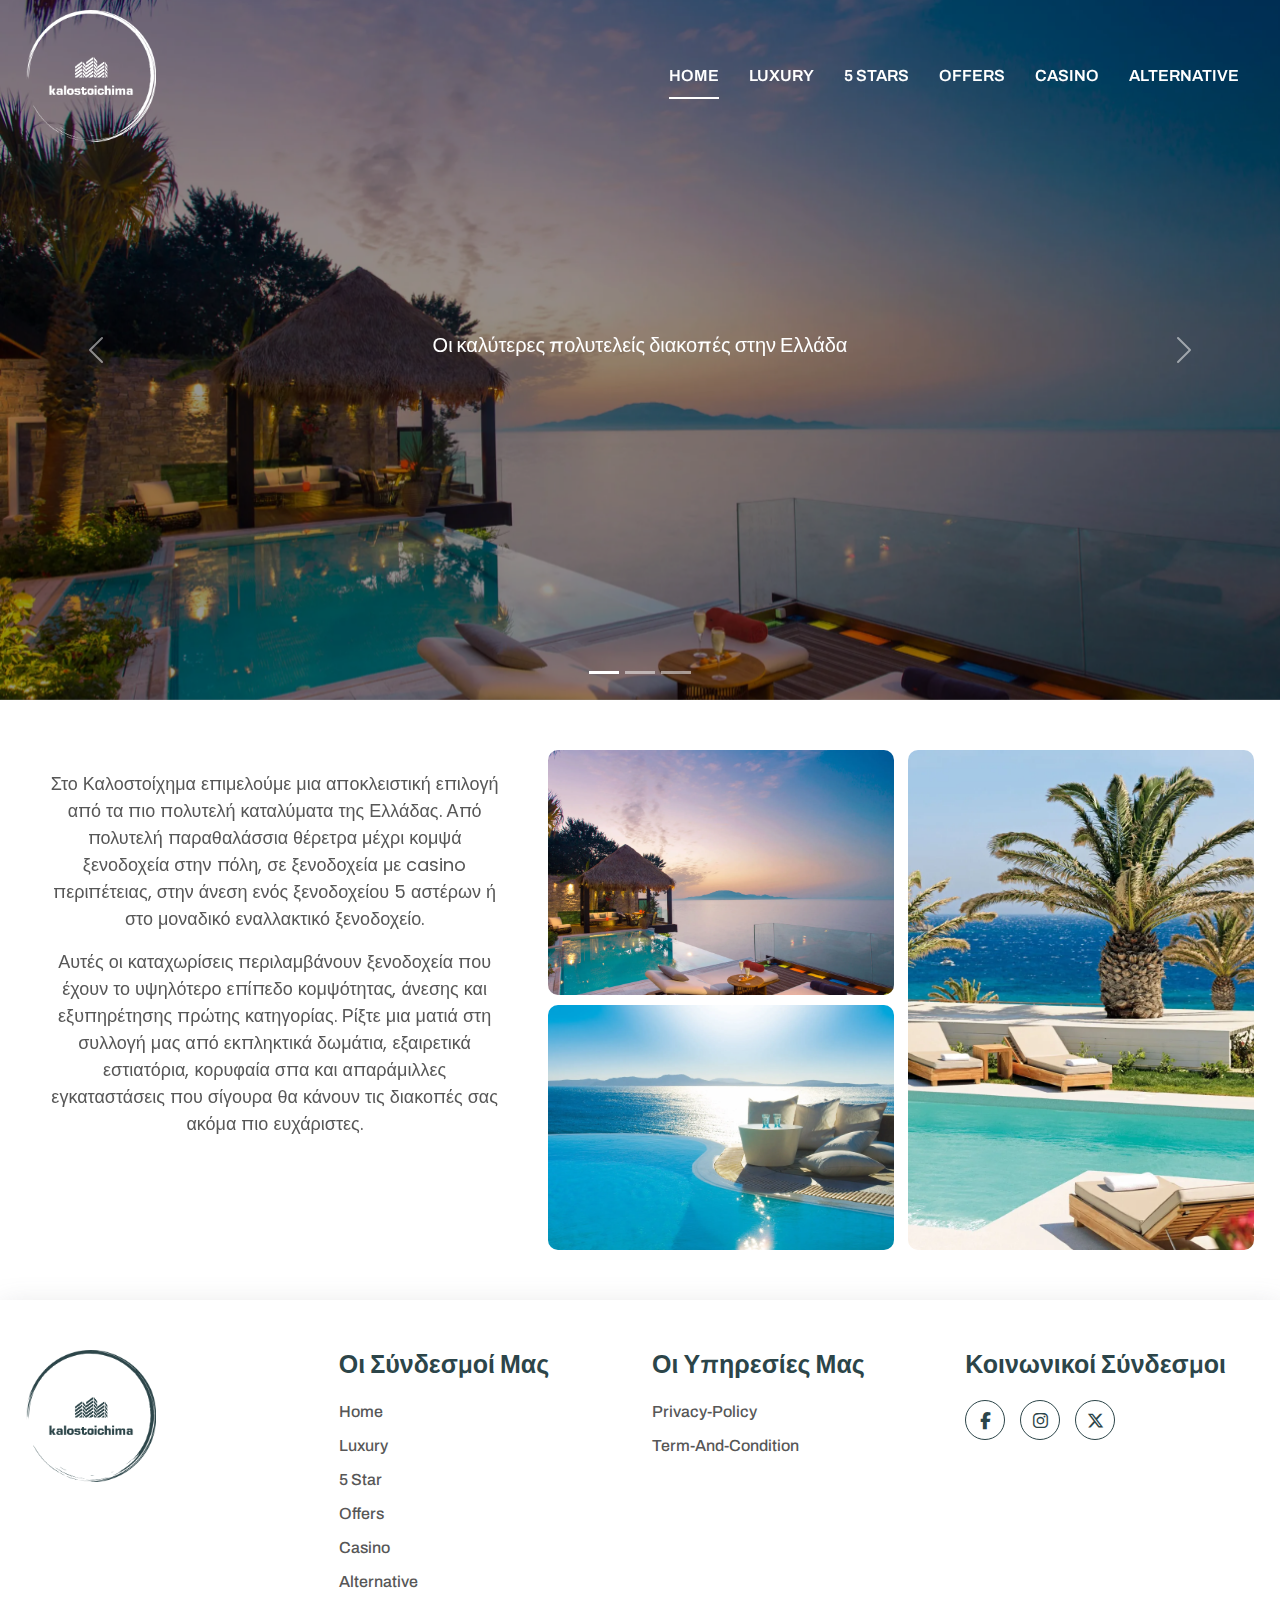
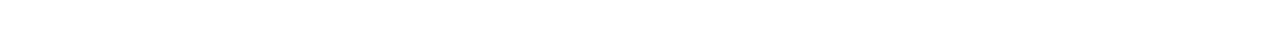
<file: index.html>
<!DOCTYPE html>
<html lang="es">

<head>
  <meta charset="UTF-8">
  <meta name="viewport" content="width=device-width, initial-scale=1.0">
  <link rel="stylesheet" href="assets/css/bootstrap.min.css">
  <link rel="stylesheet" href="https://cdnjs.cloudflare.com/ajax/libs/font-awesome/6.5.2/css/all.min.css">
  <link rel="stylesheet" href="https://unpkg.com/aos@2.3.0/dist/aos.css">
  <link rel="icon" href="assets/images/fav-icn.png">
  <link rel="stylesheet" href="assets/css/style.css">
  <link rel="stylesheet" href="assets/css/media.css">
  <title>Home</title>
</head>

<body>
  <!-- header section start -->
  <header class="site-header">
    <div class="container">
      <nav>
        <div class="site-logo">
          <a href="index.html">
            <img src="assets/images/logo1.png" alt="">
          </a>
        </div>
        <div class="nav-bar">
          <ul>
            <li>
              <a href="index.html" class="active">
                Home
              </a>
            </li>
            <li>
              <a href="luxury.html">
                luxury
              </a>
            </li>
            <li>
              <a href="fivestar.html">
                5 Stars
              </a>
            </li>
            <li>
              <a href="offers.html">
                Offers
              </a>
            </li>

            <li>
              <a href="casino.html">
                Casino
              </a>
            </li>


            <li>
              <a href="alternative.html">
                Alternative
              </a>
            </li>

          </ul>
          <div class="close">
            <i class="fa-solid fa-x"></i>
          </div>
        </div>
        <!-- <div class="contact-us">
                <a href="mailto:info@Premiérovésázky.com">kontaktujte nás
                </a>
              </div> -->
        <div class="toggle">
          <i class="fa-solid fa-bars"></i>
        </div>
      </nav>
    </div>
  </header>
  <!-- header section end -->
  <!-- banner section start  -->
  <!-- <div class="site-banner">
      <div class="overlay"></div>
      <div class="container">
        <div class="banner-wrap">
          <div class="banner-txt">
            <h1>
              Prozkoumejte nejlepší kasinové destinace v Evropě
            </h1>
            <p>
              Nejlepší web pro cestování v kasinu v Česku
            </p>
          </div>
      </div>
      </div>
    </div> -->
    <div class="main_bg_black">
  <div id="carouselExampleDark" class="carousel carousel-dark slide">
    <div class="carousel-indicators">
      <button type="button" data-bs-target="#carouselExampleDark" data-bs-slide-to="0" class="active"
        aria-current="true" aria-label="Slide 1"></button>
      <button type="button" data-bs-target="#carouselExampleDark" data-bs-slide-to="1" aria-label="Slide 2"></button>
      <button type="button" data-bs-target="#carouselExampleDark" data-bs-slide-to="2" aria-label="Slide 3"></button>
    </div>
    <div class="carousel-inner">
      <div class="carousel-item active" data-bs-interval="10000">
        <img src="./assets/images/main_home.webp" class="d-block w-100" alt="...">
        <div class="carousel-caption d-md-block">
          <h5>Οι καλύτερες πολυτελείς διακοπές στην Ελλάδα</h5>
          <!-- <p>Οι καλύτερες πολυτελείς διακοπές στην Ελλάδα</p> -->
        </div>
      </div>
      <div class="carousel-item" data-bs-interval="2000">
        <img src="./assets/images/home_img_2.webp" class="d-block w-100" alt="...">
        <div class="carousel-caption  d-md-block">
          <h5>Ανακαλύψτε την περιπέτεια του ξενοδοχείου καζίνο στην Ελλάδα</h5>
          <!-- <p></p> -->
        </div>
      </div>
      <div class="carousel-item">
        <img src="./assets/images/home_bg_4.jpg" class="d-block w-100" alt="...">
        <div class="carousel-caption  d-md-block">
          <h5>Ο νέος τρόπος ανέσεων στα Εναλλακτικά Ξενοδοχεία στην Ελλάδα</h5>
          <!-- <p></p> -->
        </div>
      </div>
    </div>
    <button class="carousel-control-prev" type="button" data-bs-target="#carouselExampleDark" data-bs-slide="prev">
      <span class="carousel-control-prev-icon" aria-hidden="true"></span>
      <span class="visually-hidden">Previous</span>
    </button>
    <button class="carousel-control-next" type="button" data-bs-target="#carouselExampleDark" data-bs-slide="next">
      <span class="carousel-control-next-icon" aria-hidden="true"></span>
      <span class="visually-hidden">Next</span>
    </button>
  </div>
</div>

  <div class="top-sec ptb-50" data-aos="fade-up">
    <div class="container">
      <div class="row">
        <div class="col-md-5">
          <div class="top-txt">
            <p>Στο Καλοστοίχημα επιμελούμε μια αποκλειστική επιλογή από τα πιο πολυτελή καταλύματα
              της Ελλάδας. Από πολυτελή παραθαλάσσια θέρετρα μέχρι κομψά ξενοδοχεία στην πόλη, σε
              ξενοδοχεία με casino περιπέτειας, στην άνεση ενός ξενοδοχείου 5 αστέρων ή στο μοναδικό

              εναλλακτικό ξενοδοχείο.</p>
            <p>Αυτές οι καταχωρίσεις περιλαμβάνουν ξενοδοχεία που έχουν το υψηλότερο επίπεδο
              κομψότητας, άνεσης και εξυπηρέτησης πρώτης κατηγορίας. Ρίξτε μια ματιά στη συλλογή μας
              από εκπληκτικά δωμάτια, εξαιρετικά εστιατόρια, κορυφαία σπα και απαράμιλλες
              εγκαταστάσεις που σίγουρα θα κάνουν τις διακοπές σας ακόμα πιο ευχάριστες.</p>

          </div>
        </div>
        <div class="col-md-7">
          <div class="top-sec-img">
            <div class="top-left-img">
              <img src="assets/images/main_home.webp" alt="">
              <img src="assets/images/home_img_2.webp" alt="">
            </div>
            <div class="top-right-img">
              <img src="assets/images/home_img3.webp" alt="">
            </div>
          </div>
        </div>
      </div>
    </div>
  </div>



  <!-- Disclaimer section start  -->
  <!-- <div class="disclaimer-sec ptb-50">
   <div class="container">
      <div class="disclaimer-txt">
          <h4>
            Odmítnutí odpovědnosti za hazardní hry
          </h4>
          <p>
            Hazardní hry zahrnují riziko a nemusí být vhodné pro každého. Hrajte prosím zodpovědně a v rámci svých finančních možností.
            Pamatujte, že hazardní hry by měly být považovány za zábavu a ne jako způsob, jak vydělat peníze. Pokud máte pocit, že vaše
            hráčské návyky začínají být problematické nebo způsobují finanční potíže, vyhledejte pomoc u profesionální organizace nebo
            linky důvěry. Nezletilým je přísně zakázáno zapojit se do jakékoli formy hazardních her. Účastí na hazardních hrách berete na
            vědomí a přijímáte tato rizika a souhlasíte s tím, že budete dodržovat zákony a předpisy upravující hazardní hry ve vaší
            jurisdikci.
          </p>
      </div>
   </div>
 </div> -->
  <!-- Disclaimer section end  -->




  <!-- footer section start -->
  <footer class="site-footer ptb-50">
    <div class="container">
      <div class="row">
        <div class="col-lg-3 col-md-5">
          <div class="footer-logo">
            <a href="index.html">
              <img src="assets/images/logo1.png" alt="">
            </a>
          </div>
        </div>
        <div class="col-lg-3 col-md-7">
          <div class="footer-heading">
            <h4>

              Οι σύνδεσμοί μας
            </h4>
          </div>
          <div class="footer-links">
            <ul>
              <li>
                <a href="index.html">
                  Home
                </a>
              </li>
              <li>
                <a href="luxury.html">
                  Luxury
                </a>
              </li>
              <li>
                <a href="fivestar.html">
                  5 Star
                </a>
              </li>
              <li>
                <a href="offers.html">
                  Offers
                </a>
              </li>
              <li>
                <a href="casino.html">
                  Casino
                </a>
              </li>

              <li>
                <a href="alternative.html">
                  Alternative
                </a>
              </li>
            </ul>
          </div>
        </div>
        <div class="col-lg-3 col-md-5">
          <div class="footer-heading">
            <h4>
              Οι Υπηρεσίες μας
            </h4>
          </div>
          <div class="footer-links">
            <ul>
              <li>
                <a href="privacy-policy.html">
                  privacy-policy
                </a>
              </li>
              <li>
                <a href="term-and-condition.html">
                  Term-and-condition
                </a>
              </li>
              <!-- <li>
              <a href="mailto:info@Premiérovésázky.com">
                <i class="fa-solid fa-envelope"></i>
                info@Premiérovésázky.com
              </a>
            </li> -->
            </ul>
          </div>
        </div>
        <div class="col-lg-3 col-md-7">
          <div class="footer-heading">
            <h4>

              Κοινωνικοί σύνδεσμοι
            </h4>
          </div>
          <div class="social-links">
            <ul>
              <li>
                <a href="#">
                  <i class="fa-brands fa-facebook-f"></i>
                </a>
              </li>
              <li>
                <a href="#">
                  <i class="fa-brands fa-instagram"></i>
                </a>
              </li>
              <li>
                <a href="#">
                  <i class="fa-brands fa-x-twitter"></i>
                </a>
              </li>
            </ul>
          </div>
        </div>
      </div>
    </div>
  </footer>

  <!-- footer section end  -->
  <script src="assets/js/jquery-3.7.1.min.js"></script>
  <script src="https://unpkg.com/aos@2.3.0/dist/aos.js"></script>
  <script src="assets/js/bootstrap.bundle.min.js"></script>
  <script src="assets/js/custom.js"></script>

</body>

</html>
</file>
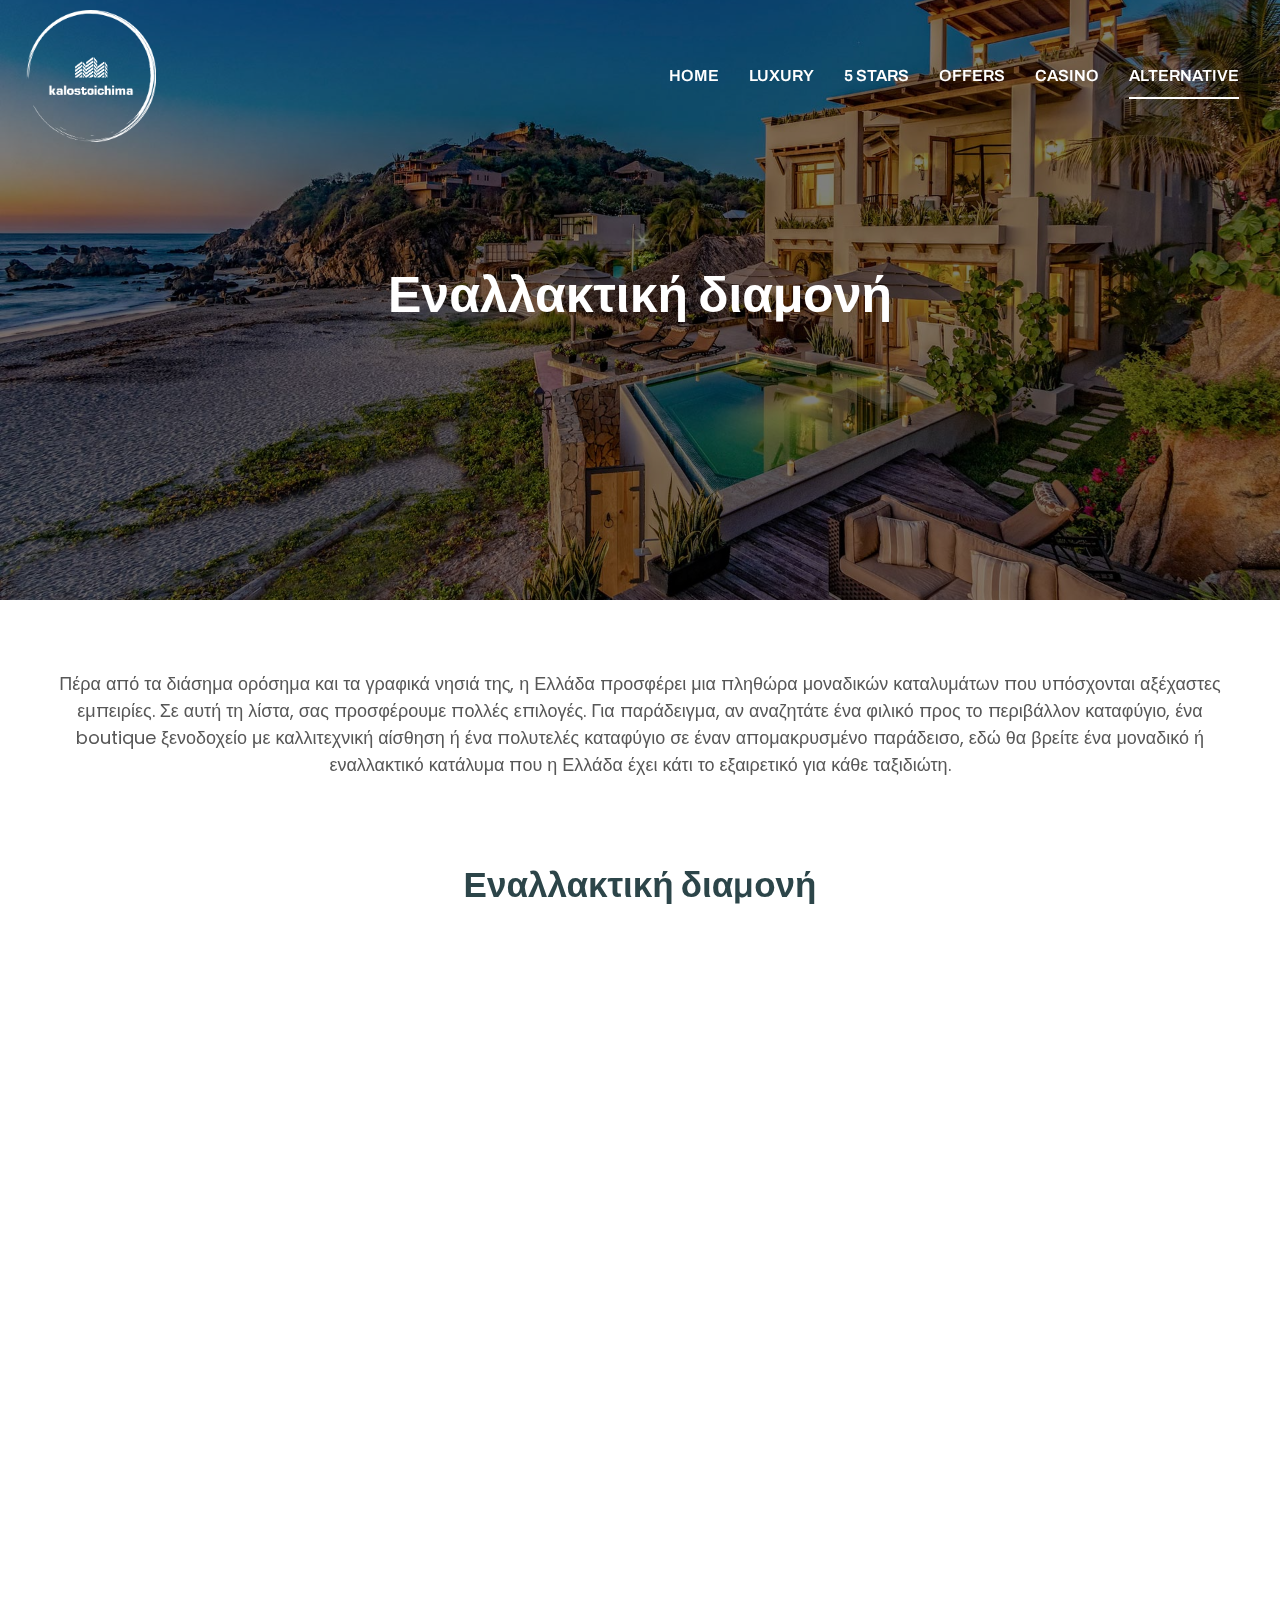
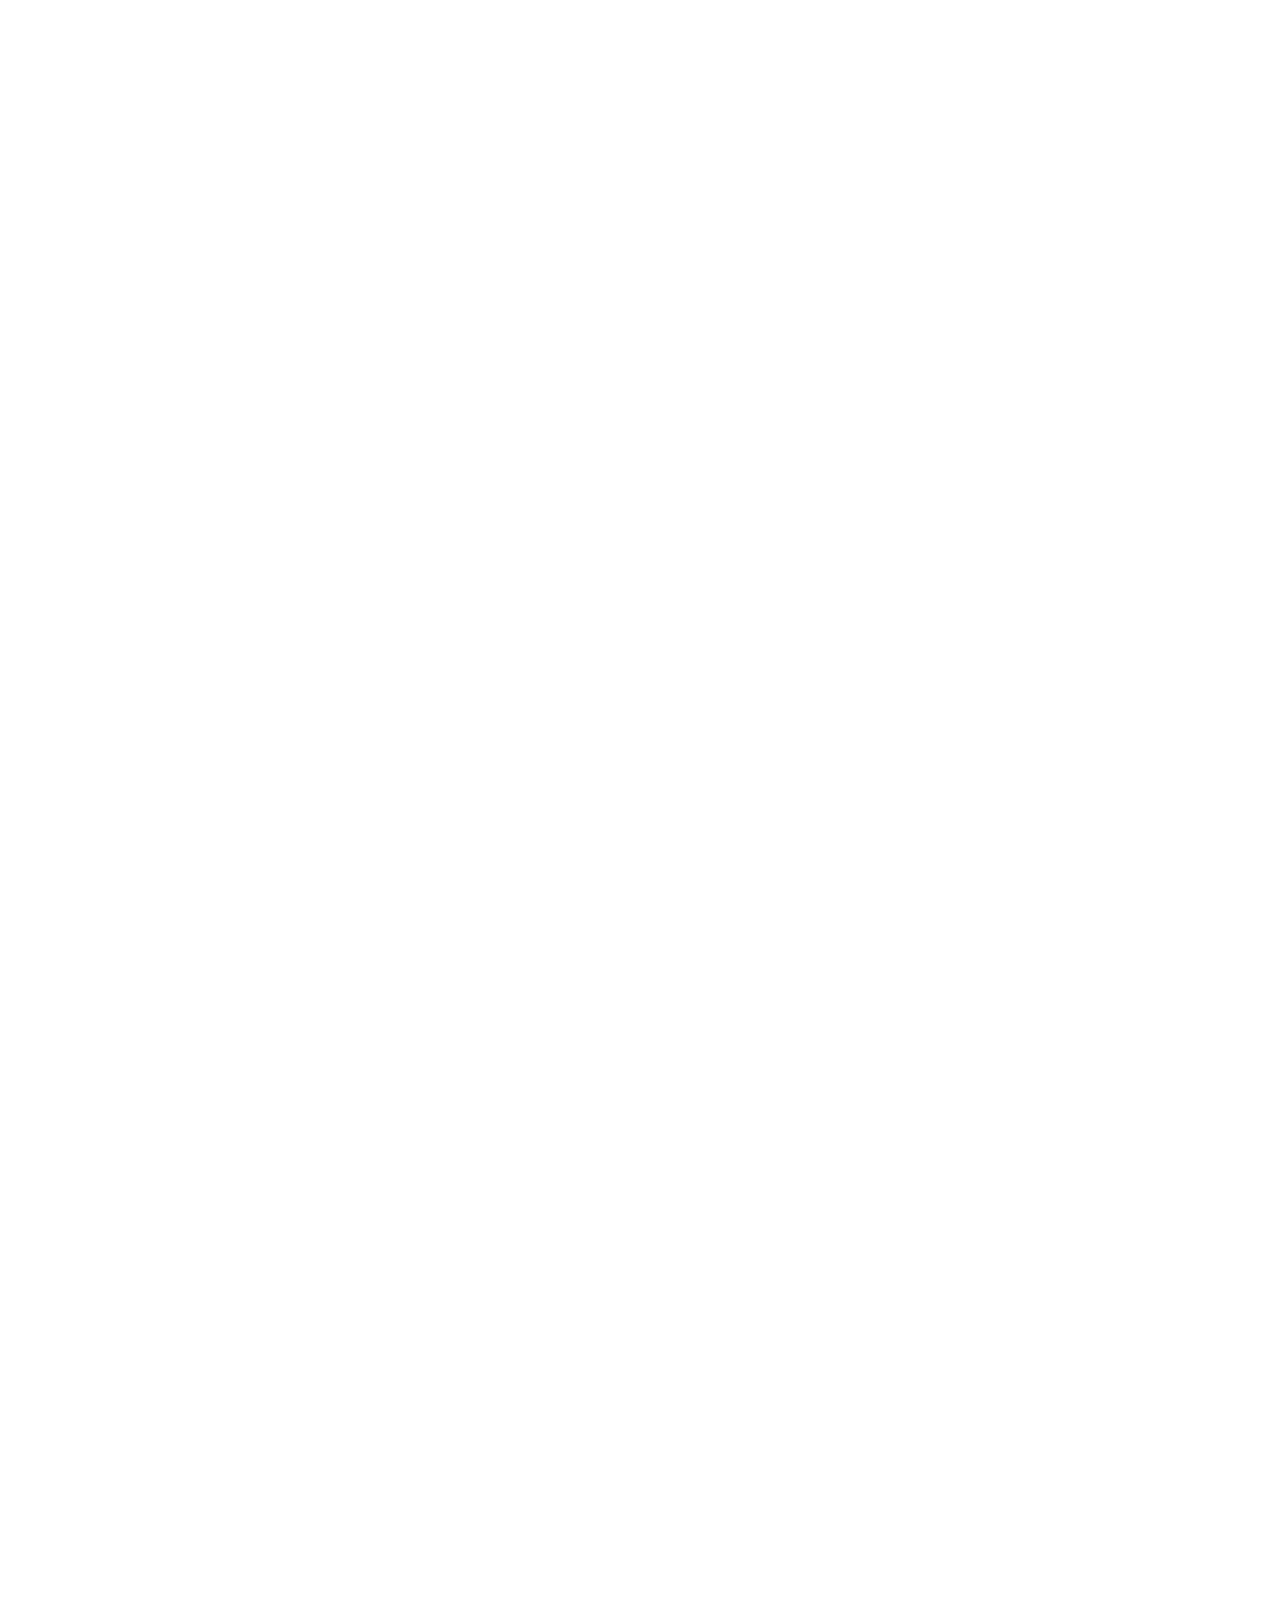
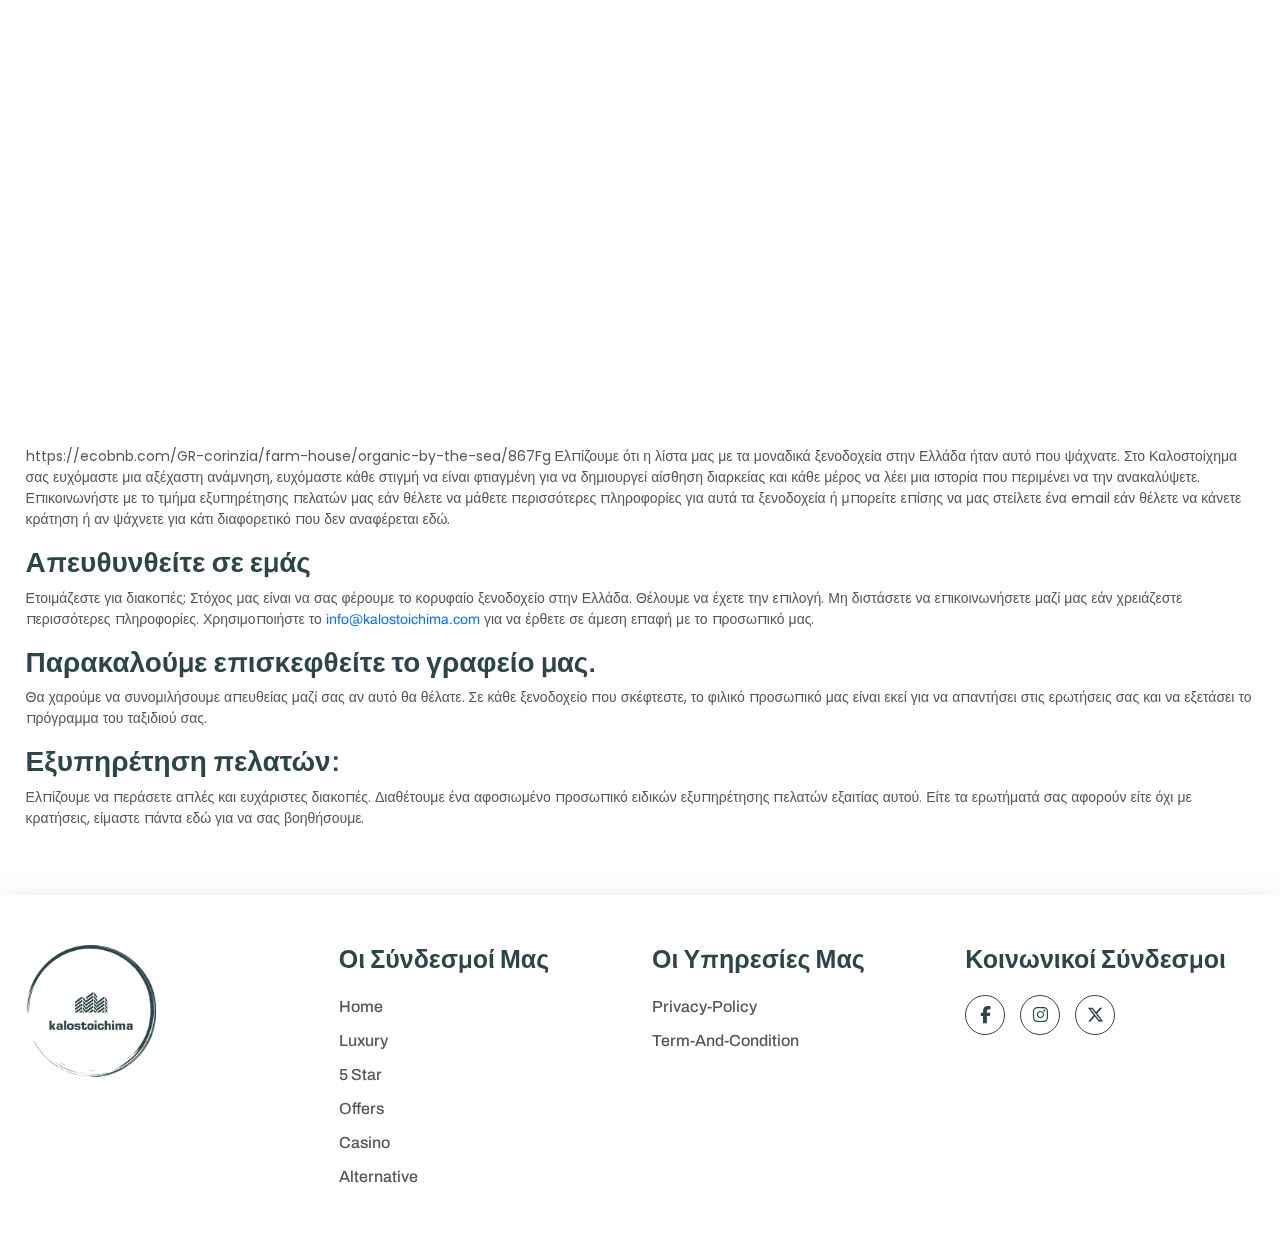
<file: alternative.html>
<!DOCTYPE html>
<html lang="es">
  <head>
    <meta charset="UTF-8">
    <meta name="viewport" content="width=device-width, initial-scale=1.0">
    <link rel="stylesheet" href="assets/css/bootstrap.min.css">
    <link rel="stylesheet" href="https://cdnjs.cloudflare.com/ajax/libs/font-awesome/6.5.2/css/all.min.css">
    <link rel="stylesheet" href="https://unpkg.com/aos@2.3.0/dist/aos.css">
    <link rel="icon" href="assets/images/fav-icn.png">
    <link rel="stylesheet" href="assets/css/style.css">
    <link rel="stylesheet" href="assets/css/media.css">
    <title>Alternative</title>
  </head>
  <body class="monte-carlo">
  <!-- header section start -->
  <header class="site-header">
    <div class="container">
        <nav>
          <div class="site-logo">
            <a href="index.html">
              <img src="assets/images/logo1.png" alt="">
            </a>
          </div>
          <div class="nav-bar">
              <ul>
                <li>
                  <a href="index.html">
                    Home
                  </a>
                </li>
                <li>
                  <a href="luxury.html">
                    luxury
                  </a>
                </li>
                <li>
                  <a href="fivestar.html">
                    5 Stars
                  </a>
                </li>
                <li>
                  <a href="offers.html">
                    Offers
                  </a>
                </li>

                <li>
                  <a href="casino.html">
                    Casino
                  </a>
                </li>


                <li>
                  <a href="alternative.html" class="active">
                    Alternative
                  </a>
                </li>

              </ul>
              <div class="close">
                <i class="fa-solid fa-x"></i>
              </div>
          </div>
          <!-- <div class="contact-us">
            <a href="mailto:info@Premiérovésázky.com">kontaktujte nás
            </a>
          </div> -->
          <div class="toggle">
            <i class="fa-solid fa-bars"></i>
          </div>
        </nav>
    </div>
</header>
<!-- header section end -->
<!-- banner section start  -->
   <div class="sub-banner" style="background-image: url(./assets/images/alternativebg.jpg)">
    <div class="overlay"></div>
        <div class="container">
            <div class="sub-banner-wrap">
                <div class="sub-bnr-txt">
                    <h2>
                        Εναλλακτική διαμονή
                    </h2>
                    <!-- <p>
                        Premierovesazky-Cestovní průvodce kasinem v České republice
                    </p> -->
                </div>
            </div>
        </div>
   </div>

<div class="top-sec pt-50" data-aos="fade-up">
  <div class="container">
   
    <div class="row">
      <div class="col-md-12">
        <div class="top-txt">
        
          <div class="article">
            <p>
                Πέρα από τα διάσημα ορόσημα και τα γραφικά νησιά της, η Ελλάδα προσφέρει μια πληθώρα
                μοναδικών καταλυμάτων που υπόσχονται αξέχαστες εμπειρίες. Σε αυτή τη λίστα, σας προσφέρουμε
                πολλές επιλογές. Για παράδειγμα, αν αναζητάτε ένα φιλικό προς το περιβάλλον καταφύγιο, ένα
                boutique ξενοδοχείο με καλλιτεχνική αίσθηση ή ένα πολυτελές καταφύγιο σε έναν απομακρυσμένο
                παράδεισο, εδώ θα βρείτε ένα μοναδικό ή εναλλακτικό κατάλυμα που η Ελλάδα έχει κάτι το εξαιρετικό
                για κάθε ταξιδιώτη.
            </p>
         

        </div>
      </div>
      <!-- <div class="col-md-6">
        <div class="top-sec-img">
            <img src="assets/images/london-wel.jpg" alt="">
        </div>
      </div> -->
    </div>
  </div>
</div>

<!-- main section start  -->
<div class="main-sec">
  <div class="container">
    <div class="site-heading">
        <h2>
            Εναλλακτική διαμονή
        </h2>
    </div>
    <div class="main-wrap" data-aos="fade-up">
      <div class="row">
        <div class="col-md-7">
          <div class="main-img">
            <img src="assets/images/al1.jfif" alt="">
          </div>
        </div>
        <div class="col-md-5">
          <div class="main-txt">
            <h3>
                Ivis4 Boutique Hotel

            </h3>
            <!-- <div class="price">
                <p>

                <span> <i class="fa-solid fa-map-pin"></i> Έκπτωση έως 25% + Δωρεάν πρωινό</span>
                
            </p>

            </div> -->
            <p>
                Στην καρδιά της Αθήνας, το Ivis4 Boutique Hotel & Restaurant προσφέρει τον τέλειο συνδυασμό
                πολυτέλειας, χαλάρωσης και ευκολίας που χρειάζεται ο πολιτισμός, η επιχείρηση, η οικογένεια ή το
                ρομαντικό ταξίδι σας. Μετατρέψαμε ένα παλιό βιομηχανικό κτίριο σε μια πολυτελή απόδραση σε
                κοντινή απόσταση από όλα όσα πρέπει να δείτε σε μια από τις πιο μοναδικές ευρωπαϊκές
                πρωτεύουσες. Με μια επιλογή από 14 ευρύχωρα δωμάτια σχεδιασμένα από αρχιτέκτονες της
                εταιρείας, σε μοντέρνο στυλ και την υπέροχη γαστρονομική εμπειρία που προσφέρει το ολοήμερο
                μπαρ-εστιατόριο μας, η διαμονή σας δεν μπορεί παρά να είναι εκπληκτική.
            </p>
            <div class="read-more">
                <a href="https://www.ivis4.com/" target="_blank">Zjistit více</a>
            </div>
          </div>
        </div>
      </div>
    </div>

    <div class="main-wrap" data-aos="fade-up">
        <div class="row">
          <div class="col-md-7">
            <div class="main-img">
              <img src="assets/images/al2.jpg" alt="">
            </div>
          </div>
          <div class="col-md-5">
            <div class="main-txt">
              <h3>
                Gatsby Athens
  
              </h3>
              <!-- <div class="price">
                  <p>
  
                  <span> <i class="fa-solid fa-map-pin"></i> Έκπτωση έως 25% + Δωρεάν πρωινό</span>
                  
              </p>
  
              </div> -->
              <p>
                Το atsby Athens Hotel, ένα σύγχρονο boutique ξενοδοχείο στην καρδιά του ιστορικού κέντρου της
                ελληνικής πρωτεύουσας, αποτελείται από 33 δωμάτια, παρέχοντας στους επισκέπτες του μια σειρά
                από εγκαταστάσεις για να καλύψει καλύτερα τις ανάγκες τους. Ένα ολοήμερο εστιατόριο, ένα roof
                garden με υπέροχη θέα στην πόλη και μια ματιά στην Ακρόπολη, ένα concept Gym. μια αίθουσα
                μασάζ? και Business Playroom, όλα με τις απαραίτητες υπηρεσίες για να προσφέρουν στους
                επισκέπτες την καλύτερη δυνατή εμπειρία του αθηναϊκού τρόπου ζωής.
              </p>
              <div class="read-more">
                  <a href="https://gatsbyathens.com/" target="_blank">Zjistit více</a>
              </div>
            </div>
          </div>
        </div>
      </div>

      <div class="main-wrap" data-aos="fade-up">
        <div class="row">
          <div class="col-md-7">
            <div class="main-img">
              <img src="assets/images/al3.jpg" alt="">
            </div>
          </div>
          <div class="col-md-5">
            <div class="main-txt">
              <h3>
                Windmill in Korithi
  
              </h3>
              <!-- <div class="price">
                  <p>
  
                  <span> <i class="fa-solid fa-map-pin"></i> Έκπτωση έως 25% + Δωρεάν πρωινό</span>
                  
              </p>
  
              </div> -->
              <p>
                Αυτός ο πολύ αρχαίος ανεμόμυλος χρησιμοποιήθηκε για να συνθλίψει το σιτάρι και να φτιάξει αλεύρι.
                Λίγα χρόνια αργότερα, όταν εμφανίστηκαν οι μηχανές, αυτή η χρήση εγκαταλείφθηκε και μετατράπηκε
                σε κατοικία. Έχει τρεις ορόφους. Η κουζίνα και το μπάνιο βρίσκονται στον πρώτο όροφο, το παιδικό
                υπνοδωμάτιο βρίσκεται στον επάνω όροφο και η κύρια κρεβατοκάμαρα, που προσφέρει θέα 360
                μοιρών στο βραχώδες έδαφος του νησιού και έναν απέραντο γαλάζιο ουρανό, βρίσκεται στον τρίτο
                όροφο. .
              </p>
              <div class="read-more">
                  <a href="https://www.airbnb.ie/rooms/34749360?adults=2&category_tag=Tag%3A8225&children=0&enable_m
                  3_private_room=true&infants=0&pets=0&photo_id=787492846&search_mode=regular_search&check
                  _in=2024-06-22&check_out=2024-06-27&source_impression_id=p3_1718788807_P3YxzrciyuM9p2_I
                  &previous_page_section_name=1000&federated_search_id=d20ae2b6-f844-4f2b-9ba4-f87c8dbdd44
                  5" target="_blank">Zjistit více</a>
              </div>
            </div>
          </div>
        </div>
      </div>


      <div class="main-wrap" data-aos="fade-up">
        <div class="row">
          <div class="col-md-7">
            <div class="main-img">
              <img src="assets/images/al4.jpg" alt="">
            </div>
          </div>
          <div class="col-md-5">
            <div class="main-txt">
              <h3>
                Mylopotamos beach house
  
              </h3>
              <!-- <div class="price">
                  <p>
  
                  <span> <i class="fa-solid fa-map-pin"></i> Έκπτωση έως 25% + Δωρεάν πρωινό</span>
                  
              </p>
  
              </div> -->
              <p>
                Στην παραλία του Μυλοπόταμου, ένα παραδοσιακό ισόγειο παραθαλάσσιο εξοχικό.
                Παρακολουθήστε τον γαλάζιο ουρανό να δίνει τη θέση του στον χρυσό ήλιο.
                Εξερευνήστε τη θεραπευτική γοητεία του ελαιώνα από πάνω ή το κατάφυτο πλαϊνό ρεύμα.
                Πάρτε ένα αναπνευστήρα ή ψάρι από το Lithos Rock.
                Πλοηγηθείτε με το σκάφος σας στα κοντινά γραφικά σημεία.
              </p>
              <div class="read-more">
                  <a href="https://www.airbnb.ie/rooms/897868858663024355?adults=2&category_tag=Tag%3A4104&children=
                  0&enable_m3_private_room=true&infants=0&pets=0&photo_id=1666308908&search_mode=regular_
                  search&check_in=2024-09-01&check_out=2024-09-06&source_impression_id=p3_1718788928_P3H
                  nknlmnn-FAHEN&previous_page_section_name=1000&federated_search_id=d20ae2b6-f844-4f2b-9b
                  a4-f87c8dbdd445" target="_blank">Zjistit více</a>
              </div>
            </div>
          </div>
        </div>
      </div>


      <div class="main-wrap" data-aos="fade-up">
        <div class="row">
          <div class="col-md-7">
            <div class="main-img">
              <img src="assets/images/al5.jpg" alt="">
            </div>
          </div>
          <div class="col-md-5">
            <div class="main-txt">
              <h3>
                Organic farm house by the sea
  
              </h3>
              <!-- <div class="price">
                  <p>
  
                  <span> <i class="fa-solid fa-map-pin"></i> Έκπτωση έως 25% + Δωρεάν πρωινό</span>
                  
              </p>
  
              </div> -->
              <p>
                Αυτή η τοποθεσία απέχει πολύ από το πλήθος των τουριστών. Είναι ένα ξέφωτο με μικρούς
κολπίσκους και παραλίες που περικλείονται από πεύκα, ελιές και αμυγδαλιές, όλα με θέα στον
Κορινθιακό Κόλπο. Μιάμιση ώρα από την Αθήνα είναι ένας πραγματικός επίγειος παράδεισος.
Η έκπληξη και η αναζωογονητική επιρροή της φύσης εντυπωσιάζει τον ταξιδιώτη ως πρώτη
εντύπωση. Στο αδάμαστο περιβάλλον κυριαρχεί το ζωντανό μπλε του ουρανού και του νερού, το
ποικίλο πράσινο του δάσους και οι μελωδίες του ανέμου και οι χαλαρωτικοί γρύλοι.
Η υποδομή του συγκροτήματος κατοικιών, λευκασμένη από ασβεστόλιθο, αποπνέει τη ντροπαλή
συμπεριφορά που χαρακτηρίζει μια μορφωμένη μειονότητα.
              </p>
              <div class="read-more">
                  <a href="https://ecobnb.com/GR-corinzia/farm-house/organic-by-the-sea/867Fg" target="_blank">Zjistit více</a>
              </div>
            </div>
          </div>
        </div>
      </div>
  
  </div>
</div>
<!-- main section end  -->

<div class="disclaimer-sec ptb-50">
  <div class="container">
     <div class="disclaimer-txt">
         <!-- <h4>
           Odmítnutí odpovědnosti za hazardní hry
         </h4> -->
         <p>
            https://ecobnb.com/GR-corinzia/farm-house/organic-by-the-sea/867Fg
            Ελπίζουμε ότι η λίστα μας με τα μοναδικά ξενοδοχεία στην Ελλάδα ήταν αυτό που ψάχνατε. Στο
            Καλοστοίχημα σας ευχόμαστε μια αξέχαστη ανάμνηση, ευχόμαστε κάθε στιγμή να είναι φτιαγμένη για
            να δημιουργεί αίσθηση διαρκείας και κάθε μέρος να λέει μια ιστορία που περιμένει να την
            ανακαλύψετε. Επικοινωνήστε με το τμήμα εξυπηρέτησης πελατών μας εάν θέλετε να μάθετε
            περισσότερες πληροφορίες για αυτά τα ξενοδοχεία ή μπορείτε επίσης να μας στείλετε ένα email εάν
            θέλετε να κάνετε κράτηση ή αν ψάχνετε για κάτι διαφορετικό που δεν αναφέρεται εδώ.
         </p>


         <h4>Απευθυνθείτε σε εμάς</h4>
         <p>Ετοιμάζεστε για διακοπές; Στόχος μας είναι να σας φέρουμε το κορυφαίο ξενοδοχείο στην Ελλάδα.
            Θέλουμε να έχετε την επιλογή. Μη διστάσετε να επικοινωνήσετε μαζί μας εάν χρειάζεστε
            περισσότερες πληροφορίες.
            Χρησιμοποιήστε το  <a href="info@kalostoichima.com">info@kalostoichima.com</a>  για να έρθετε σε άμεση επαφή με το προσωπικό μας.</p>


         <h4>Παρακαλούμε επισκεφθείτε το γραφείο μας.</h4>
         <p>Θα χαρούμε να συνομιλήσουμε απευθείας μαζί σας αν
            αυτό θα θέλατε. Σε κάθε ξενοδοχείο που σκέφτεστε, το φιλικό προσωπικό μας είναι εκεί για να
            απαντήσει στις ερωτήσεις σας και να εξετάσει το πρόγραμμα του ταξιδιού σας.</p>


         <h4>Εξυπηρέτηση πελατών:</h4>
         <p>Ελπίζουμε να περάσετε απλές και ευχάριστες διακοπές. Διαθέτουμε ένα
            αφοσιωμένο προσωπικό ειδικών εξυπηρέτησης πελατών εξαιτίας αυτού. Είτε τα ερωτήματά σας
            αφορούν είτε όχι με κρατήσεις, είμαστε πάντα εδώ για να σας βοηθήσουμε.</p>


     </div>
  </div>
</div>


 <!-- footer section start -->
 <footer class="site-footer ptb-50">
  <div class="container">
    <div class="row">
      <div class="col-lg-3 col-md-5">
        <div class="footer-logo">
          <a href="index.html">
            <img src="assets/images/logo1.png" alt="">
          </a>
        </div>
      </div>
      <div class="col-lg-3 col-md-7">
        <div class="footer-heading">
          <h4>

            Οι σύνδεσμοί μας
          </h4>
        </div>
        <div class="footer-links">
          <ul>
            <li>
              <a href="index.html">
                Home
              </a>
            </li>
            <li>
              <a href="luxury.html">
                Luxury
              </a>
            </li>
            <li>
              <a href="fivestar.html">
                5 Star
              </a>
            </li>
            <li>
              <a href="offers.html">
                Offers
              </a>
            </li>
            <li>
              <a href="casino.html">
                Casino
              </a>
            </li>

            <li>
              <a href="alternative.html">
                Alternative
              </a>
            </li>
          </ul>
        </div>
      </div>
      <div class="col-lg-3 col-md-5">
        <div class="footer-heading">
          <h4>
            Οι Υπηρεσίες μας
          </h4>
        </div>
        <div class="footer-links">
          <ul>
            <li>
              <a href="privacy-policy.html">
                privacy-policy
              </a>
            </li>
            <li>
              <a href="term-and-condition.html">
                Term-and-condition
              </a>
            </li>
            <!-- <li>
            <a href="mailto:info@Premiérovésázky.com">
              <i class="fa-solid fa-envelope"></i>
              info@Premiérovésázky.com
            </a>
          </li> -->
          </ul>
        </div>
      </div>
      <div class="col-lg-3 col-md-7">
        <div class="footer-heading">
          <h4>

            Κοινωνικοί σύνδεσμοι
          </h4>
        </div>
        <div class="social-links">
          <ul>
            <li>
              <a href="#">
                <i class="fa-brands fa-facebook-f"></i>
              </a>
            </li>
            <li>
              <a href="#">
                <i class="fa-brands fa-instagram"></i>
              </a>
            </li>
            <li>
              <a href="#">
                <i class="fa-brands fa-x-twitter"></i>
              </a>
            </li>
          </ul>
        </div>
      </div>
    </div>
  </div>
</footer>

 <!-- footer section end  -->
    <script src="assets/js/jquery-3.7.1.min.js"></script>
    <script src="https://unpkg.com/aos@2.3.0/dist/aos.js"></script>
    <script src="assets/js/bootstrap.bundle.min.js"></script>
    <script src="assets/js/custom.js"></script>
  </body>
</html>
</file>
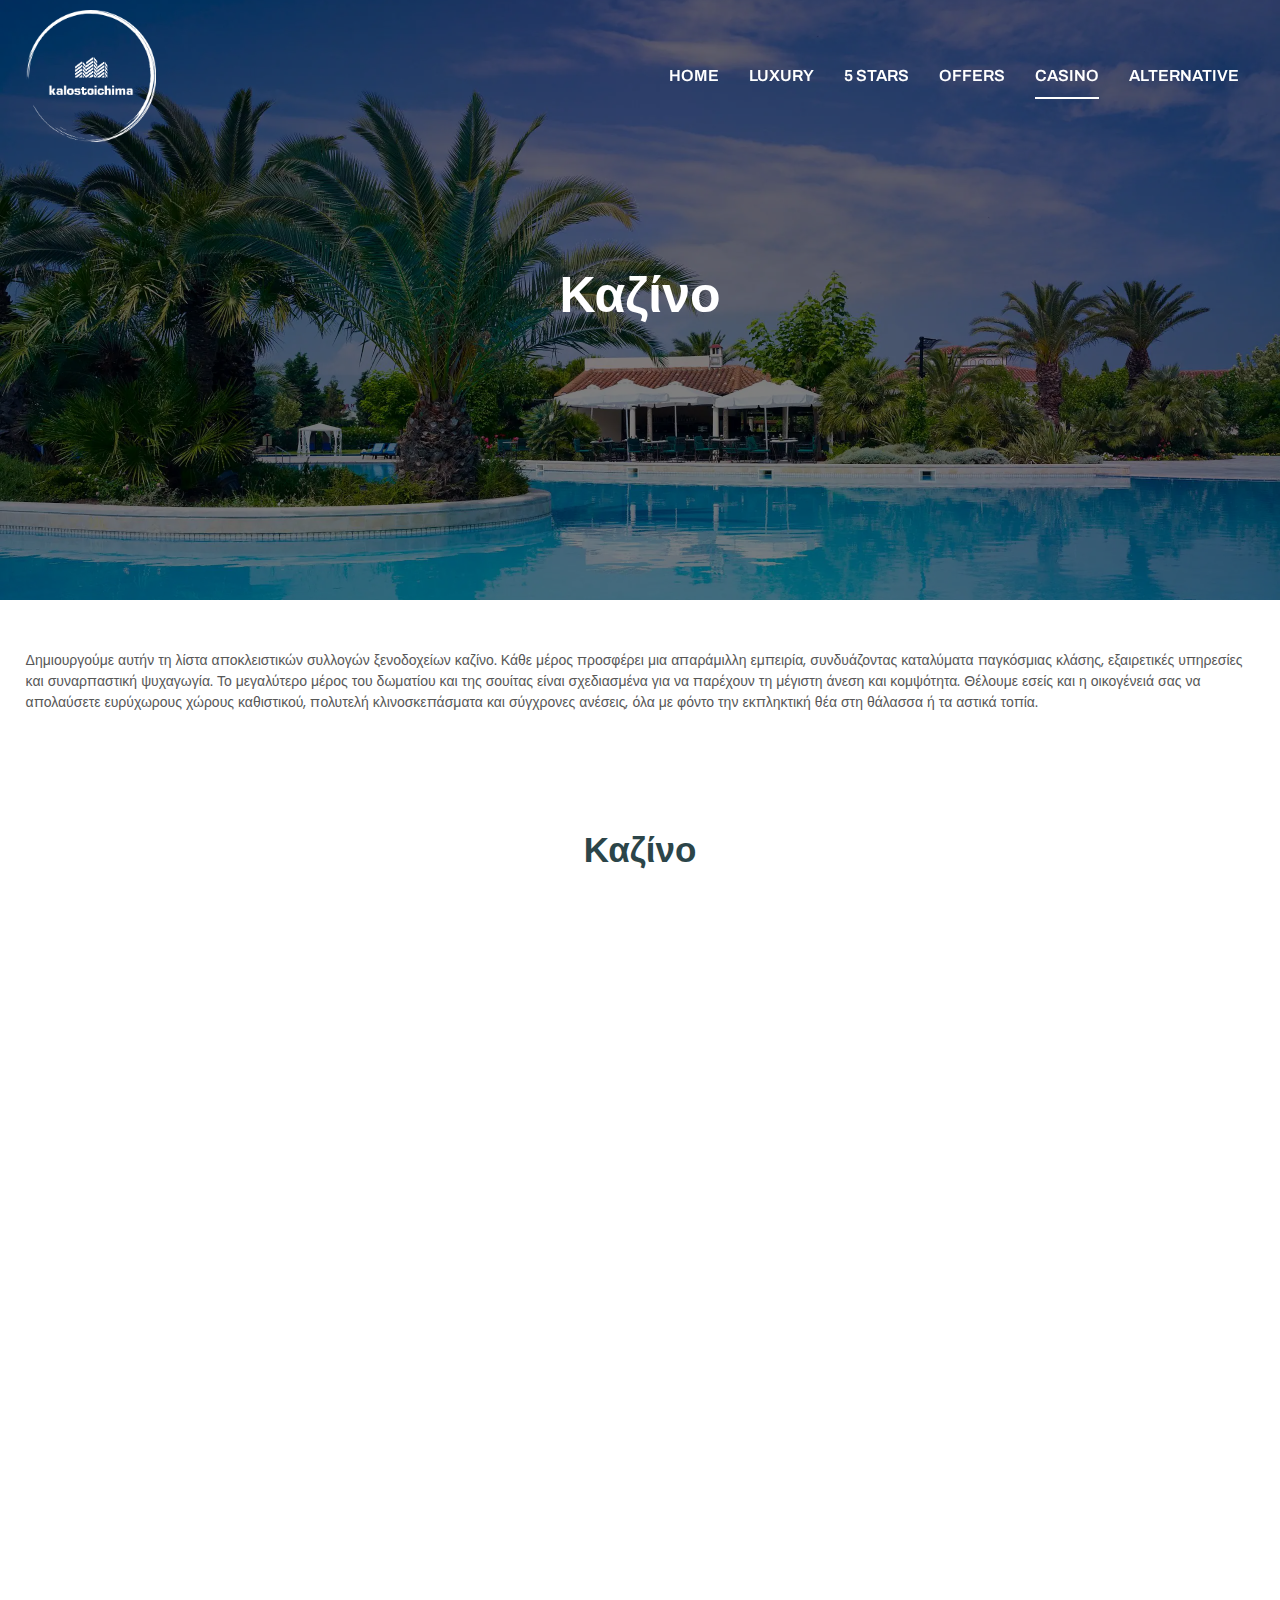
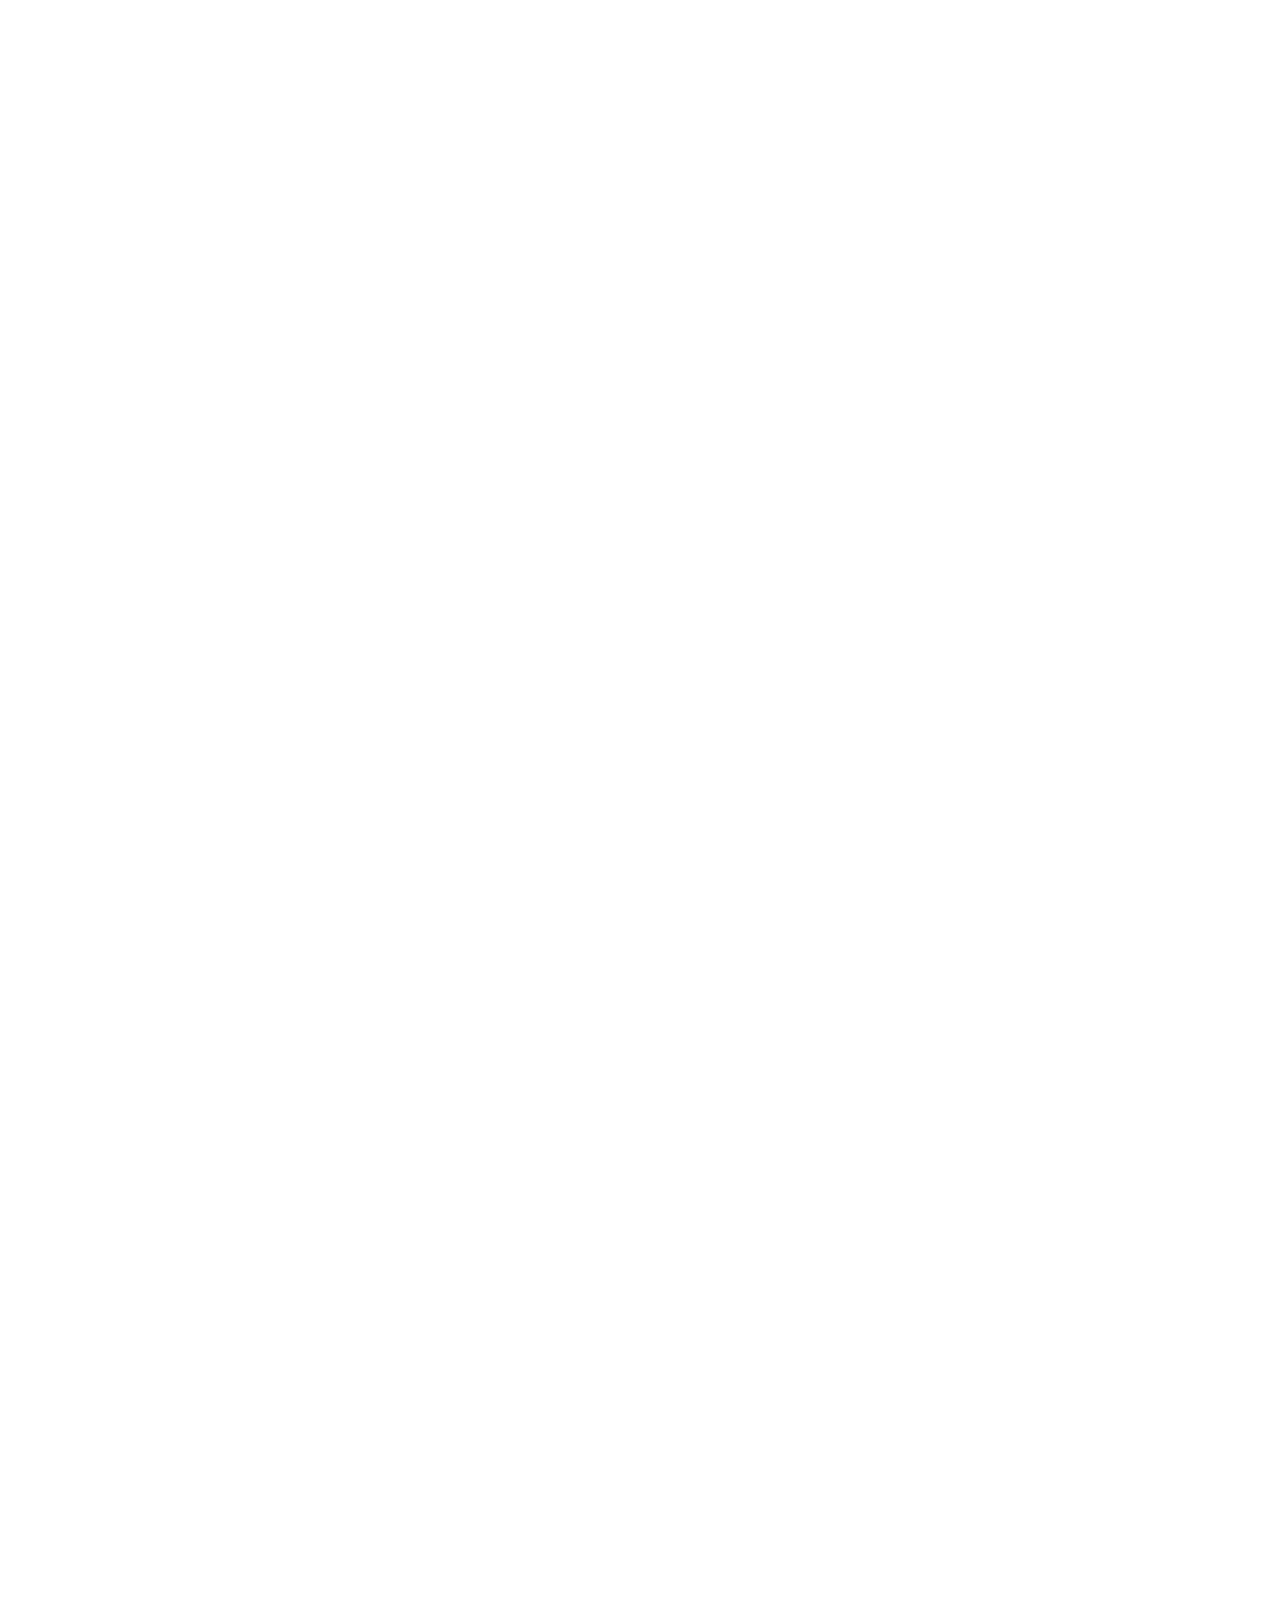
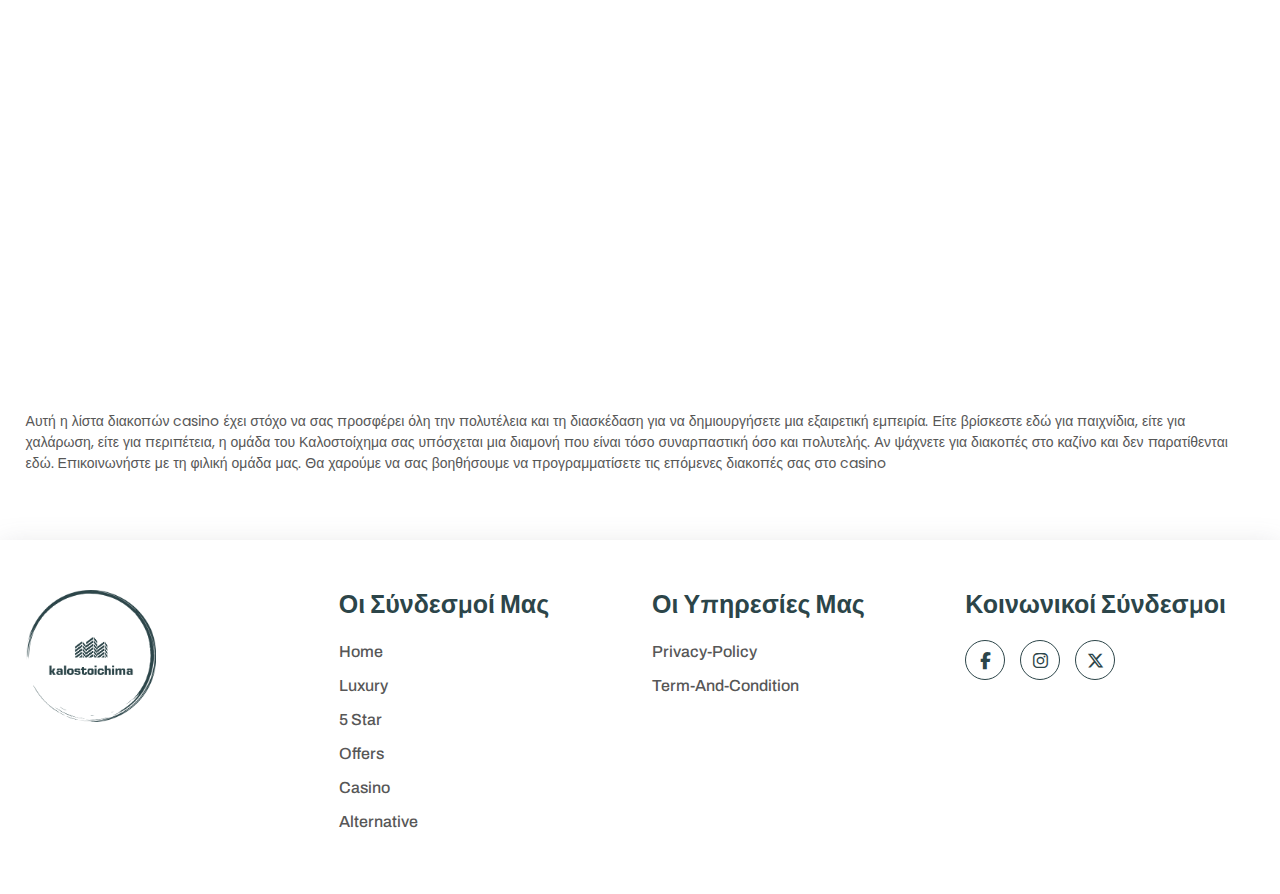
<file: casino.html>
<!DOCTYPE html>
<html lang="es">
  <head>
    <meta charset="UTF-8">
    <meta name="viewport" content="width=device-width, initial-scale=1.0">
    <link rel="stylesheet" href="assets/css/bootstrap.min.css">
    <link rel="stylesheet" href="https://cdnjs.cloudflare.com/ajax/libs/font-awesome/6.5.2/css/all.min.css">
    <link rel="stylesheet" href="https://unpkg.com/aos@2.3.0/dist/aos.css">
    <link rel="icon" href="assets/images/fav-icn.png">
    <link rel="stylesheet" href="assets/css/style.css">
    <link rel="stylesheet" href="assets/css/media.css">
    <title>Casino</title>

  </head>
  <body class="monte-carlo">
  <!-- header section start -->
  <header class="site-header">
    <div class="container">
        <nav>
          <div class="site-logo">
            <a href="index.html">
              <img src="assets/images/logo1.png" alt="">
            </a>
          </div>
          <div class="nav-bar">
              <ul>
                <li>
                  <a href="index.html" >
                    Home
                  </a>
                </li>
                <li>
                  <a href="luxury.html">
                    luxury
                  </a>
                </li>
                <li>
                  <a href="fivestar.html">
                    5 Stars
                  </a>
                </li>
                <li>
                  <a href="offers.html">
                    Offers
                  </a>
                </li>

                <li>
                  <a href="casino.html" class="active">
                    Casino
                  </a>
                </li>


                <li>
                  <a href="alternative.html">
                    Alternative
                  </a>
                </li>

              </ul>
              <div class="close">
                <i class="fa-solid fa-x"></i>
              </div>
          </div>
          <!-- <div class="contact-us">
            <a href="mailto:info@Premiérovésázky.com">kontaktujte nás
            </a>
          </div> -->
          <div class="toggle">
            <i class="fa-solid fa-bars"></i>
          </div>
        </nav>
    </div>
</header>
<!-- header section end -->
<!-- banner section start  -->
   <div class="sub-banner" style="background-image: url(./assets/images/casino_bg.webp);">
    <div class="overlay"></div>
        <div class="container">
            <div class="sub-banner-wrap">
                <div class="sub-bnr-txt">
                    <h2>
                      Καζίνο
                    </h2>
                    <!-- <p>
                        Premierovesazky-Cestovní průvodce kasinem v České republice
                    </p> -->
                </div>
            </div>
        </div>
   </div>



   <div class="disclaimer-sec ptb-50">
    <div class="container">
       <div class="disclaimer-txt">
           <!-- <h4>
             Odmítnutí odpovědnosti za hazardní hry
           </h4> -->
           <p>
            Δημιουργούμε αυτήν τη λίστα αποκλειστικών συλλογών ξενοδοχείων καζίνο. Κάθε μέρος προσφέρει
            μια απαράμιλλη εμπειρία, συνδυάζοντας καταλύματα παγκόσμιας κλάσης, εξαιρετικές υπηρεσίες και
            συναρπαστική ψυχαγωγία. Το μεγαλύτερο μέρος του δωματίου και της σουίτας είναι σχεδιασμένα για
            να παρέχουν τη μέγιστη άνεση και κομψότητα. Θέλουμε εσείς και η οικογένειά σας να απολαύσετε
            ευρύχωρους χώρους καθιστικού, πολυτελή κλινοσκεπάσματα και σύγχρονες ανέσεις, όλα με φόντο
            την εκπληκτική θέα στη θάλασσα ή τα αστικά τοπία.
           </p>
       </div>
    </div>
  </div>


<!-- main section start  -->
<div class="main-sec">
  <div class="container">
    <div class="site-heading">
        <h2>
          Καζίνο
        </h2>
    </div>
    <div class="main-wrap" data-aos="fade-up">
      <div class="row">
        <div class="col-md-7">
          <div class="main-img">
            <img src="assets/images/casino1.webp" alt="">
          </div>
        </div>
        <div class="col-md-5">
          <div class="main-txt">
            <h3>
                Hyatt Regency Thessaloniki

            </h3>
            <!-- <div class="price">
                <p>

                <span> <i class="fa-solid fa-map-pin"></i> Place du Casino  98000 Monako  </span>
                
            </p>

            </div> -->
            <p>
                Το ανακαινισμένο Hyatt Regency Thessaloniki βρίσκεται σε βολική τοποθεσία κοντά στο Διεθνές
                Αεροδρόμιο Μακεδονία και μόλις λίγα λεπτά από την καρδιά της πόλης. Το ξενοδοχείο μας προσφέρει
                μια αποκλειστική εμπειρία τόσο για επαγγελματίες όσο και για ταξιδιώτες αναψυχής, συνδυάζοντας
                ρυθμίσεις υψηλής ποιότητας με εξαιρετικές υπηρεσίες. Με τη σύγχρονη αρχιτεκτονική και τη ζεστή
                φιλοξενία, θα βρείτε την τέλεια ατμόσφαιρα που θα σας κάνει να νιώσετε σαν στο σπίτι σας στα
                ευρύχωρα και άνετα δωμάτιά μας. Απολαύστε αυθεντικές ελληνικές σπεσιαλιτέ και διασκεδάστε στο
                μεγαλύτερο casino των Βαλκανίων ή χαλαρώστε στην εξωτερική
                πισίνα.
            </p>
            <div class="read-more">
                <a href="https://www.hyatt.com/hyatt-regency/en-US/thess-hyatt-regency-thessaloniki?src=corp_lclb_gmb_seo_thess" target="_blank">Zjistit více</a>
            </div>
          </div>
        </div>
      </div>
    </div>

    <div class="main-wrap sec-wrap" data-aos="fade-up">
        <div class="row">
          
          <div class="col-md-5">
            <div class="main-txt">
              <h3>
                Club Hotel Casino Loutraki

  
              </h3>
              <!-- <div class="price">
                  <p>
  
                  <span><i class="fa-solid fa-map-pin"></i> Place du Casino    98000 Monako</span>
                 
              </p>
  
              </div> -->
              <p>
                Το Club Hotel Casino Loutraki είναι ένας ολοκληρωμένος προορισμός αναψυχής και ψυχαγωγίας. Το
5 αστέρων Hotel & Casino Resort βρίσκεται στην παραλία Λουτράκι μόλις 80χλμ. μακριά από την
Αθήνα και λιγότερο από μία ώρα από το Ελ. Βενιζέλος, το Διεθνές Αεροδρόμιο. Το Casino Resort
Loutraki προσφέρει στους επισκέπτες του μια αξεπέραστη εμπειρία διασκέδασης και ψυχαγωγίας
στον χώρο του Gaming. Προσφέρει πολυτελή αίθουσα παιχνιδιών εμβαδού 5.000τ.μ. σε 2 επίπεδα,
εξοπλισμένα με 82 τραπέζια, 714 κουλοχέρηδες, 35 τερματικά ηλεκτρικές ρουλέτες και δύο ξεχωριστά
δωμάτια για VIP πελάτες, το VIP δωμάτιο και το VVIP-Tholos.
                
              </p>
              <div class="read-more">
                  <a href="https://www.clubhotelloutraki.gr/en/" target="_blank">Zjistit více</a>
              </div>
            </div>
          </div>
          <div class="col-md-7">
            <div class="main-img">
              <img src="assets/images/casino2.jpg" alt="">
            </div>
          </div>
        </div>
      </div>


      <div class="main-wrap" data-aos="fade-up">
        <div class="row">
          <div class="col-md-7">
            <div class="main-img">
              <img src="assets/images/casino3.jpg" alt="">
            </div>
          </div>
          <div class="col-md-5">
            <div class="main-txt">
              <h3>
                Regency Casino Thessaloniki & Hyatt Regency Thessaloniki

              </h3>
              <!-- <div class="price">
                  <p>
  
                  <span><i class="fa-solid fa-map-pin"></i> Square Beaumarchais    98000 Monako </span>
                
              </p>
  
              </div> -->
              <p>
                Το Hyatt Regency Thessaloniki είναι ένα ξενοδοχείο 5 αστέρων που βρίσκεται στη Θεσσαλονίκη. Το
ξενοδοχείο βρίσκεται σε μικρή απόσταση από το Διεθνές Αεροδρόμιο «Μακεδονία» της
Θεσσαλονίκης, δίπλα στο Regency Casino Thessaloniki και μόλις λίγα λεπτά από το κέντρο της
πόλης.
                
              </p>
              <div class="read-more">
                  <a href="https://thessaloniki.regencycasinos.gr/en/hyatt-regency-thessaloniki-en/" target="_blank">Zjistit více</a>
              </div>
            </div>
          </div>
        </div>
      </div>
      <div class="main-wrap sec-wrap" data-aos="fade-up">
          <div class="row">
            
            <div class="col-md-5">
              <div class="main-txt">
                <h3>
                    Porto Carras Grand Resort & Casino

  
    
                </h3>
                <!-- <div class="price">
                    <p>
    
                    <span><i class="fa-solid fa-map-pin"></i> 12 Avenue des Spélugues   98000 Monako</span>
                   
                </p>
    
                </div> -->
                <p>
                    Το Porto Carras Resort κοσμείται από την ομορφιά της φύσης στις πολλές μορφές του, συνδυάζοντας
                    τα στοιχεία της θάλασσας, του ήλιου, του καθαρού αέρα και της χλωρίδας και πανίδας του βουνού. Οι
                    εξατομικευμένες επιλογές χαλάρωσης, ευεξίας και ψυχαγωγίας θα αναζωογονήσουν το σώμα και το
                    μυαλό. Από πεζοπορία και βόλτες με άλογα σε δάση με μυρωδάτα πεύκα, μέχρι να γευτείτε τις εποχές
                    των ηλιόλουστων αμπελώνων ή να ανακαλύψετε το καταφύγιο των ονείρων σας σε έναν
                    απομονωμένο όρμο – στον δικό του παράδεισο.
                    
                  
                </p>
                <div class="read-more">
                    <a href="https://www.portocarras.com/" target="_blank">Zjistit více</a>
                </div>
              </div>
            </div>
            <div class="col-md-7">
              <div class="main-img">
                <img src="assets/images/casino4.avif" alt="">
              </div>
            </div>
          </div>
        </div>
        <div class="main-wrap" data-aos="fade-up">
            <div class="row">
              <div class="col-md-7">
                <div class="main-img">
                  <img src="assets/images/casino55.jpg" alt="">
                </div>
              </div>
              <div class="col-md-5">
                <div class="main-txt">
                  <h3>
                    Rhodes Casino & Hotel Grande Albergo delle Rose

    
                  </h3>
                  <!-- <div class="price">
                      <p>
      
                      <span><i class="fa-solid fa-map-pin"></i> 40 Avenue Princesse Grace   98000 Monako </span>
                     
                  </p>
      
                  </div> -->
                  <p>
                    Μαγευτικό και εντυπωσιακό, πολυτελές και λαμπερό, το Grande Albergo delle Rose, ιταλικό για το
                    "Grand Hotel of Roses", ξεκίνησε την ένδοξη πορεία του στην ιστορία στις 24 Μαΐου 1927. Το νησί
                    των Ιπποτών αποκτούσε ένα από τα εμβληματικά του κτίρια, που δημιουργήθηκε " να αποπνέει ήλιο
                    και κύμα σαν το Αιγαίο», και προορίζεται να γίνει ένα ιστορικό ορόσημο.
                    
                    
                  </p>
                  <div class="read-more">
                      <a href="https://www.gadr.gr/" target="_blank">Zjistit více</a>
                  </div>
                </div>
              </div>
            </div>
          </div>
       
    
  </div>
</div>
<!-- main section end  -->


<!-- faq section start  -->
<!-- <div class="faq-sec ptb-50" data-aos="fade-up">
      
  <div class="container">
    <div class="site-heading">
      <h2>
        Nejčastější dotazy
      </h2>
    </div>
    <div class="accordion" id="accordionExample">
      <div class="accordion-item">
        <h2 class="accordion-header">
          <button class="accordion-button" type="button" data-bs-toggle="collapse" data-bs-target="#collapseOne" aria-expanded="true" aria-controls="collapseOne">
            Musím se při návštěvě kasin v Monte Carlu formálně obléci?
          </button>
        </h2>
        <div id="collapseOne" class="accordion-collapse collapse show" data-bs-parent="#accordionExample">
          <div class="accordion-body">
            Ano, většina kasin v Monte Carlu má dress code vyžadující elegantní oblečení. Od mužů se
            obvykle očekává, že budou nosit saka a kravaty, zatímco ženy se vyzývají, aby se oblékaly
            elegantně.
          </div>
        </div>
      </div>

      <div class="accordion-item">
        <h2 class="accordion-header">
          <button class="accordion-button collapsed" type="button" data-bs-toggle="collapse" data-bs-target="#collapseTwo" aria-expanded="false" aria-controls="collapseTwo">
            Jsou v kasinech v Monte Carlu přijímány české koruny?
          </button>
        </h2>
        <div id="collapseTwo" class="accordion-collapse collapse" data-bs-parent="#accordionExample">
          <div class="accordion-body">
            I když některá zařízení mohou přijímat hlavní měny, jako jsou eura nebo americké dolary, je
            vhodné před návštěvou Monte Carla vyměnit českou korunu za eura, abyste předešli
            případným nepříjemnostem.
          </div>
        </div>
      </div>

      <div class="accordion-item">
        <h2 class="accordion-header">
          <button class="accordion-button collapsed" type="button" data-bs-toggle="collapse" data-bs-target="#collapseThree" aria-expanded="false" aria-controls="collapseThree">
            Existují nějaká věková omezení pro vstup do kasin?
          </button>
        </h2>
        <div id="collapseThree" class="accordion-collapse collapse" data-bs-parent="#accordionExample">
          <div class="accordion-body">
            Ano, pro vstup do kasin v Monte Carlu musí být návštěvníkům alespoň 18 let a při vstupu
            musí předložit platný identifikační doklad, jako je pas nebo řidičský průkaz.
          </div>
        </div>
      </div>


      <div class="accordion-item">
        <h2 class="accordion-header">
          <button class="accordion-button collapsed" type="button" data-bs-toggle="collapse" data-bs-target="#collapseFour" aria-expanded="false" aria-controls="collapseFour">
            Mohu používat kreditní karty nebo si mám do kasin přinést hotovost?
          </button>
        </h2>
        <div id="collapseFour" class="accordion-collapse collapse" data-bs-parent="#accordionExample">
          <div class="accordion-body">
            Hlavní kreditní karty jsou obecně přijímány ve většině kasin v Monte Carlu, ale je dobré mít
            po ruce nějakou hotovost pro menší transakce nebo pokud plánujete hrát u herních stolů,
            kde se preferuje hotovost.
          </div>
        </div>
      </div>

      <div class="accordion-item">
        <h2 class="accordion-header">
          <button class="accordion-button collapsed" type="button" data-bs-toggle="collapse" data-bs-target="#collapseFive" aria-expanded="false" aria-controls="collapseFive">
            Existují nějaké kulturní zvyky nebo etiketa, kterých bych si měl při návštěvě kasin dávat
            pozor?
          </button>
        </h2>
        <div id="collapseFive" class="accordion-collapse collapse" data-bs-parent="#accordionExample">
          <div class="accordion-body">
            Kasina Monte Carlo dodržují vysoký standard etikety. Je důležité zachovat respekt a zdržet
            se hlasitého chování nebo nadměrného pití. Kromě toho je obvyklé dávat zaměstnancům
            kasina za dobré služby spropitné.
          </div>
        </div>
      </div>

      <div class="accordion-item">
        <h2 class="accordion-header">
          <button class="accordion-button collapsed" type="button" data-bs-toggle="collapse" data-bs-target="#collapseSix" aria-expanded="false" aria-controls="collapseSix">
            Mohu fotit uvnitř kasin?
          </button>
        </h2>
        <div id="collapseSix" class="accordion-collapse collapse" data-bs-parent="#accordionExample">
          <div class="accordion-body">
            Fotografování je obvykle zakázáno uvnitř herních oblastí kasin v Monte Carlu. Můžete však
            mít povoleno fotografovat ve vyhrazených prostorách, jako je vstupní hala nebo exteriér.
          </div>
        </div>
      </div>

      <div class="accordion-item">
        <h2 class="accordion-header">
          <button class="accordion-button collapsed" type="button" data-bs-toggle="collapse" data-bs-target="#collapseSeven" aria-expanded="false" aria-controls="collapseSeven">
            Jsou hostům kasina poskytovány nějaké bezplatné služby nebo vybavení?
          </button>
        </h2>
        <div id="collapseSeven" class="accordion-collapse collapse" data-bs-parent="#accordionExample">
          <div class="accordion-body">
            Mnoho kasin v Monte Carlu nabízí bezplatné služby, jako jsou nápoje pro hráče, stejně jako
            přístup k exkluzivním akcím a propagačním akcím. Tyto výhody se však mohou lišit v
            závislosti na konkrétním kasinu a vaší úrovni hry.
          </div>
        </div>
      </div>

      <div class="accordion-item">
        <h2 class="accordion-header">
          <button class="accordion-button collapsed" type="button" data-bs-toggle="collapse" data-bs-target="#collapseEight" aria-expanded="false" aria-controls="collapseEight">
            Mohu se účastnit kasinových turnajů nebo událostí jako návštěvník?
          </button>
        </h2>
        <div id="collapseEight" class="accordion-collapse collapse" data-bs-parent="#accordionExample">
          <div class="accordion-body">
            Ano, některá kasina v Monte Carlu pořádají pravidelné turnaje a speciální akce, které jsou
            otevřené pro návštěvníky. Doporučujeme se podívat na webové stránky kasina nebo se
            zeptat personálu na informace o nadcházejících událostech a jak se zúčastnit.
          </div>
        </div>
      </div>

   

    </div>
  </div>
</div> -->

<!-- faq section end -->


 <!-- Disclaimer section start  -->
 <div class="disclaimer-sec ptb-50">
   <div class="container">
      <div class="disclaimer-txt">
          <!-- <h4>
            Odmítnutí odpovědnosti za hazardní hry
          </h4> -->
          <p>
            Αυτή η λίστα διακοπών casino έχει στόχο να σας προσφέρει όλη την πολυτέλεια και τη
            διασκέδαση για να δημιουργήσετε μια εξαιρετική εμπειρία. Είτε βρίσκεστε εδώ για παιχνίδια,
            είτε για χαλάρωση, είτε για περιπέτεια, η ομάδα του Καλοστοίχημα σας υπόσχεται μια
            διαμονή που είναι τόσο συναρπαστική όσο και πολυτελής. Αν ψάχνετε για διακοπές στο
            καζίνο και δεν παρατίθενται εδώ. Επικοινωνήστε με τη φιλική ομάδα μας. Θα χαρούμε να
            σας βοηθήσουμε να προγραμματίσετε τις επόμενες διακοπές σας στο casino
          </p>
      </div>
   </div>
 </div>
 <!-- Disclaimer section end  -->


 <!-- footer section start -->
 <footer class="site-footer ptb-50">
  <div class="container">
    <div class="row">
      <div class="col-lg-3 col-md-5">
        <div class="footer-logo">
          <a href="index.html">
            <img src="assets/images/logo1.png" alt="">
          </a>
        </div>
      </div>
      <div class="col-lg-3 col-md-7">
        <div class="footer-heading">
          <h4>

            Οι σύνδεσμοί μας
          </h4>
        </div>
        <div class="footer-links">
          <ul>
            <li>
              <a href="index.html">
                Home
              </a>
            </li>
            <li>
              <a href="luxury.html">
                Luxury
              </a>
            </li>
            <li>
              <a href="fivestar.html">
                5 Star
              </a>
            </li>
            <li>
              <a href="offers.html">
                Offers
              </a>
            </li>
            <li>
              <a href="casino.html">
                Casino
              </a>
            </li>

            <li>
              <a href="alternative.html">
                Alternative
              </a>
            </li>
          </ul>
        </div>
      </div>
      <div class="col-lg-3 col-md-5">
        <div class="footer-heading">
          <h4>
            Οι Υπηρεσίες μας
          </h4>
        </div>
        <div class="footer-links">
          <ul>
            <li>
              <a href="privacy-policy.html">
                privacy-policy
              </a>
            </li>
            <li>
              <a href="term-and-condition.html">
                Term-and-condition
              </a>
            </li>
            <!-- <li>
            <a href="mailto:info@Premiérovésázky.com">
              <i class="fa-solid fa-envelope"></i>
              info@Premiérovésázky.com
            </a>
          </li> -->
          </ul>
        </div>
      </div>
      <div class="col-lg-3 col-md-7">
        <div class="footer-heading">
          <h4>

            Κοινωνικοί σύνδεσμοι
          </h4>
        </div>
        <div class="social-links">
          <ul>
            <li>
              <a href="#">
                <i class="fa-brands fa-facebook-f"></i>
              </a>
            </li>
            <li>
              <a href="#">
                <i class="fa-brands fa-instagram"></i>
              </a>
            </li>
            <li>
              <a href="#">
                <i class="fa-brands fa-x-twitter"></i>
              </a>
            </li>
          </ul>
        </div>
      </div>
    </div>
  </div>
</footer>


 <!-- footer section end  -->
    <script src="assets/js/jquery-3.7.1.min.js"></script>
    <script src="https://unpkg.com/aos@2.3.0/dist/aos.js"></script>
    <script src="assets/js/bootstrap.bundle.min.js"></script>
    <script src="assets/js/custom.js"></script>

  </body>
</html>
</file>
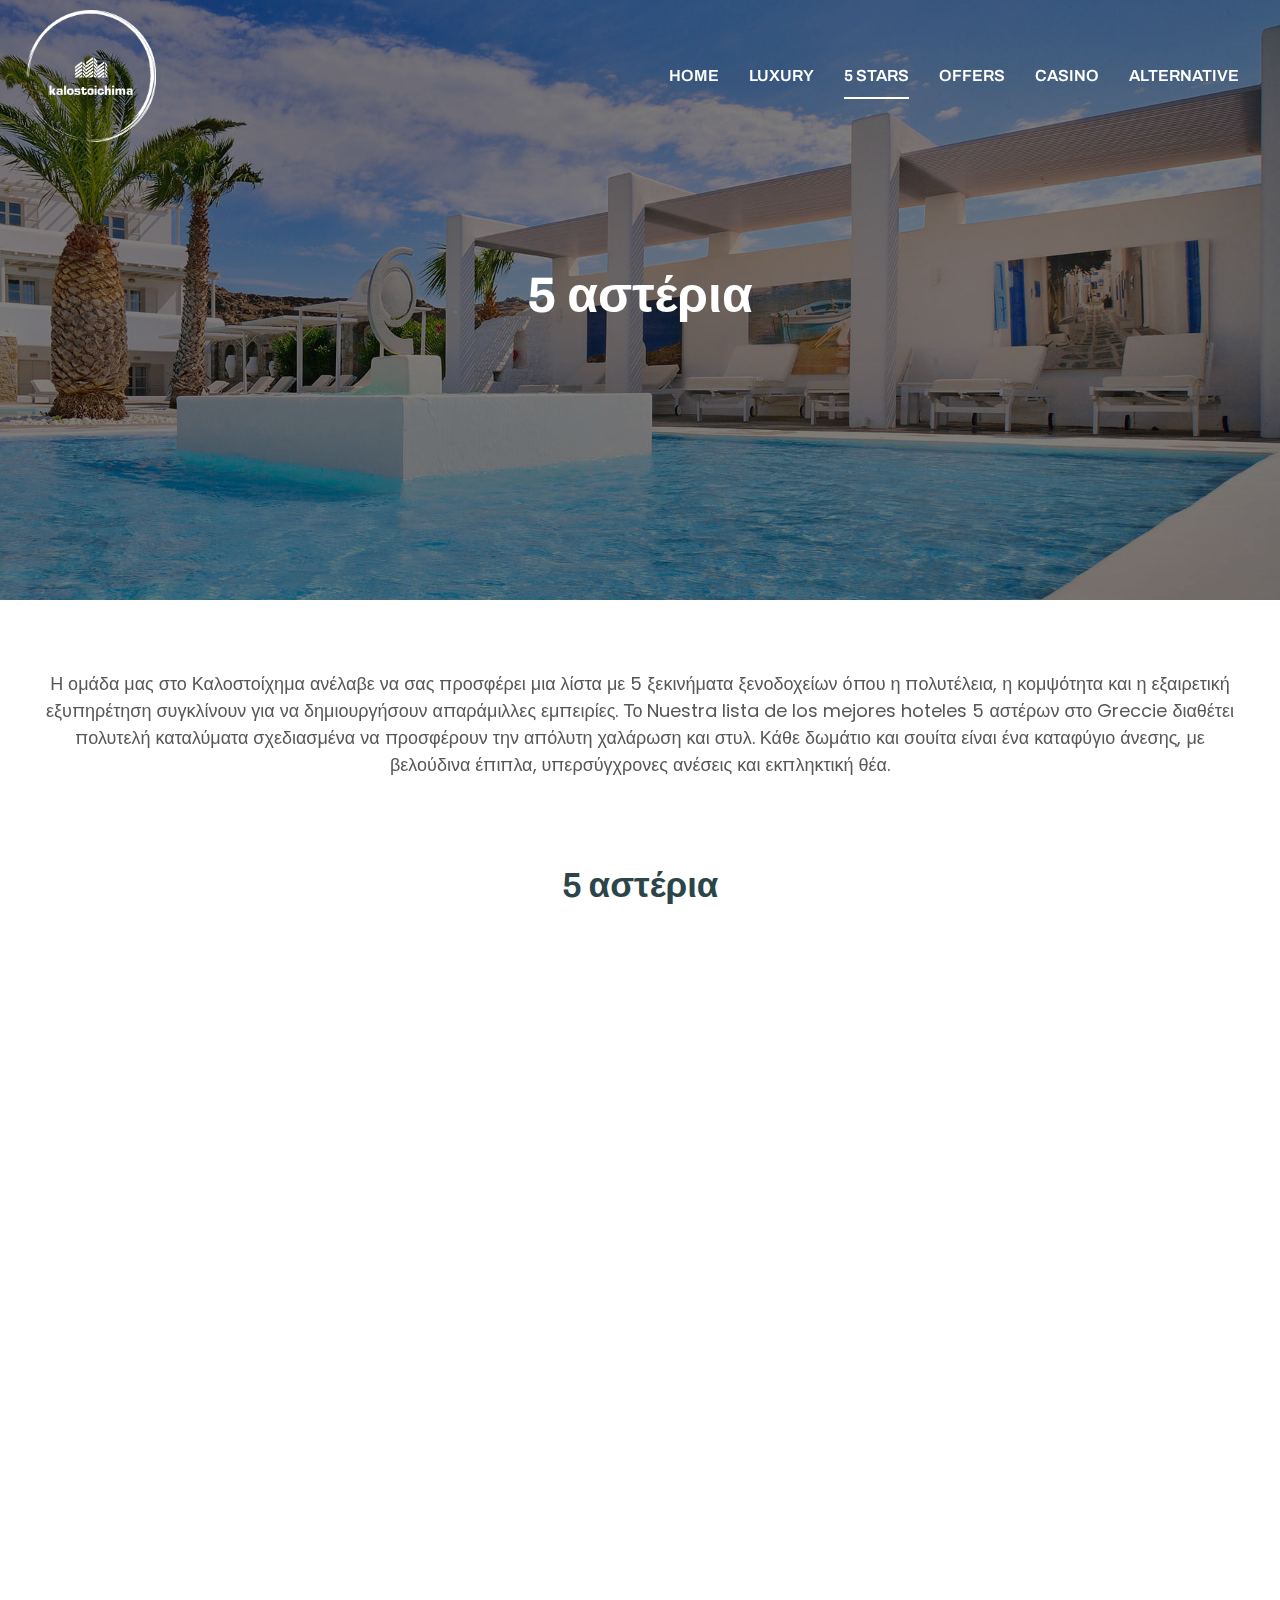
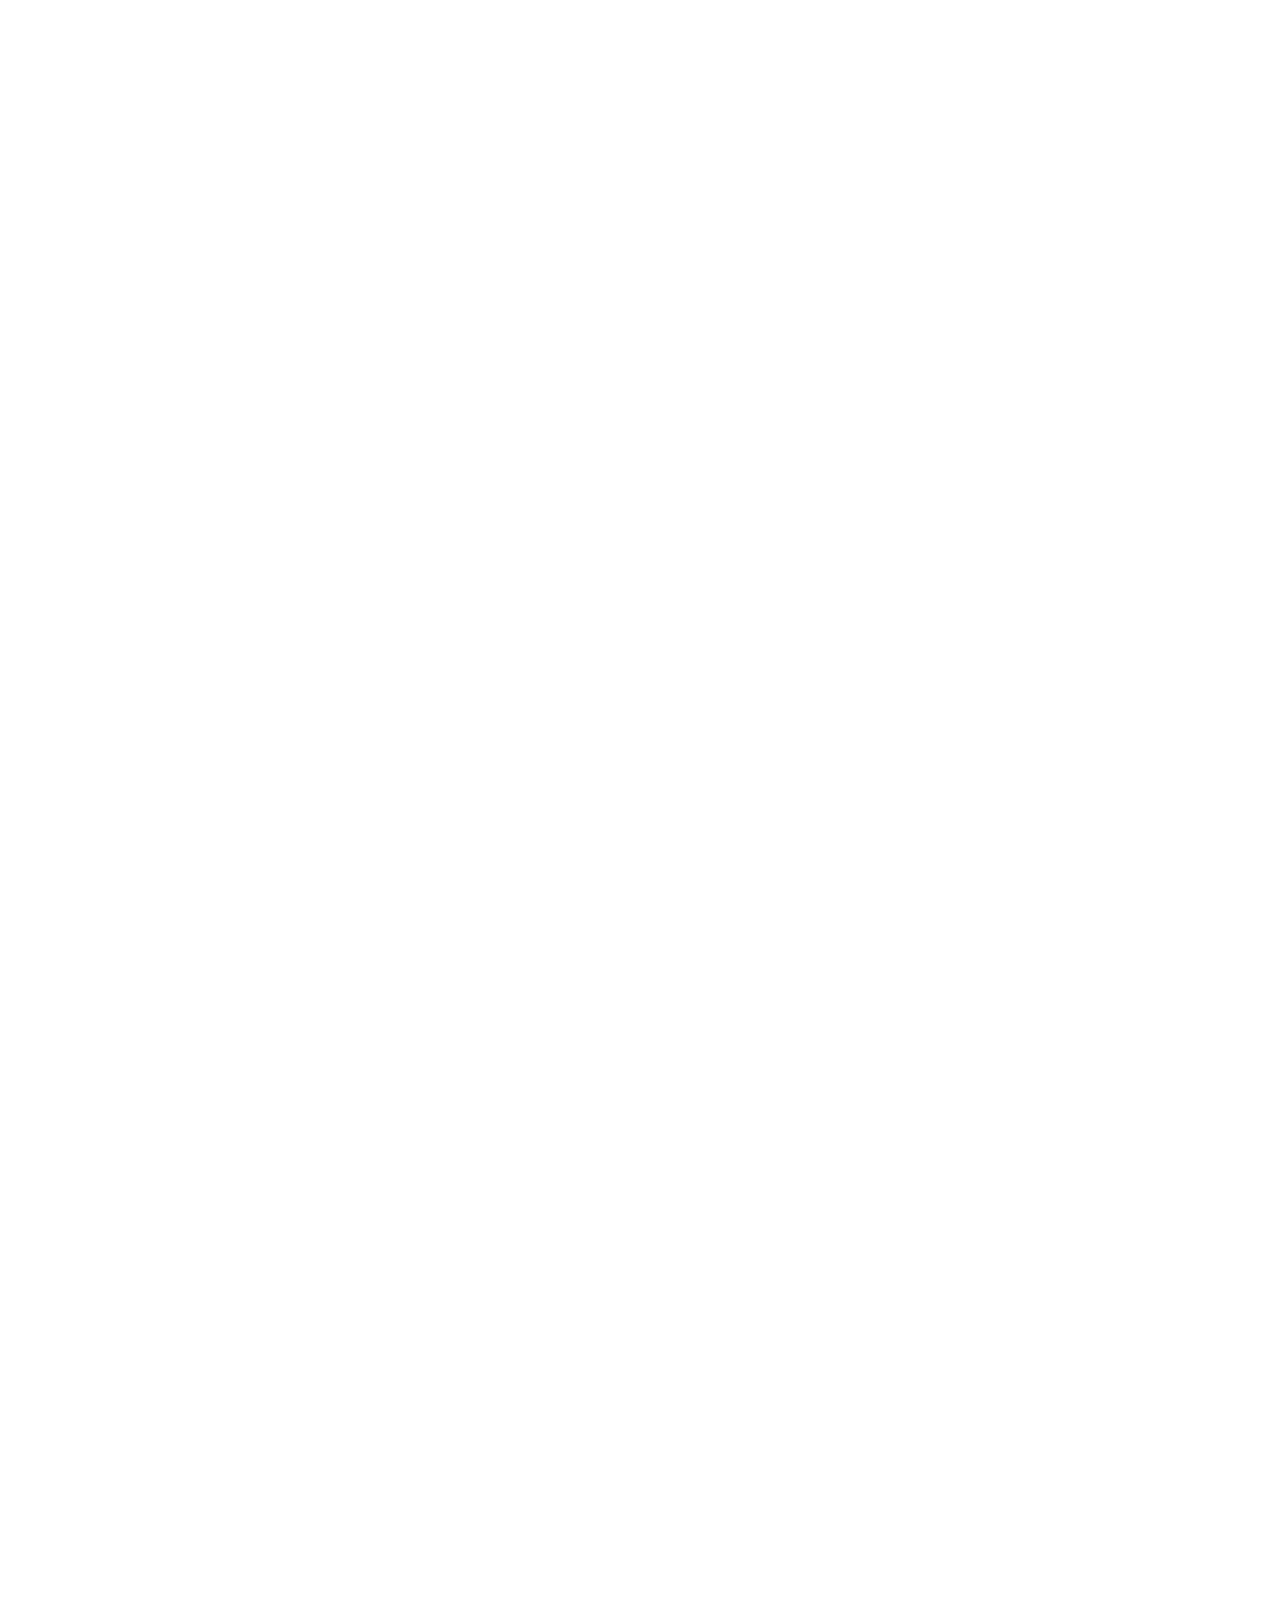
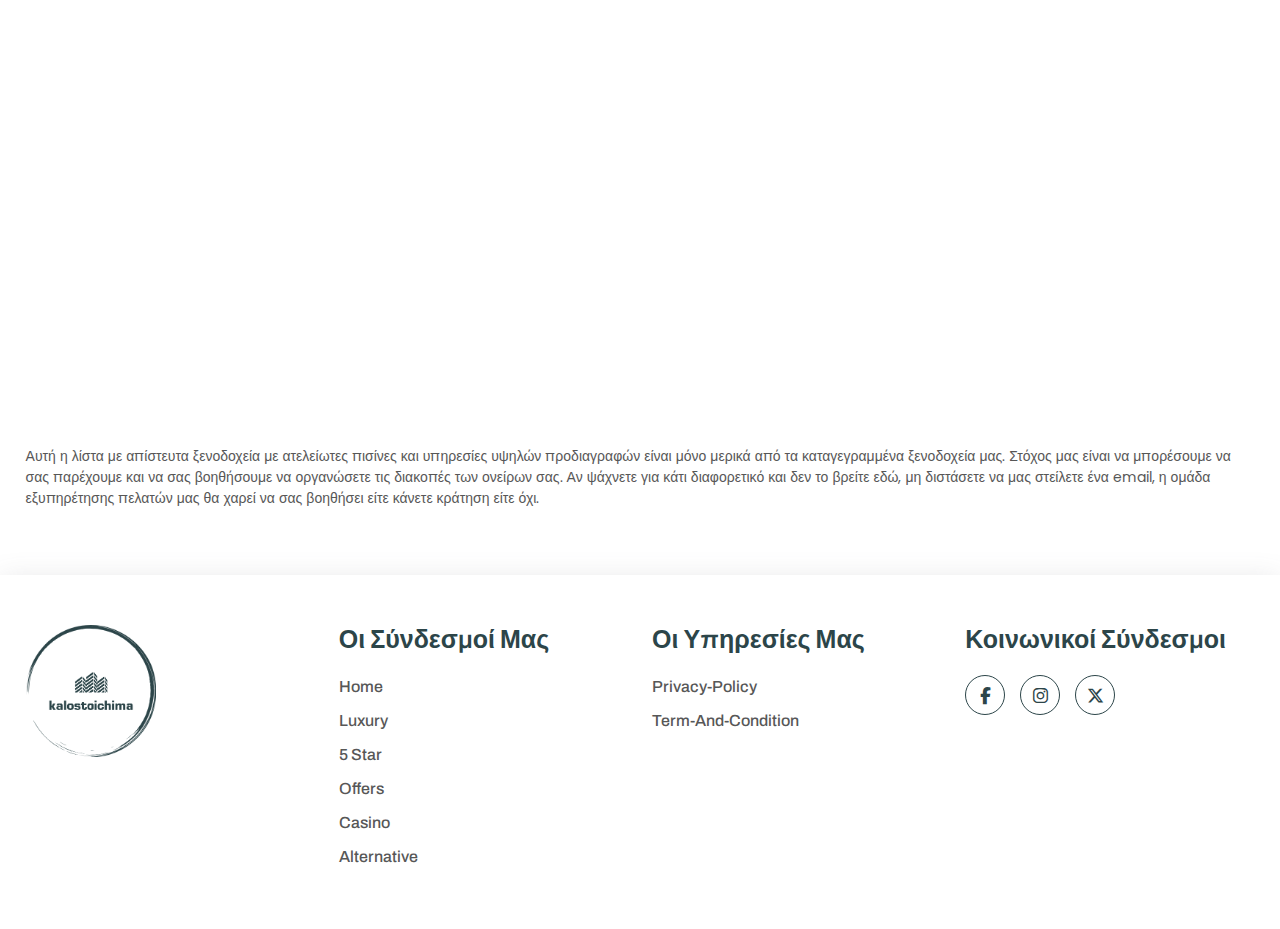
<file: fivestar.html>
<!DOCTYPE html>
<html lang="es">
  <head>
    <meta charset="UTF-8">
    <meta name="viewport" content="width=device-width, initial-scale=1.0">
    <link rel="stylesheet" href="assets/css/bootstrap.min.css">
    <link rel="stylesheet" href="https://cdnjs.cloudflare.com/ajax/libs/font-awesome/6.5.2/css/all.min.css">
    <link rel="stylesheet" href="https://unpkg.com/aos@2.3.0/dist/aos.css">
    <link rel="icon" href="assets/images/fav-icn.png">
    <link rel="stylesheet" href="assets/css/style.css">
    <link rel="stylesheet" href="assets/css/media.css">
    <title>Five star</title>

  </head>
  <body class="monte-carlo">
  <!-- header section start -->
  <header class="site-header">
    <div class="container">
        <nav>
          <div class="site-logo">
            <a href="index.html">
              <img src="assets/images/logo1.png" alt="">
            </a>
          </div>
          <div class="nav-bar">
              <ul>
                <li>
                  <a href="index.html">
                    Home
                  </a>
                </li>
                <li>
                  <a href="luxury.html">
                    luxury
                  </a>
                </li>
                <li>
                  <a href="fivestar.html"  class="active">
                    5 Stars
                  </a>
                </li>
                <li>
                  <a href="offers.html">
                    Offers
                  </a>
                </li>

                <li>
                  <a href="casino.html">
                    Casino
                  </a>
                </li>


                <li>
                  <a href="alternative.html">
                    Alternative
                  </a>
                </li>

              </ul>
              <div class="close">
                <i class="fa-solid fa-x"></i>
              </div>
          </div>
          <!-- <div class="contact-us">
            <a href="mailto:info@Premiérovésázky.com">kontaktujte nás
            </a>
          </div> -->
          <div class="toggle">
            <i class="fa-solid fa-bars"></i>
          </div>
        </nav>
    </div>
</header>
<!-- header section end -->
<!-- banner section start  -->
   <div class="sub-banner" style="background-image: url(./assets/images/5star_bg.jpg);">
    <div class="overlay"></div>
        <div class="container">
            <div class="sub-banner-wrap">
                <div class="sub-bnr-txt">
                    <h2>
              
5 αστέρια
                    </h2>
                    
                </div>
            </div>
        </div>
   </div>

<div class="top-sec pt-50" data-aos="fade-up">
  <div class="container">
   
    <div class="row">
      <div class="col-md-12">
        <div class="top-txt">
        
          <div class="article">
            <!-- <p>
              Γνωρίστε τη λίστα μας με τα πολυτελή ξενοδοχεία όπου η κομψότητα και η κομψότητα
              βρίσκονται στον ίδιο χώρο, σε αυτήν τη λίστα με τα πολυτελή ξενοδοχεία που μπορείτε να
              βρείτε
            </p> -->
            <p >
              Η ομάδα μας στο Καλοστοίχημα ανέλαβε να σας προσφέρει μια λίστα με 5 ξεκινήματα
              ξενοδοχείων όπου η πολυτέλεια, η κομψότητα και η εξαιρετική εξυπηρέτηση συγκλίνουν για
              να δημιουργήσουν απαράμιλλες εμπειρίες. Το Nuestra lista de los mejores hoteles 5
              αστέρων στο Greccie διαθέτει πολυτελή καταλύματα σχεδιασμένα να προσφέρουν την
              απόλυτη χαλάρωση και στυλ. Κάθε δωμάτιο και σουίτα είναι ένα καταφύγιο άνεσης, με
              βελούδινα έπιπλα, υπερσύγχρονες ανέσεις και εκπληκτική θέα.
            </p>
         
          </div>
          <!-- <a class="moreless-button" href="javascript:void(0)">Přečtětesivíce</a> -->


         
        </div>
      </div>
      <!--
      <div class="col-md-6">
        <div class="top-sec-img">
            <img src="assets/images/monte-wel.webp" alt="">
        </div>
      </div>
      -->

    </div>
  </div>
</div>

<!-- main section start  -->
<div class="main-sec">
  <div class="container">
    <div class="site-heading">
        <h2>
          5 αστέρια
        </h2>
    </div>


    <div class="main-wrap sec-wrap" data-aos="fade-up">
        <div class="row">
          
          <div class="col-md-5">
            <div class="main-txt">
              <h3>
                Palladium Boutique Hotel

  
              </h3>
              <!-- <div class="price">
                  <p>
  
                  <span><i class="fa-solid fa-map-pin"></i> Place du Casino    98000 Monako</span>
                 
              </p>
  
              </div> -->
              <p>
                Ανακαινισμένο το 2019, το The Palladium είναι ένα ξενοδοχείο πέντε αστέρων που το διαχειρίζεται μια
                οικογένεια. Η βάση της ιδέας του Palladium Hotel είναι η παροχή πολύ εξατομικευμένων υπηρεσιών
                που ανταποκρίνονται και ξεπερνούν τις προσδοκίες σας. Χάρη στην πρώτης τάξεως υπηρεσία του, το
                Palladium διατήρησε περήφανα τη θέση του ανάμεσα στα 10 καλύτερα ελληνικά και μυκονιάτικα
                ξενοδοχεία για περισσότερα από 25 χρόνια. Τοποθετημένο σε μια ήπια πλαγιά, σε μικρή απόσταση
                από τις παραλίες Ψαρού και Πλατύς Γιαλός, το Palladium είναι ένα ιδανικό μέρος διακοπών για να
                απολαύσετε τη χαρακτηριστική ομορφιά της Μυκόνου και τον τρόπο ζωής της.
                
              </p>
              <div class="read-more">
                  <a href="https://www.hotelpalladium.gr/" target="_blank">Zjistit více</a>
              </div>
            </div>
          </div>
          <div class="col-md-7">
            <div class="main-img">
              <img src="assets/images/5star1.jpg" alt="">
            </div>
          </div>
        </div>
      </div>


      <div class="main-wrap" data-aos="fade-up">
        <div class="row">
          <div class="col-md-7">
            <div class="main-img">
              <img src="assets/images/5star2.jpg" alt="">
            </div>
          </div>
          <div class="col-md-5">
            <div class="main-txt">
              <h3>
                Mitsis Faliraki

              </h3>
              <!-- <div class="price">
                  <p>
  
                  <span><i class="fa-solid fa-map-pin"></i> Square Beaumarchais    98000 Monako </span>
                
              </p>
  
              </div> -->
              <p>
                Στο πολυσύχναστο χωριό Φαληράκι στην ανατολική ακτή της Ρόδου, το Mitsis Faliraki είναι ένα
                γραφικό παραλιακό ξενοδοχείο 5* που λειτουργεί όλο το 24ωρο. Με τη μεγάλη αμμώδη παραλία, την
                ομαλή είσοδο στη θάλασσα, τις είκοσι πισίνες γλυκού νερού, τα επτά εστιατόρια, τα τρία μπαρ και μια
                μεγάλη ποικιλία από ημερήσιες και νυχτερινές δραστηριότητες για επισκέπτες όλων των ηλικιών, το
                ξενοδοχείο προσφέρει την τέλεια απόδραση για οικογένειες.
                
              </p>
              <div class="read-more">
                  <a href="https://www.mitsis.com/en/hotels/faliraki-beach" target="_blank">Zjistit více</a>
              </div>
            </div>
          </div>
        </div>
      </div>
      <div class="main-wrap sec-wrap" data-aos="fade-up">
          <div class="row">
            
            <div class="col-md-5">
              <div class="main-txt">
                <h3>
                  Atlantica Dreams Resort

  
    
                </h3>
                <!-- <div class="price">
                    <p>
    
                    <span><i class="fa-solid fa-map-pin"></i> 12 Avenue des Spélugues   98000 Monako</span>
                   
                </p>
    
                </div> -->
                <p>
                  Το πολυτελές Atlantica Sensatori Resort Rhodes βρίσκεται σε εξαιρετική τοποθεσία στην ακτή, με
                  εκπληκτική θέα στις παρθένες θάλασσες του Αιγαίου Πελάγους. Το Atlantica Sensatori Resort Rhodes
                  είναι ιδανικό για οικογένειες και ζευγάρια γιατί εξυπηρετεί όλους
                    
                  
                </p>
                <div class="read-more">
                    <a href="https://www.atlanticahotels.com/hotels-in-rhodos/atlantica-sensatori-resort-rhodes" target="_blank">Zjistit více</a>
                </div>
              </div>
            </div>
            <div class="col-md-7">
              <div class="main-img">
                <img src="assets/images/5star3.jpg" alt="">
              </div>
            </div>
          </div>
        </div>
        <div class="main-wrap" data-aos="fade-up">
            <div class="row">
              <div class="col-md-7">
                <div class="main-img">
                  <img src="assets/images/5star44.webp" alt="">
                </div>
              </div>
              <div class="col-md-5">
                <div class="main-txt">
                  <h3>
                    Lindos Mare Seaside Hotel

    
                  </h3>
                  <!-- <div class="price">
                      <p>
      
                      <span><i class="fa-solid fa-map-pin"></i> 40 Avenue Princesse Grace   98000 Monako </span>
                     
                  </p>
      
                  </div> -->
                  <p>
                    Σε βολική τοποθεσία, μόλις 2,5 χιλιόμετρα από το γραφικό χωριό της Λίνδου, το Lindos Mare είναι ένα
                    μοντέρνο, χαλαρό και φιλόξενο κατάλυμα χτισμένο σε βεράντες στην πλαγιά ενός λόφου με
                    πανοραμική θέα στον γραφικό κόλπο Βλυχά. Πολλοί ανελκυστήρες και ένα τελεφερίκ συνδέουν το
                    ξενοδοχείο με την παραλία. Αναμφίβολα, ένα από τα πιο πολύτιμα μυστικά σημεία της Ρόδου είναι το
                    κομψό Lindos Mare, όπου μπορείτε να χαλαρώσετε στον αργό ρυθμό της νησιωτικής ζωής.
                    
                    
                  </p>
                  <div class="read-more">
                      <a href="https://lindosmare.gr/" target="_blank">Zjistit více</a>
                  </div>
                </div>
              </div>
            </div>
          </div>
          <div class="main-wrap sec-wrap" data-aos="fade-up"> 
            <div class="row">
              
              <div class="col-md-5">
                <div class="main-txt">
                  <h3>
                    Mitsis Ramira
  
    
      
                  </h3>
                  <!-- <div class="price">
                      <p>
      
                      <span><i class="fa-solid fa-map-pin"></i> 12 Avenue des Spélugues   98000 Monako</span>
                     
                  </p>
      
                  </div> -->
                  <p>
                    Το εμβληματικό ακίνητο του Ομίλου Mitsis, το πολυτελές ultra-all-inclusive 5* Mitsis Ramira βρίσκεται
                    στην Κω. Προσφέροντας δύο à la carte εστιατόρια, μια κρεπερί-gelateria, πέντε μπαρ που είναι
                    ανοιχτά κάθε μέρα, βελτιωμένη υπηρεσία μπαρ με premium αλκοολούχα ποτά από όλο τον κόσμο και
                    ένα ζεστό και φιλόξενο προσωπικό, αποτελεί την κορυφή της εξυπηρέτησης. Χτισμένο μέσα σε
                    καταπράσινους κήπους σε μια παραλία αναγνωρισμένη με Γαλάζια Σημαία, το Mitsis Ramira
                    βρίσκεται 3,5 χιλιόμετρα από το κέντρο της πόλης της Κω και τα κυριότερα αρχαιολογικά μνημεία της.
                    Προσφέρει υπηρεσίες θυρωρείου πρώτης κατηγορίας.
                      
                    
                  </p>
                  <div class="read-more">
                      <a href="https://www.mitsis.com/en/hotels/ramira-beach" target="_blank">Zjistit více</a>
                  </div>
                </div>
              </div>
              <div class="col-md-7">
                <div class="main-img">
                  <img src="assets/images/5star5.jpg" alt="">
                </div>
              </div>
            </div>
          </div>
       
       
    
  </div>
</div>
<!-- main section end  -->


<!-- faq section start  -->
<!-- <div class="faq-sec ptb-50" data-aos="fade-up">
      
  <div class="container">
    <div class="site-heading">
      <h2>
        Nejčastější dotazy
      </h2>
    </div>
    <div class="accordion" id="accordionExample">
      <div class="accordion-item">
        <h2 class="accordion-header">
          <button class="accordion-button" type="button" data-bs-toggle="collapse" data-bs-target="#collapseOne" aria-expanded="true" aria-controls="collapseOne">
            Musím se při návštěvě kasin v Monte Carlu formálně obléci?
          </button>
        </h2>
        <div id="collapseOne" class="accordion-collapse collapse show" data-bs-parent="#accordionExample">
          <div class="accordion-body">
            Ano, většina kasin v Monte Carlu má dress code vyžadující elegantní oblečení. Od mužů se
            obvykle očekává, že budou nosit saka a kravaty, zatímco ženy se vyzývají, aby se oblékaly
            elegantně.
          </div>
        </div>
      </div>

      <div class="accordion-item">
        <h2 class="accordion-header">
          <button class="accordion-button collapsed" type="button" data-bs-toggle="collapse" data-bs-target="#collapseTwo" aria-expanded="false" aria-controls="collapseTwo">
            Jsou v kasinech v Monte Carlu přijímány české koruny?
          </button>
        </h2>
        <div id="collapseTwo" class="accordion-collapse collapse" data-bs-parent="#accordionExample">
          <div class="accordion-body">
            I když některá zařízení mohou přijímat hlavní měny, jako jsou eura nebo americké dolary, je
            vhodné před návštěvou Monte Carla vyměnit českou korunu za eura, abyste předešli
            případným nepříjemnostem.
          </div>
        </div>
      </div>

      <div class="accordion-item">
        <h2 class="accordion-header">
          <button class="accordion-button collapsed" type="button" data-bs-toggle="collapse" data-bs-target="#collapseThree" aria-expanded="false" aria-controls="collapseThree">
            Existují nějaká věková omezení pro vstup do kasin?
          </button>
        </h2>
        <div id="collapseThree" class="accordion-collapse collapse" data-bs-parent="#accordionExample">
          <div class="accordion-body">
            Ano, pro vstup do kasin v Monte Carlu musí být návštěvníkům alespoň 18 let a při vstupu
            musí předložit platný identifikační doklad, jako je pas nebo řidičský průkaz.
          </div>
        </div>
      </div>


      <div class="accordion-item">
        <h2 class="accordion-header">
          <button class="accordion-button collapsed" type="button" data-bs-toggle="collapse" data-bs-target="#collapseFour" aria-expanded="false" aria-controls="collapseFour">
            Mohu používat kreditní karty nebo si mám do kasin přinést hotovost?
          </button>
        </h2>
        <div id="collapseFour" class="accordion-collapse collapse" data-bs-parent="#accordionExample">
          <div class="accordion-body">
            Hlavní kreditní karty jsou obecně přijímány ve většině kasin v Monte Carlu, ale je dobré mít
            po ruce nějakou hotovost pro menší transakce nebo pokud plánujete hrát u herních stolů,
            kde se preferuje hotovost.
          </div>
        </div>
      </div>

      <div class="accordion-item">
        <h2 class="accordion-header">
          <button class="accordion-button collapsed" type="button" data-bs-toggle="collapse" data-bs-target="#collapseFive" aria-expanded="false" aria-controls="collapseFive">
            Existují nějaké kulturní zvyky nebo etiketa, kterých bych si měl při návštěvě kasin dávat
            pozor?
          </button>
        </h2>
        <div id="collapseFive" class="accordion-collapse collapse" data-bs-parent="#accordionExample">
          <div class="accordion-body">
            Kasina Monte Carlo dodržují vysoký standard etikety. Je důležité zachovat respekt a zdržet
            se hlasitého chování nebo nadměrného pití. Kromě toho je obvyklé dávat zaměstnancům
            kasina za dobré služby spropitné.
          </div>
        </div>
      </div>

      <div class="accordion-item">
        <h2 class="accordion-header">
          <button class="accordion-button collapsed" type="button" data-bs-toggle="collapse" data-bs-target="#collapseSix" aria-expanded="false" aria-controls="collapseSix">
            Mohu fotit uvnitř kasin?
          </button>
        </h2>
        <div id="collapseSix" class="accordion-collapse collapse" data-bs-parent="#accordionExample">
          <div class="accordion-body">
            Fotografování je obvykle zakázáno uvnitř herních oblastí kasin v Monte Carlu. Můžete však
            mít povoleno fotografovat ve vyhrazených prostorách, jako je vstupní hala nebo exteriér.
          </div>
        </div>
      </div>

      <div class="accordion-item">
        <h2 class="accordion-header">
          <button class="accordion-button collapsed" type="button" data-bs-toggle="collapse" data-bs-target="#collapseSeven" aria-expanded="false" aria-controls="collapseSeven">
            Jsou hostům kasina poskytovány nějaké bezplatné služby nebo vybavení?
          </button>
        </h2>
        <div id="collapseSeven" class="accordion-collapse collapse" data-bs-parent="#accordionExample">
          <div class="accordion-body">
            Mnoho kasin v Monte Carlu nabízí bezplatné služby, jako jsou nápoje pro hráče, stejně jako
            přístup k exkluzivním akcím a propagačním akcím. Tyto výhody se však mohou lišit v
            závislosti na konkrétním kasinu a vaší úrovni hry.
          </div>
        </div>
      </div>

      <div class="accordion-item">
        <h2 class="accordion-header">
          <button class="accordion-button collapsed" type="button" data-bs-toggle="collapse" data-bs-target="#collapseEight" aria-expanded="false" aria-controls="collapseEight">
            Mohu se účastnit kasinových turnajů nebo událostí jako návštěvník?
          </button>
        </h2>
        <div id="collapseEight" class="accordion-collapse collapse" data-bs-parent="#accordionExample">
          <div class="accordion-body">
            Ano, některá kasina v Monte Carlu pořádají pravidelné turnaje a speciální akce, které jsou
            otevřené pro návštěvníky. Doporučujeme se podívat na webové stránky kasina nebo se
            zeptat personálu na informace o nadcházejících událostech a jak se zúčastnit.
          </div>
        </div>
      </div>

   

    </div>
  </div>
</div> -->

<!-- faq section end -->


 <!-- Disclaimer section start  -->
 <div class="disclaimer-sec ptb-50">
   <div class="container">
      <div class="disclaimer-txt">
          <!-- <h4>
            Odmítnutí odpovědnosti za hazardní hry
          </h4> -->
          <p>
            Αυτή η λίστα με απίστευτα ξενοδοχεία με ατελείωτες πισίνες και υπηρεσίες υψηλών
προδιαγραφών είναι μόνο μερικά από τα καταγεγραμμένα ξενοδοχεία μας. Στόχος μας είναι
να μπορέσουμε να σας παρέχουμε και να σας βοηθήσουμε να οργανώσετε τις διακοπές των
ονείρων σας. Αν ψάχνετε για κάτι διαφορετικό και δεν το βρείτε εδώ, μη διστάσετε να μας
στείλετε ένα email, η ομάδα εξυπηρέτησης πελατών μας θα χαρεί να σας βοηθήσει είτε
κάνετε κράτηση είτε όχι.
          </p>
      </div>
   </div>
 </div>
 <!-- Disclaimer section end  -->


 <!-- footer section start -->
 <footer class="site-footer ptb-50">
  <div class="container">
    <div class="row">
      <div class="col-lg-3 col-md-5">
        <div class="footer-logo">
          <a href="index.html">
            <img src="assets/images/logo1.png" alt="">
          </a>
        </div>
      </div>
      <div class="col-lg-3 col-md-7">
        <div class="footer-heading">
          <h4>

            Οι σύνδεσμοί μας
          </h4>
        </div>
        <div class="footer-links">
          <ul>
            <li>
              <a href="index.html">
                Home
              </a>
            </li>
            <li>
              <a href="luxury.html">
                Luxury
              </a>
            </li>
            <li>
              <a href="fivestar.html">
                5 Star
              </a>
            </li>
            <li>
              <a href="offers.html">
                Offers
              </a>
            </li>
            <li>
              <a href="casino.html">
                Casino
              </a>
            </li>

            <li>
              <a href="alternative.html">
                Alternative
              </a>
            </li>
          </ul>
        </div>
      </div>
      <div class="col-lg-3 col-md-5">
        <div class="footer-heading">
          <h4>
            Οι Υπηρεσίες μας
          </h4>
        </div>
        <div class="footer-links">
          <ul>
            <li>
              <a href="privacy-policy.html">
                privacy-policy
              </a>
            </li>
            <li>
              <a href="term-and-condition.html">
                Term-and-condition
              </a>
            </li>
            <!-- <li>
            <a href="mailto:info@Premiérovésázky.com">
              <i class="fa-solid fa-envelope"></i>
              info@Premiérovésázky.com
            </a>
          </li> -->
          </ul>
        </div>
      </div>
      <div class="col-lg-3 col-md-7">
        <div class="footer-heading">
          <h4>

            Κοινωνικοί σύνδεσμοι
          </h4>
        </div>
        <div class="social-links">
          <ul>
            <li>
              <a href="#">
                <i class="fa-brands fa-facebook-f"></i>
              </a>
            </li>
            <li>
              <a href="#">
                <i class="fa-brands fa-instagram"></i>
              </a>
            </li>
            <li>
              <a href="#">
                <i class="fa-brands fa-x-twitter"></i>
              </a>
            </li>
          </ul>
        </div>
      </div>
    </div>
  </div>
</footer>


 <!-- footer section end  -->
    <script src="assets/js/jquery-3.7.1.min.js"></script>
    <script src="https://unpkg.com/aos@2.3.0/dist/aos.js"></script>
    <script src="assets/js/bootstrap.bundle.min.js"></script>
    <script src="assets/js/custom.js"></script>

  </body>
</html>
</file>
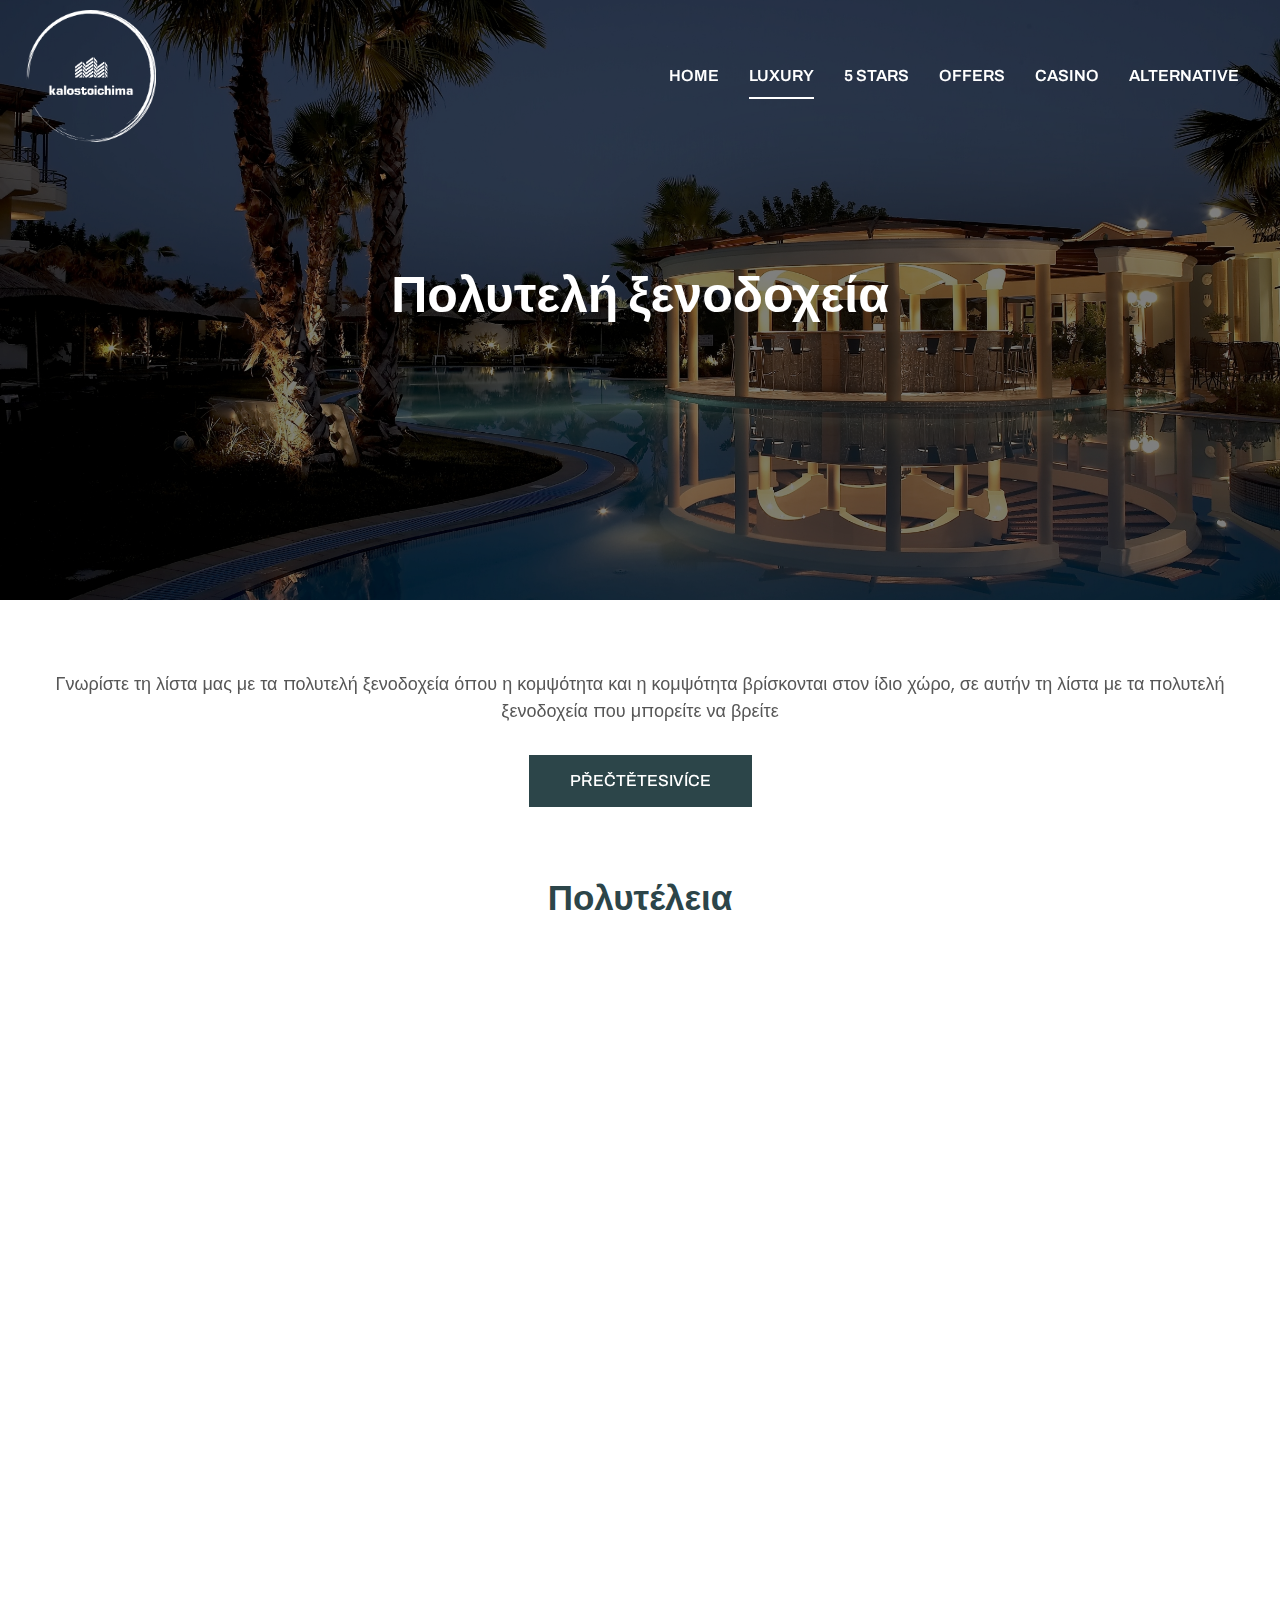
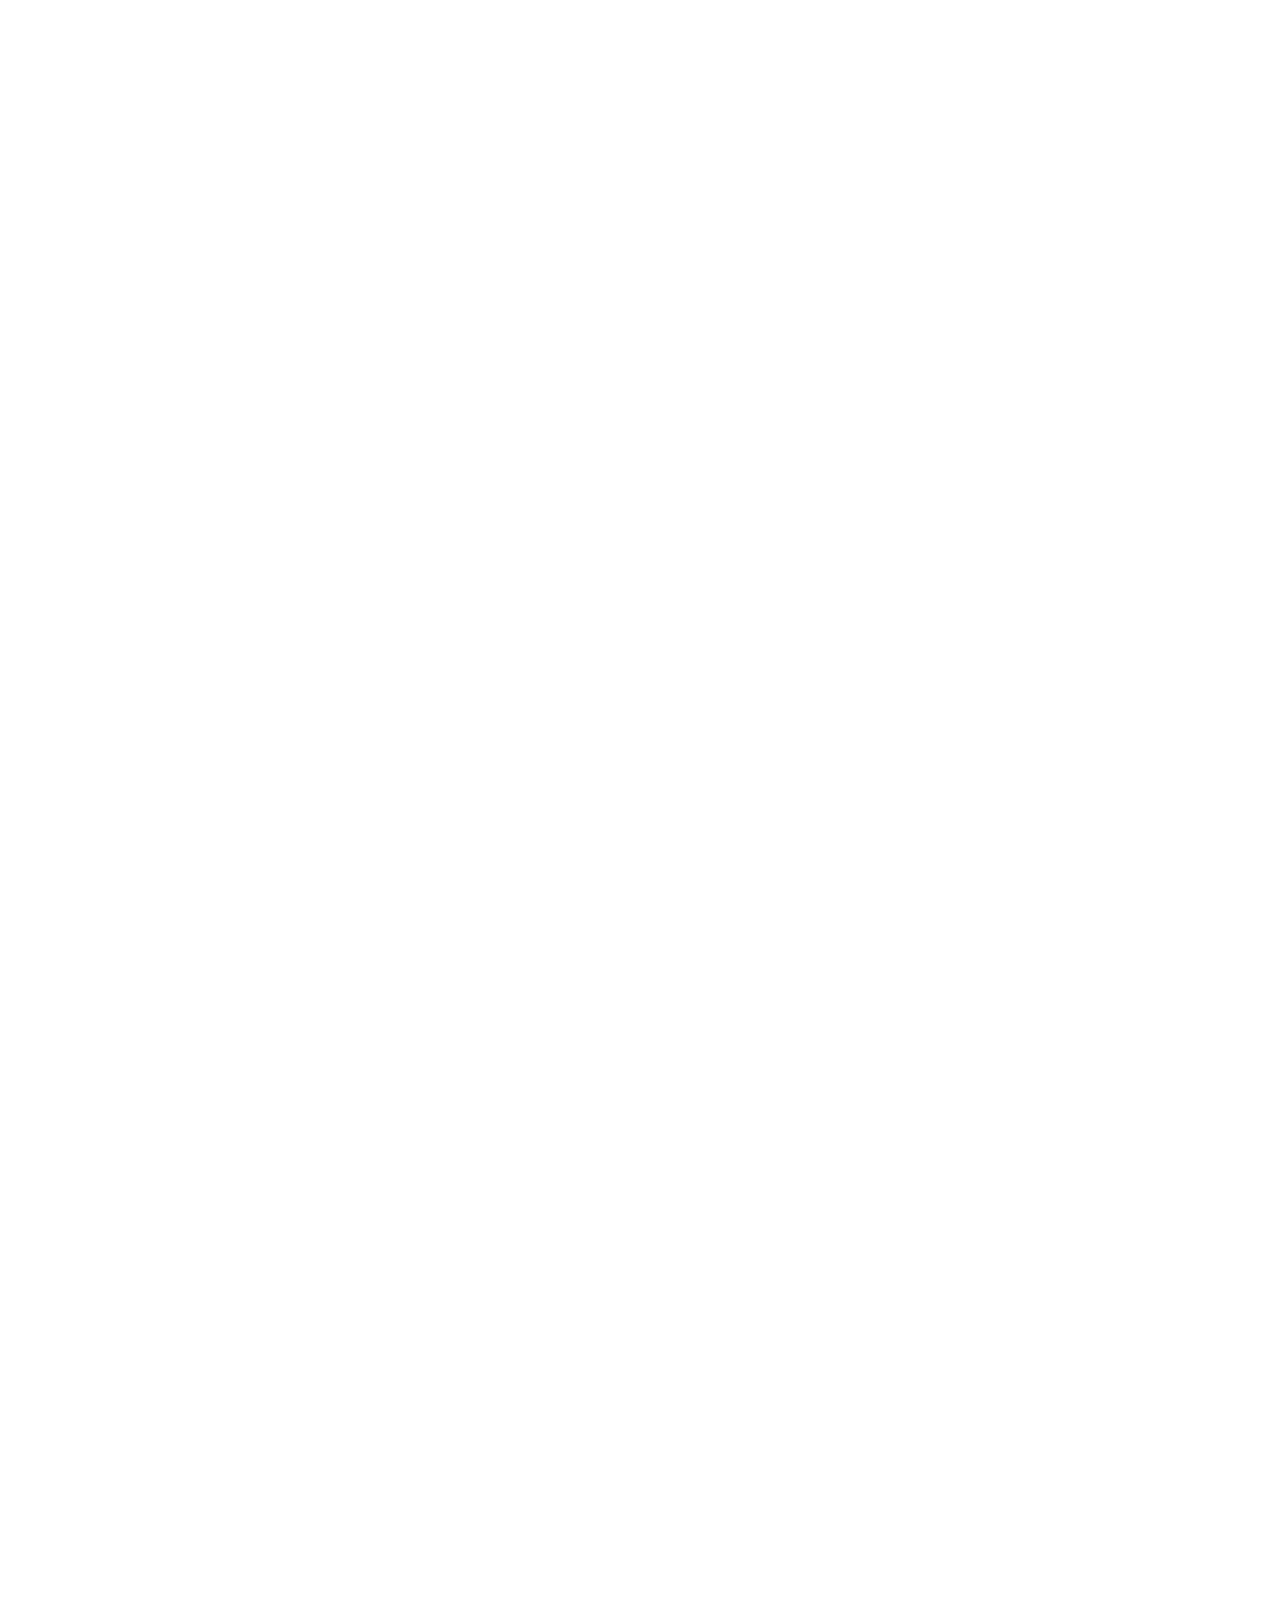
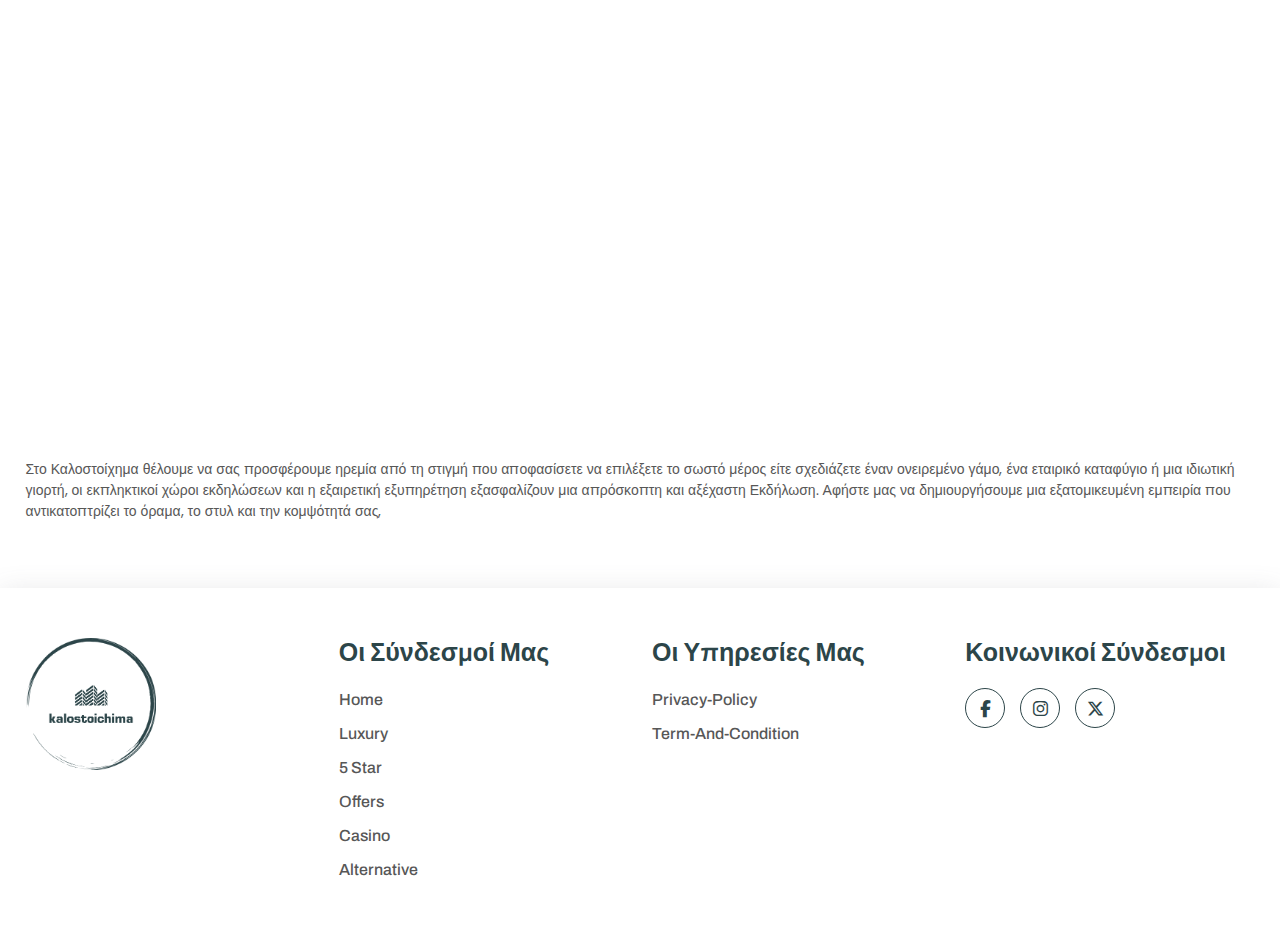
<file: luxury.html>
<!DOCTYPE html>
<html lang="es">
  <head>
    <meta charset="UTF-8">
    <meta name="viewport" content="width=device-width, initial-scale=1.0">
    <link rel="stylesheet" href="assets/css/bootstrap.min.css">
    <link rel="stylesheet" href="https://cdnjs.cloudflare.com/ajax/libs/font-awesome/6.5.2/css/all.min.css">
    <link rel="stylesheet" href="https://unpkg.com/aos@2.3.0/dist/aos.css">
    <link rel="icon" href="assets/images/fav-icn.png">
    <link rel="stylesheet" href="assets/css/style.css">
    <link rel="stylesheet" href="assets/css/media.css">
    <title>Luxury</title>

  </head>
  <body class="monte-carlo">
  <!-- header section start -->
  <header class="site-header">
    <div class="container">
        <nav>
          <div class="site-logo">
            <a href="index.html">
              <img src="assets/images/logo1.png" alt="">
            </a>
          </div>
          <div class="nav-bar">
              <ul>
                <li>
                  <a href="index.html">
                    Home
                  </a>
                </li>
                <li>
                  <a href="luxury.html" class="active">
                    luxury
                  </a>
                </li>
                <li>
                  <a href="fivestar.html">
                    5 Stars
                  </a>
                </li>
                <li>
                  <a href="offers.html">
                    Offers
                  </a>
                </li>

                <li>
                  <a href="casino.html">
                    Casino
                  </a>
                </li>


                <li>
                  <a href="alternative.html">
                    Alternative
                  </a>
                </li>

              </ul>
              <div class="close">
                <i class="fa-solid fa-x"></i>
              </div>
          </div>
          <!-- <div class="contact-us">
            <a href="mailto:info@Premiérovésázky.com">kontaktujte nás
            </a>
          </div> -->
          <div class="toggle">
            <i class="fa-solid fa-bars"></i>
          </div>
        </nav>
    </div>
</header>
<!-- header section end -->
<!-- banner section start  -->
   <div class="sub-banner" style="background-image: url(./assets/images/luxury_bg.jpg);">
    <div class="overlay"></div>
        <div class="container">
            <div class="sub-banner-wrap">
                <div class="sub-bnr-txt">
                    <h2>
                      Πολυτελή ξενοδοχεία
                    </h2>
                    
                </div>
            </div>
        </div>
   </div>

<div class="top-sec pt-50" data-aos="fade-up">
  <div class="container">
   
    <div class="row">
      <div class="col-md-12">
        <div class="top-txt">
        
          <div class="article">
            <p>
              Γνωρίστε τη λίστα μας με τα πολυτελή ξενοδοχεία όπου η κομψότητα και η κομψότητα
              βρίσκονται στον ίδιο χώρο, σε αυτήν τη λίστα με τα πολυτελή ξενοδοχεία που μπορείτε να
              βρείτε
            </p>
            <p class="moretext">
              Οι ευρύχωρες σουίτες και οι βίλες προσφέρουν εκπληκτική θέα στη λαμπερή γαλάζια
              θάλασσα, καθεμία με ιδιωτικά μπαλκόνια, πισίνες υπερχείλισης και πολυτελείς εσωτερικούς
              χώρους διακοσμημένους με έπιπλα κατά παραγγελία. Εδώ, οι σύγχρονες ανέσεις συναντούν
              τη διαχρονική αισθητική, διασφαλίζοντας ότι η διαμονή σας είναι ταυτόχρονα άνετη και
              αξέχαστη.
            </p>
         
          </div>
          <a class="moreless-button" href="javascript:void(0)">Přečtětesivíce</a>


         
        </div>
      </div>
      <!--
      <div class="col-md-6">
        <div class="top-sec-img">
            <img src="assets/images/monte-wel.webp" alt="">
        </div>
      </div>
      -->

    </div>
  </div>
</div>

<!-- main section start  -->
<div class="main-sec">
  <div class="container">
    <div class="site-heading">
        <h2>
          Πολυτέλεια
        </h2>
    </div>
    <div class="main-wrap first_luxury_hotel" data-aos="fade-up">
      <div class="row">
        <div class="col-md-6">
          <div class="main-img">
            <img src="assets/images/lx1.avif" alt="">
          </div>
        </div>
        <div class="col-md-6">
          <div class="main-txt">
            <h3>
              Atrium Palace Thalasso Spa Resort & Villas

            </h3>
            <!-- <div class="price">
                <p>

                <span> <i class="fa-solid fa-map-pin"></i> Place du Casino  98000 Monako  </span>
                
            </p>

            </div> -->
            <p>
              Γνωρίστε τη λίστα μας με τα πολυτελή ξενοδοχεία όπου η κομψότητα και η κομψότητα βρίσκονται στον
              ίδιο χώρο, σε αυτήν τη λίστα με τα πολυτελή ξενοδοχεία που μπορείτε να βρείτε
              
              Οι ευρύχωρες σουίτες και οι βίλες προσφέρουν εκπληκτική θέα στη λαμπερή γαλάζια θάλασσα,
              καθεμία με ιδιωτικά μπαλκόνια, πισίνες υπερχείλισης και πολυτελείς εσωτερικούς χώρους
              διακοσμημένους με έπιπλα κατά παραγγελία. Εδώ, οι σύγχρονες ανέσεις συναντούν τη διαχρονική
              αισθητική, διασφαλίζοντας ότι η διαμονή σας είναι ταυτόχρονα άνετη και αξέχαστη.
            </p>
            <div class="read-more">
                <a href="https://www.atriumhotels.gr/hotels/atrium-palace/" target="_blank">Zjistit více</a>
            </div>
          </div>
        </div>
      </div>
    </div>

    <div class="main-wrap sec-wrap" data-aos="fade-up">
        <div class="row">
          
          <div class="col-md-5">
            <div class="main-txt">
              <h3>
                Mitsis Selection Laguna

  
              </h3>
              <!-- <div class="price">
                  <p>
  
                  <span><i class="fa-solid fa-map-pin"></i> Place du Casino    98000 Monako</span>
                 
              </p>
  
              </div> -->
              <p>
                Το Mitsis Selection Laguna είναι το πλουσιότερο παραλιακό θέρετρο 24 ωρών 5* με ultra-all-inclusive
                στην Κρήτη και μέλος της Mitsis Selection, με εντυπωσιακό ντιζάιν δωματίων και ένα μαγευτικό τοπίο
                με πισίνα σε στιλ Βενετίας. Το ξενοδοχείο άνοιξε τον Μάιο του 2011 στη βραβευμένη με Γαλάζια
                Σημαία παραλία του Ανισσαρά, στη Χερσόνησο της Κρήτης. Το Mitsis Selection Laguna διαθέτει 351
                πολυτελή δωμάτια, 6 εστιατόρια και 6 μπαρ, μεταξύ των οποίων το νέο Champagne, Wine & Sushi
                Bar, ένα υπερσύγχρονο σπα, καθώς και υπηρεσίες θυρωρείου και μεταφοράς.
                
              </p>
              <div class="read-more">
                  <a href="https://www.mitsis.com/en/hotels/laguna-resort" target="_blank">Zjistit více</a>
              </div>
            </div>
          </div>
          <div class="col-md-7">
            <div class="main-img">
              <img src="assets/images/lx2.jpg" alt="">
            </div>
          </div>
        </div>
      </div>


      <div class="main-wrap" data-aos="fade-up">
        <div class="row">
          <div class="col-md-7">
            <div class="main-img">
              <img src="assets/images/lx3.jpg" alt="">
            </div>
          </div>
          <div class="col-md-5">
            <div class="main-txt">
              <h3>
                Angsana Corfu Resort & Spa

              </h3>
              <!-- <div class="price">
                  <p>
  
                  <span><i class="fa-solid fa-map-pin"></i> Square Beaumarchais    98000 Monako </span>
                
              </p>
  
              </div> -->
              <p>
                Το Angsana Corfu Resort & Spa, το πρώτο ξενοδοχείο Banyan Tree Hotels & Resorts στην Ευρώπη,
                ενσωματώνει μια μοναδική φιλοσοφία φιλοξενίας συνδυάζοντας την αυθεντική ελληνική φιλοξενία με
                τις ασιατικές επιρροές στα κομψά 196 δωμάτια, σουίτες και μεσογειακές βίλες με ιδιωτικές πισίνες. Το
                Angsana Corfu βρίσκεται μόλις 12 χιλιόμετρα νότια του αεροδρομίου και του μνημείου παγκόσμιας
                κληρονομιάς της UNESCO της πόλης της Κέρκυρας, το Angsana Corfu είναι το ιδανικό μέρος για να
                ανακαλύψετε τη φυσική ομορφιά του νησιού
                
              </p>
              <div class="read-more">
                  <a href="https://www.angsana.com/greece/corfu" target="_blank">Zjistit více</a>
              </div>
            </div>
          </div>
        </div>
      </div>
      <div class="main-wrap sec-wrap" data-aos="fade-up">
          <div class="row">
            
            <div class="col-md-5">
              <div class="main-txt">
                <h3>
                  Athina Luxury Suites

  
    
                </h3>
                <!-- <div class="price">
                    <p>
    
                    <span><i class="fa-solid fa-map-pin"></i> 12 Avenue des Spélugues   98000 Monako</span>
                   
                </p>
    
                </div> -->
                <p>
                  Στους βράχους της καλντέρας στα Φηρά, την πρωτεύουσα της Σαντορίνης, είναι ένα boutique
                  ξενοδοχείο που προσφέρει όλες τις σουίτες με υπαίθριο τζακούζι σε ορισμένες σουίτες,
                  μπαρ-εστιατόριο στο ξενοδοχείο, εγκαταστάσεις σπα, θερμαινόμενη πισίνα υπερχείλισης με pool bar
                  μέσα στην πισίνα. και ιδιωτικές εγκαταστάσεις εστίασης. Είναι ένα πλήρως ανακαινισμένο ξενοδοχείο
                  το 2023
                    
                  
                </p>
                <div class="read-more">
                    <a href="https://www.athinasuites.com/" target="_blank">Zjistit více</a>
                </div>
              </div>
            </div>
            <div class="col-md-7">
              <div class="main-img">
                <img src="assets/images/lx4.jpg" alt="">
              </div>
            </div>
          </div>
        </div>
        <div class="main-wrap" data-aos="fade-up">
            <div class="row">
              <div class="col-md-7">
                <div class="main-img">
                  <img src="assets/images/lx5.jpg" alt="">
                </div>
              </div>
              <div class="col-md-5">
                <div class="main-txt">
                  <h3>
                    Art Maisons Luxury Santorini Hotels Aspaki & Oia Castle

    
                  </h3>
                  <!-- <div class="price">
                      <p>
      
                      <span><i class="fa-solid fa-map-pin"></i> 40 Avenue Princesse Grace   98000 Monako </span>
                     
                  </p>
      
                  </div> -->
                  <p>
                    Το Art Maisons Hotels αποτελείται από δύο πολυτελή ακίνητα: το Aspaki Exclusive Hotel και το Oia
                    Castle Luxury Suites. Λόγω της μοναδικής του θέσης στην Καλντέρα, ακριβώς στην καρδιά της Οίας,
                    το Ασπάκι προσφέρει την καλύτερη πανοραμική θέα στο Αιγαίο, στο ηφαίστειο, σε ολόκληρο το χωριό
                    της Οίας, με τις περίφημες εκκλησίες με γαλάζιο τρούλο, εξασφαλίζοντας παράλληλα ιδιωτικότητα και
                    ηρεμία. οι καλεσμένοι του. Μια κοινή, θερμαινόμενη πισίνα και μπαρ/εστιατόριο είναι επίσης διαθέσιμα
                    εδώ για τους επισκέπτες και των δύο καταλυμάτων.
                    
                    
                  </p>
                  <div class="read-more">
                      <a href="https://www.artmaisons.gr/accommodation/aspaki-exclusive-hotel/" target="_blank">Zjistit více</a>
                  </div>
                </div>
              </div>
            </div>
          </div>
       
    
  </div>
</div>
<!-- main section end  -->


<!-- faq section start  -->
<!-- <div class="faq-sec ptb-50" data-aos="fade-up">
      
  <div class="container">
    <div class="site-heading">
      <h2>
        Nejčastější dotazy
      </h2>
    </div>
    <div class="accordion" id="accordionExample">
      <div class="accordion-item">
        <h2 class="accordion-header">
          <button class="accordion-button" type="button" data-bs-toggle="collapse" data-bs-target="#collapseOne" aria-expanded="true" aria-controls="collapseOne">
            Musím se při návštěvě kasin v Monte Carlu formálně obléci?
          </button>
        </h2>
        <div id="collapseOne" class="accordion-collapse collapse show" data-bs-parent="#accordionExample">
          <div class="accordion-body">
            Ano, většina kasin v Monte Carlu má dress code vyžadující elegantní oblečení. Od mužů se
            obvykle očekává, že budou nosit saka a kravaty, zatímco ženy se vyzývají, aby se oblékaly
            elegantně.
          </div>
        </div>
      </div>

      <div class="accordion-item">
        <h2 class="accordion-header">
          <button class="accordion-button collapsed" type="button" data-bs-toggle="collapse" data-bs-target="#collapseTwo" aria-expanded="false" aria-controls="collapseTwo">
            Jsou v kasinech v Monte Carlu přijímány české koruny?
          </button>
        </h2>
        <div id="collapseTwo" class="accordion-collapse collapse" data-bs-parent="#accordionExample">
          <div class="accordion-body">
            I když některá zařízení mohou přijímat hlavní měny, jako jsou eura nebo americké dolary, je
            vhodné před návštěvou Monte Carla vyměnit českou korunu za eura, abyste předešli
            případným nepříjemnostem.
          </div>
        </div>
      </div>

      <div class="accordion-item">
        <h2 class="accordion-header">
          <button class="accordion-button collapsed" type="button" data-bs-toggle="collapse" data-bs-target="#collapseThree" aria-expanded="false" aria-controls="collapseThree">
            Existují nějaká věková omezení pro vstup do kasin?
          </button>
        </h2>
        <div id="collapseThree" class="accordion-collapse collapse" data-bs-parent="#accordionExample">
          <div class="accordion-body">
            Ano, pro vstup do kasin v Monte Carlu musí být návštěvníkům alespoň 18 let a při vstupu
            musí předložit platný identifikační doklad, jako je pas nebo řidičský průkaz.
          </div>
        </div>
      </div>


      <div class="accordion-item">
        <h2 class="accordion-header">
          <button class="accordion-button collapsed" type="button" data-bs-toggle="collapse" data-bs-target="#collapseFour" aria-expanded="false" aria-controls="collapseFour">
            Mohu používat kreditní karty nebo si mám do kasin přinést hotovost?
          </button>
        </h2>
        <div id="collapseFour" class="accordion-collapse collapse" data-bs-parent="#accordionExample">
          <div class="accordion-body">
            Hlavní kreditní karty jsou obecně přijímány ve většině kasin v Monte Carlu, ale je dobré mít
            po ruce nějakou hotovost pro menší transakce nebo pokud plánujete hrát u herních stolů,
            kde se preferuje hotovost.
          </div>
        </div>
      </div>

      <div class="accordion-item">
        <h2 class="accordion-header">
          <button class="accordion-button collapsed" type="button" data-bs-toggle="collapse" data-bs-target="#collapseFive" aria-expanded="false" aria-controls="collapseFive">
            Existují nějaké kulturní zvyky nebo etiketa, kterých bych si měl při návštěvě kasin dávat
            pozor?
          </button>
        </h2>
        <div id="collapseFive" class="accordion-collapse collapse" data-bs-parent="#accordionExample">
          <div class="accordion-body">
            Kasina Monte Carlo dodržují vysoký standard etikety. Je důležité zachovat respekt a zdržet
            se hlasitého chování nebo nadměrného pití. Kromě toho je obvyklé dávat zaměstnancům
            kasina za dobré služby spropitné.
          </div>
        </div>
      </div>

      <div class="accordion-item">
        <h2 class="accordion-header">
          <button class="accordion-button collapsed" type="button" data-bs-toggle="collapse" data-bs-target="#collapseSix" aria-expanded="false" aria-controls="collapseSix">
            Mohu fotit uvnitř kasin?
          </button>
        </h2>
        <div id="collapseSix" class="accordion-collapse collapse" data-bs-parent="#accordionExample">
          <div class="accordion-body">
            Fotografování je obvykle zakázáno uvnitř herních oblastí kasin v Monte Carlu. Můžete však
            mít povoleno fotografovat ve vyhrazených prostorách, jako je vstupní hala nebo exteriér.
          </div>
        </div>
      </div>

      <div class="accordion-item">
        <h2 class="accordion-header">
          <button class="accordion-button collapsed" type="button" data-bs-toggle="collapse" data-bs-target="#collapseSeven" aria-expanded="false" aria-controls="collapseSeven">
            Jsou hostům kasina poskytovány nějaké bezplatné služby nebo vybavení?
          </button>
        </h2>
        <div id="collapseSeven" class="accordion-collapse collapse" data-bs-parent="#accordionExample">
          <div class="accordion-body">
            Mnoho kasin v Monte Carlu nabízí bezplatné služby, jako jsou nápoje pro hráče, stejně jako
            přístup k exkluzivním akcím a propagačním akcím. Tyto výhody se však mohou lišit v
            závislosti na konkrétním kasinu a vaší úrovni hry.
          </div>
        </div>
      </div>

      <div class="accordion-item">
        <h2 class="accordion-header">
          <button class="accordion-button collapsed" type="button" data-bs-toggle="collapse" data-bs-target="#collapseEight" aria-expanded="false" aria-controls="collapseEight">
            Mohu se účastnit kasinových turnajů nebo událostí jako návštěvník?
          </button>
        </h2>
        <div id="collapseEight" class="accordion-collapse collapse" data-bs-parent="#accordionExample">
          <div class="accordion-body">
            Ano, některá kasina v Monte Carlu pořádají pravidelné turnaje a speciální akce, které jsou
            otevřené pro návštěvníky. Doporučujeme se podívat na webové stránky kasina nebo se
            zeptat personálu na informace o nadcházejících událostech a jak se zúčastnit.
          </div>
        </div>
      </div>

   

    </div>
  </div>
</div> -->

<!-- faq section end -->


 <!-- Disclaimer section start  -->
 <div class="disclaimer-sec ptb-50">
   <div class="container">
      <div class="disclaimer-txt">
          <!-- <h4>
            Odmítnutí odpovědnosti za hazardní hry
          </h4> -->
          <p>
            Στο Καλοστοίχημα θέλουμε να σας προσφέρουμε ηρεμία από τη στιγμή που αποφασίσετε να
            επιλέξετε το σωστό μέρος είτε σχεδιάζετε έναν ονειρεμένο γάμο, ένα εταιρικό καταφύγιο ή μια ιδιωτική
            γιορτή, οι εκπληκτικοί χώροι εκδηλώσεων και η εξαιρετική εξυπηρέτηση εξασφαλίζουν μια
            απρόσκοπτη και αξέχαστη Εκδήλωση. Αφήστε μας να δημιουργήσουμε μια εξατομικευμένη εμπειρία
            που αντικατοπτρίζει το όραμα, το στυλ και την κομψότητά σας,
          </p>
      </div>
   </div>
 </div>
 <!-- Disclaimer section end  -->


 <!-- footer section start -->
 <footer class="site-footer ptb-50">
  <div class="container">
    <div class="row">
      <div class="col-lg-3 col-md-5">
        <div class="footer-logo">
          <a href="index.html">
            <img src="assets/images/logo1.png" alt="">
          </a>
        </div>
      </div>
      <div class="col-lg-3 col-md-7">
        <div class="footer-heading">
          <h4>

            Οι σύνδεσμοί μας
          </h4>
        </div>
        <div class="footer-links">
          <ul>
            <li>
              <a href="index.html">
                Home
              </a>
            </li>
            <li>
              <a href="luxury.html">
                Luxury
              </a>
            </li>
            <li>
              <a href="fivestar.html">
                5 Star
              </a>
            </li>
            <li>
              <a href="offers.html">
                Offers
              </a>
            </li>
            <li>
              <a href="casino.html">
                Casino
              </a>
            </li>

            <li>
              <a href="alternative.html">
                Alternative
              </a>
            </li>
          </ul>
        </div>
      </div>
      <div class="col-lg-3 col-md-5">
        <div class="footer-heading">
          <h4>
            Οι Υπηρεσίες μας
          </h4>
        </div>
        <div class="footer-links">
          <ul>
            <li>
              <a href="privacy-policy.html">
                privacy-policy
              </a>
            </li>
            <li>
              <a href="term-and-condition.html">
                Term-and-condition
              </a>
            </li>
            <!-- <li>
            <a href="mailto:info@Premiérovésázky.com">
              <i class="fa-solid fa-envelope"></i>
              info@Premiérovésázky.com
            </a>
          </li> -->
          </ul>
        </div>
      </div>
      <div class="col-lg-3 col-md-7">
        <div class="footer-heading">
          <h4>

            Κοινωνικοί σύνδεσμοι
          </h4>
        </div>
        <div class="social-links">
          <ul>
            <li>
              <a href="#">
                <i class="fa-brands fa-facebook-f"></i>
              </a>
            </li>
            <li>
              <a href="#">
                <i class="fa-brands fa-instagram"></i>
              </a>
            </li>
            <li>
              <a href="#">
                <i class="fa-brands fa-x-twitter"></i>
              </a>
            </li>
          </ul>
        </div>
      </div>
    </div>
  </div>
</footer>

 <!-- footer section end  -->
    <script src="assets/js/jquery-3.7.1.min.js"></script>
    <script src="https://unpkg.com/aos@2.3.0/dist/aos.js"></script>
    <script src="assets/js/bootstrap.bundle.min.js"></script>
    <script src="assets/js/custom.js"></script>

  </body>
</html>
</file>
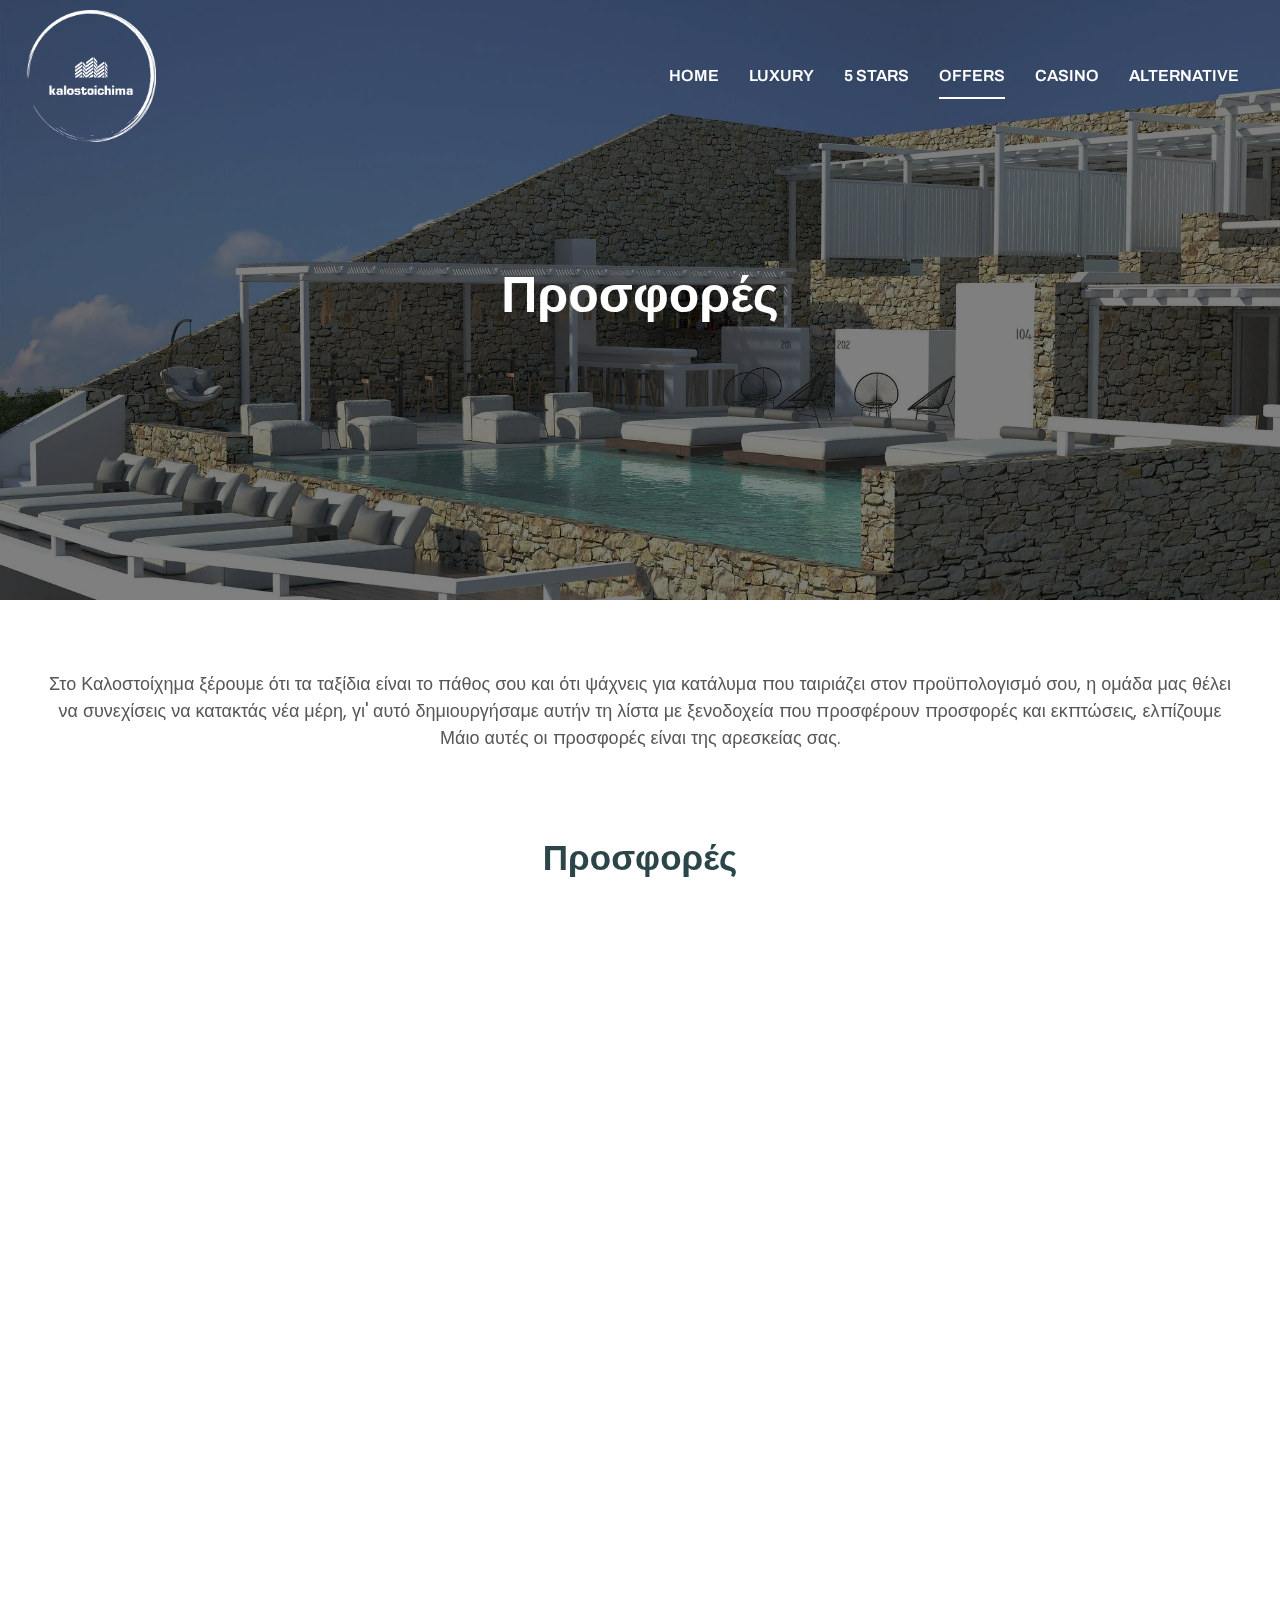
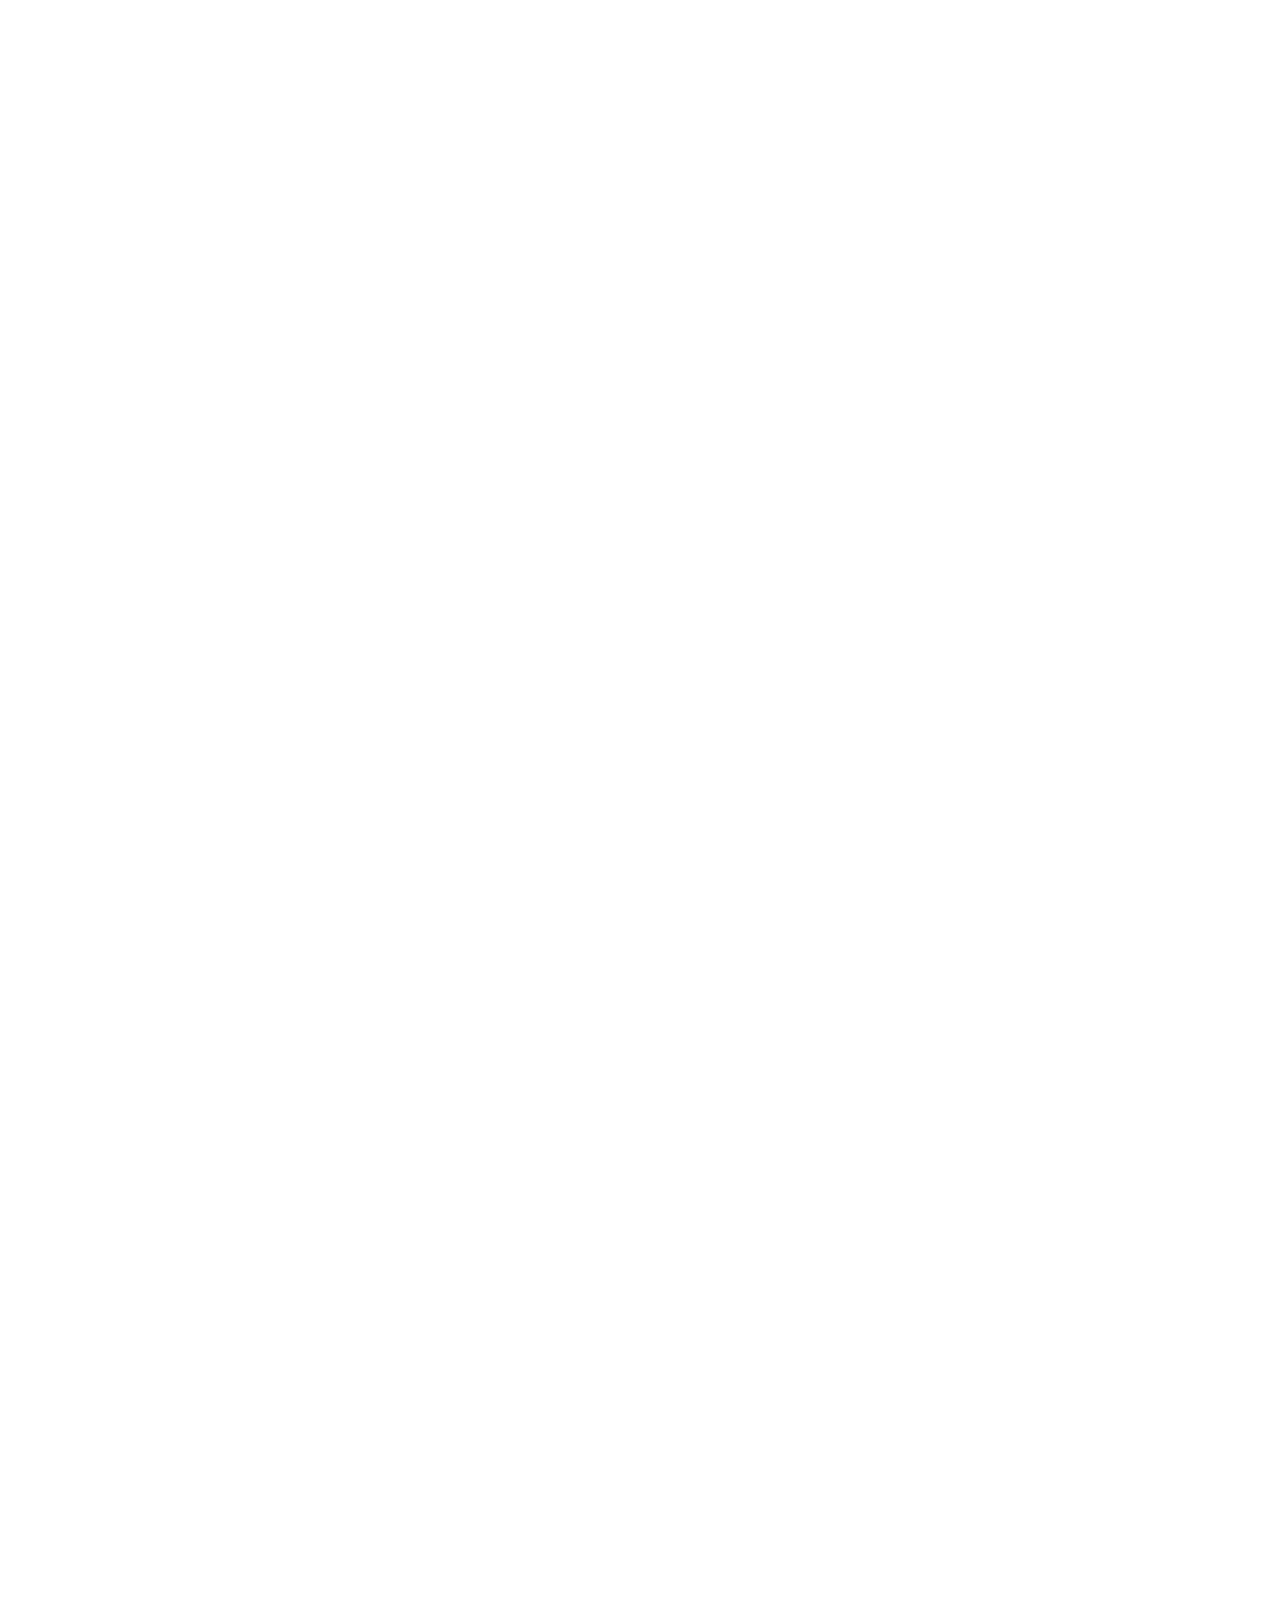
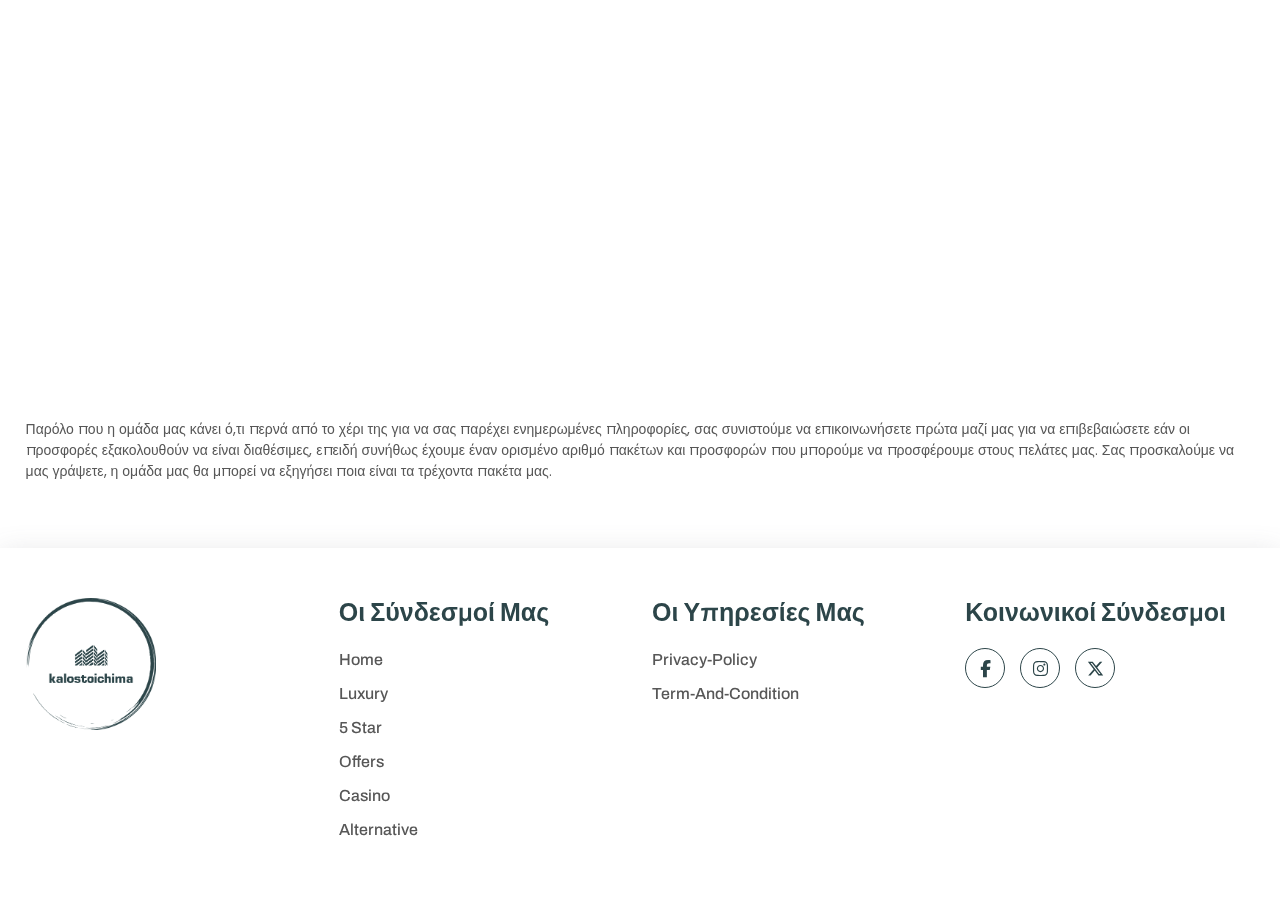
<file: offers.html>
<!DOCTYPE html>
<html lang="es">
  <head>
    <meta charset="UTF-8">
    <meta name="viewport" content="width=device-width, initial-scale=1.0">
    <link rel="stylesheet" href="assets/css/bootstrap.min.css">
    <link rel="stylesheet" href="https://cdnjs.cloudflare.com/ajax/libs/font-awesome/6.5.2/css/all.min.css">
    <link rel="stylesheet" href="https://unpkg.com/aos@2.3.0/dist/aos.css">
    <link rel="icon" href="assets/images/fav-icn.png">
    <link rel="stylesheet" href="assets/css/style.css">
    <link rel="stylesheet" href="assets/css/media.css">
    <title>Offers</title>
  </head>
  <body class="monte-carlo">
  <!-- header section start -->
  <header class="site-header">
    <div class="container">
        <nav>
          <div class="site-logo">
            <a href="index.html">
              <img src="assets/images/logo1.png" alt="">
            </a>
          </div>
          <div class="nav-bar">
              <ul>
                <li>
                  <a href="index.html" >
                    Home
                  </a>
                </li>
                <li>
                  <a href="luxury.html">
                    luxury
                  </a>
                </li>
                <li>
                  <a href="fivestar.html">
                    5 Stars
                  </a>
                </li>
                <li>
                  <a href="offers.html" class="active">
                    Offers
                  </a>
                </li>

                <li>
                  <a href="casino.html">
                    Casino
                  </a>
                </li>


                <li>
                  <a href="alternative.html">
                    Alternative
                  </a>
                </li>

              </ul>
              <div class="close">
                <i class="fa-solid fa-x"></i>
              </div>
          </div>
          <!-- <div class="contact-us">
            <a href="mailto:info@Premiérovésázky.com">kontaktujte nás
            </a>
          </div> -->
          <div class="toggle">
            <i class="fa-solid fa-bars"></i>
          </div>
        </nav>
    </div>
</header>
<!-- header section end -->
<!-- banner section start  -->
   <div class="sub-banner" style="background-image: url(./assets/images/offers_bg.webp);">
    <div class="overlay"></div>
        <div class="container">
            <div class="sub-banner-wrap">
                <div class="sub-bnr-txt">
                    <h2>
                      Προσφορές
                    </h2>
                    <!-- <p>
                        Premierovesazky-Cestovní průvodce kasinem v České republice
                    </p> -->
                </div>
            </div>
        </div>
   </div>

<div class="top-sec pt-50" data-aos="fade-up">
  <div class="container">
   
    <div class="row">
      <div class="col-md-12">
        <div class="top-txt">
        
          <div class="article">
            <p>
              Στο Καλοστοίχημα ξέρουμε ότι τα ταξίδια είναι το πάθος σου και ότι ψάχνεις για κατάλυμα
              που ταιριάζει στον προϋπολογισμό σου, η ομάδα μας θέλει να συνεχίσεις να κατακτάς νέα
              μέρη, γι' αυτό δημιουργήσαμε αυτήν τη λίστα με ξενοδοχεία που προσφέρουν προσφορές
              και εκπτώσεις, ελπίζουμε Μάιο αυτές οι προσφορές είναι της αρεσκείας σας.
            </p>
         

        </div>
      </div>
      <!-- <div class="col-md-6">
        <div class="top-sec-img">
            <img src="assets/images/london-wel.jpg" alt="">
        </div>
      </div> -->
    </div>
  </div>
</div>

<!-- main section start  -->
<div class="main-sec">
  <div class="container">
    <div class="site-heading">
        <h2>
          Προσφορές
        </h2>
    </div>
    <div class="main-wrap first_main_wrap" data-aos="fade-up">
      <div class="row">
        <div class="col-md-7">
          <div class="main-img">
            <img src="assets/images/offers1.webp" alt="">
          </div>
        </div>
        <div class="col-md-5">
          <div class="main-txt">
            <h3>
              Ace Hotel

            </h3>
            <div class="price">
                <p>

                <span> <i class="fa-solid fa-map-pin"></i> Έκπτωση έως 25% + Δωρεάν πρωινό</span>
                
            </p>

            </div>
            <p  class="offer_para">
              Η θάλασσα, ο ήλιος, η πόλη. Το Ace Hotel & Swim Club Athens ανοίγει σύντομα και
              τα πρώτα δωμάτια πηγαίνουν σε φιλική τιμή. Κερδίστε έκπτωση έως και 25% στη
              διαμονή σας και δωρεάν καθημερινό πρωινό για δύο.
            </p>
            <div class="read-more">
                <a href="https://www.stgileshotels.com/st-giles-london" target="_blank">Zjistit více</a>
            </div>
          </div>
        </div>
      </div>
    </div>
    <div class="main-wrap sec-wrap" data-aos="fade-up">
        <div class="row">
          
          <div class="col-md-5">
            <div class="main-txt">
              <h3>
                Santorini Escape
              </h3>
              <div class="price">
                  <p>
  
                    Canaves Oia Suites & Spa
                    Προσφορά: "Ρομαντική απόδραση στη Σαντορίνη"
                    Λεπτομέριες:
                 
              </p>
  
              </div>
             <ul class="offer_ul">
              <li> Διαμονή 3 διανυκτερεύσεων σε Σουίτα Honeymoon</li>
              <li>Καθημερινό πρωινό με σαμπάνια</li>
              <li>Ιδιωτική ιστιοπλοϊκή εκδρομή στο ηλιοβασίλεμα</li>
              <li>Περιποίηση σπα για ζευγάρια</li>
              <li>Δωρεάν μεταφορά από το αεροδρόμιο</li>
             </ul>
             <p class="offer_para">Τιμή: Από 2.500€ το ζευγάρι
              Ισχύς: Διαθέσιμο για κρατήσεις από Απρίλιο έως Οκτώβριο</p>
              <div class="read-more">
                  <a href="https://www.theritzlondon.com/" target="_blank">Zjistit více</a>
              </div>
            </div>
          </div>
          <div class="col-md-7">
            <div class="main-img">
              <img src="assets/images/offers2.jpg" alt="">
            </div>
          </div>
        </div>
      </div>


      <div class="main-wrap" data-aos="fade-up">
        <div class="row">
          <div class="col-md-7">
            <div class="main-img">
              <img src="assets/images/offers3.jpg" alt="">
            </div>
          </div>
          <div class="col-md-5">
            <div class="main-txt">
              <h3>
                Athens Cultural Retreat

              </h3>
              <div class="price">
                  <p>
  
                    Hotel Grande Bretagne, ένα ξενοδοχείο πολυτελείας συλλογής
                    Προσφορά: "Ιστορική εμπειρία της Αθήνας"
                    Λεπτομέριες:
                
              </p>
  
              </div>
             <ul  class="offer_ul">
              <li>2 διανυκτερεύσεις σε Deluxe Δωμάτιο</li>
              <li>Καθημερινό πρωινό σε μπουφέ</li>
              <li>Ξενάγηση στην Ακρόπολη και στο Μουσείο της Ακρόπολης</li>
              <li>Απογευματινό τσάι στο Winter Garden Lounge</li>
              <li> Αργοπορημένη αποχώρηση</li>
             </ul>
             <p  class="offer_para">Τιμή: Από 900€ ανά δωμάτιο
              Ισχύς: Διατίθεται όλο το χρόνο</p>
              <div class="read-more">
                  <a href="https://www.millenniumhotels.com/en/london/millennium-gloucester-hotel-london-kensington/" target="_blank">Zjistit více</a>
              </div>
            </div>
          </div>
        </div>
      </div>
   
      <div class="main-wrap sec-wrap" data-aos="fade-up">
        <div class="row">
          
          <div class="col-md-5">
            <div class="main-txt">
              <h3>
                Mykonos Bliss
              </h3>
              <div class="price">
                  <p>
  
                    Cavo Tagoo Μύκονος
                    Προσφορά: "Πακέτο πολυτελείας νησί"
                    Λεπτομέριες:
                 
              </p>
  
              </div>
             <ul  class="offer_ul">
              <li>4 διανυκτερεύσεις σε σουίτα με θέα στη θάλασσα</li>
              <li>Καλάθι με σαμπάνια και φρούτα καλωσορίσματος</li>
              <li>Καθημερινό πρωινό και βραδινό</li>
              <li>Κρουαζιέρα με ιδιωτικό γιοτ στη Δήλο και τη Ρήνεια</li>
              <li>Δωρεάν χρήση του γυμναστηρίου και των εγκαταστάσεων ευεξίας</li>
             </ul>
             <p  class="offer_para">Τιμή: Από 2.500€ το ζευγάρι
              Ισχύς: Διαθέσιμο για κρατήσεις από Απρίλιο έως Οκτώβριο</p>
              <div class="read-more">
                  <a href="https://www.theritzlondon.com/" target="_blank">Zjistit více</a>
              </div>
            </div>
          </div>
          <div class="col-md-7">
            <div class="main-img">
              <img src="assets/images/offers4.webp" alt="">
            </div>
          </div>
        </div>
      </div>

   
      <div class="main-wrap" data-aos="fade-up">
        <div class="row">
          <div class="col-md-7">
            <div class="main-img">
              <img src="assets/images/offers5.webp" alt="">
            </div>
          </div>
          <div class="col-md-5">
            <div class="main-txt">
              <h3>
                Crete Family Fun

              </h3>
              <div class="price">
                  <p>
  
                    Daios Cove Luxury Resort & Villas
                    Προσφορά: "Οικογενειακό Πακέτο Περιπέτειας"
                    Λεπτομέριες:
                
              </p>
  
              </div>
             <ul  class="offer_ul">
              <li>Διαμονή 5 διανυκτερεύσεων σε Οικογενειακή Βίλα</li>
              <li>Πρόγραμμα γευμάτων all inclusive</li>
              <li>Πρόσβαση στο παιδικό κλαμπ και καθημερινές δραστηριότητες</li>
              <li>Δωρεάν οικογενειακή εκδρομή στη Σπιναλόγκα</li>
              <li>Υπηρεσία φύλαξης παιδιών για ένα βράδυ</li>
             </ul>
             <p  class="offer_para">Τιμή: Από 4.000€ για τετραμελή οικογένεια
              Ισχύς: Διατίθεται όλο το χρόνο</p>
              <div class="read-more">
                  <a href="https://www.millenniumhotels.com/en/london/millennium-gloucester-hotel-london-kensington/" target="_blank">Zjistit více</a>
              </div>
            </div>
          </div>
        </div>
      </div>


  </div>
</div>
<!-- main section end  -->

<div class="disclaimer-sec ptb-50">
  <div class="container">
     <div class="disclaimer-txt">
         <!-- <h4>
           Odmítnutí odpovědnosti za hazardní hry
         </h4> -->
         <p>
          Παρόλο που η ομάδα μας κάνει ό,τι περνά από το χέρι της για να σας παρέχει ενημερωμένες
          πληροφορίες, σας συνιστούμε να επικοινωνήσετε πρώτα μαζί μας για να επιβεβαιώσετε εάν
          οι προσφορές εξακολουθούν να είναι διαθέσιμες, επειδή συνήθως έχουμε έναν ορισμένο
          αριθμό πακέτων και προσφορών που μπορούμε να προσφέρουμε στους πελάτες μας. Σας
          προσκαλούμε να μας γράψετε, η ομάδα μας θα μπορεί να εξηγήσει ποια είναι τα τρέχοντα
          πακέτα μας.
         </p>
     </div>
  </div>
</div>


 <!-- footer section start -->
 <footer class="site-footer ptb-50">
  <div class="container">
    <div class="row">
      <div class="col-lg-3 col-md-5">
        <div class="footer-logo">
          <a href="index.html">
            <img src="assets/images/logo1.png" alt="">
          </a>
        </div>
      </div>
      <div class="col-lg-3 col-md-7">
        <div class="footer-heading">
          <h4>

            Οι σύνδεσμοί μας
          </h4>
        </div>
        <div class="footer-links">
          <ul>
            <li>
              <a href="index.html">
                Home
              </a>
            </li>
            <li>
              <a href="luxury.html">
                Luxury
              </a>
            </li>
            <li>
              <a href="fivestar.html">
                5 Star
              </a>
            </li>
            <li>
              <a href="offers.html">
                Offers
              </a>
            </li>
            <li>
              <a href="casino.html">
                Casino
              </a>
            </li>

            <li>
              <a href="alternative.html">
                Alternative
              </a>
            </li>
          </ul>
        </div>
      </div>
      <div class="col-lg-3 col-md-5">
        <div class="footer-heading">
          <h4>
            Οι Υπηρεσίες μας
          </h4>
        </div>
        <div class="footer-links">
          <ul>
            <li>
              <a href="privacy-policy.html">
                privacy-policy
              </a>
            </li>
            <li>
              <a href="term-and-condition.html">
                Term-and-condition
              </a>
            </li>
            <!-- <li>
            <a href="mailto:info@Premiérovésázky.com">
              <i class="fa-solid fa-envelope"></i>
              info@Premiérovésázky.com
            </a>
          </li> -->
          </ul>
        </div>
      </div>
      <div class="col-lg-3 col-md-7">
        <div class="footer-heading">
          <h4>

            Κοινωνικοί σύνδεσμοι
          </h4>
        </div>
        <div class="social-links">
          <ul>
            <li>
              <a href="#">
                <i class="fa-brands fa-facebook-f"></i>
              </a>
            </li>
            <li>
              <a href="#">
                <i class="fa-brands fa-instagram"></i>
              </a>
            </li>
            <li>
              <a href="#">
                <i class="fa-brands fa-x-twitter"></i>
              </a>
            </li>
          </ul>
        </div>
      </div>
    </div>
  </div>
</footer>

 <!-- footer section end  -->
    <script src="assets/js/jquery-3.7.1.min.js"></script>
    <script src="https://unpkg.com/aos@2.3.0/dist/aos.js"></script>
    <script src="assets/js/bootstrap.bundle.min.js"></script>
    <script src="assets/js/custom.js"></script>
  </body>
</html>
</file>
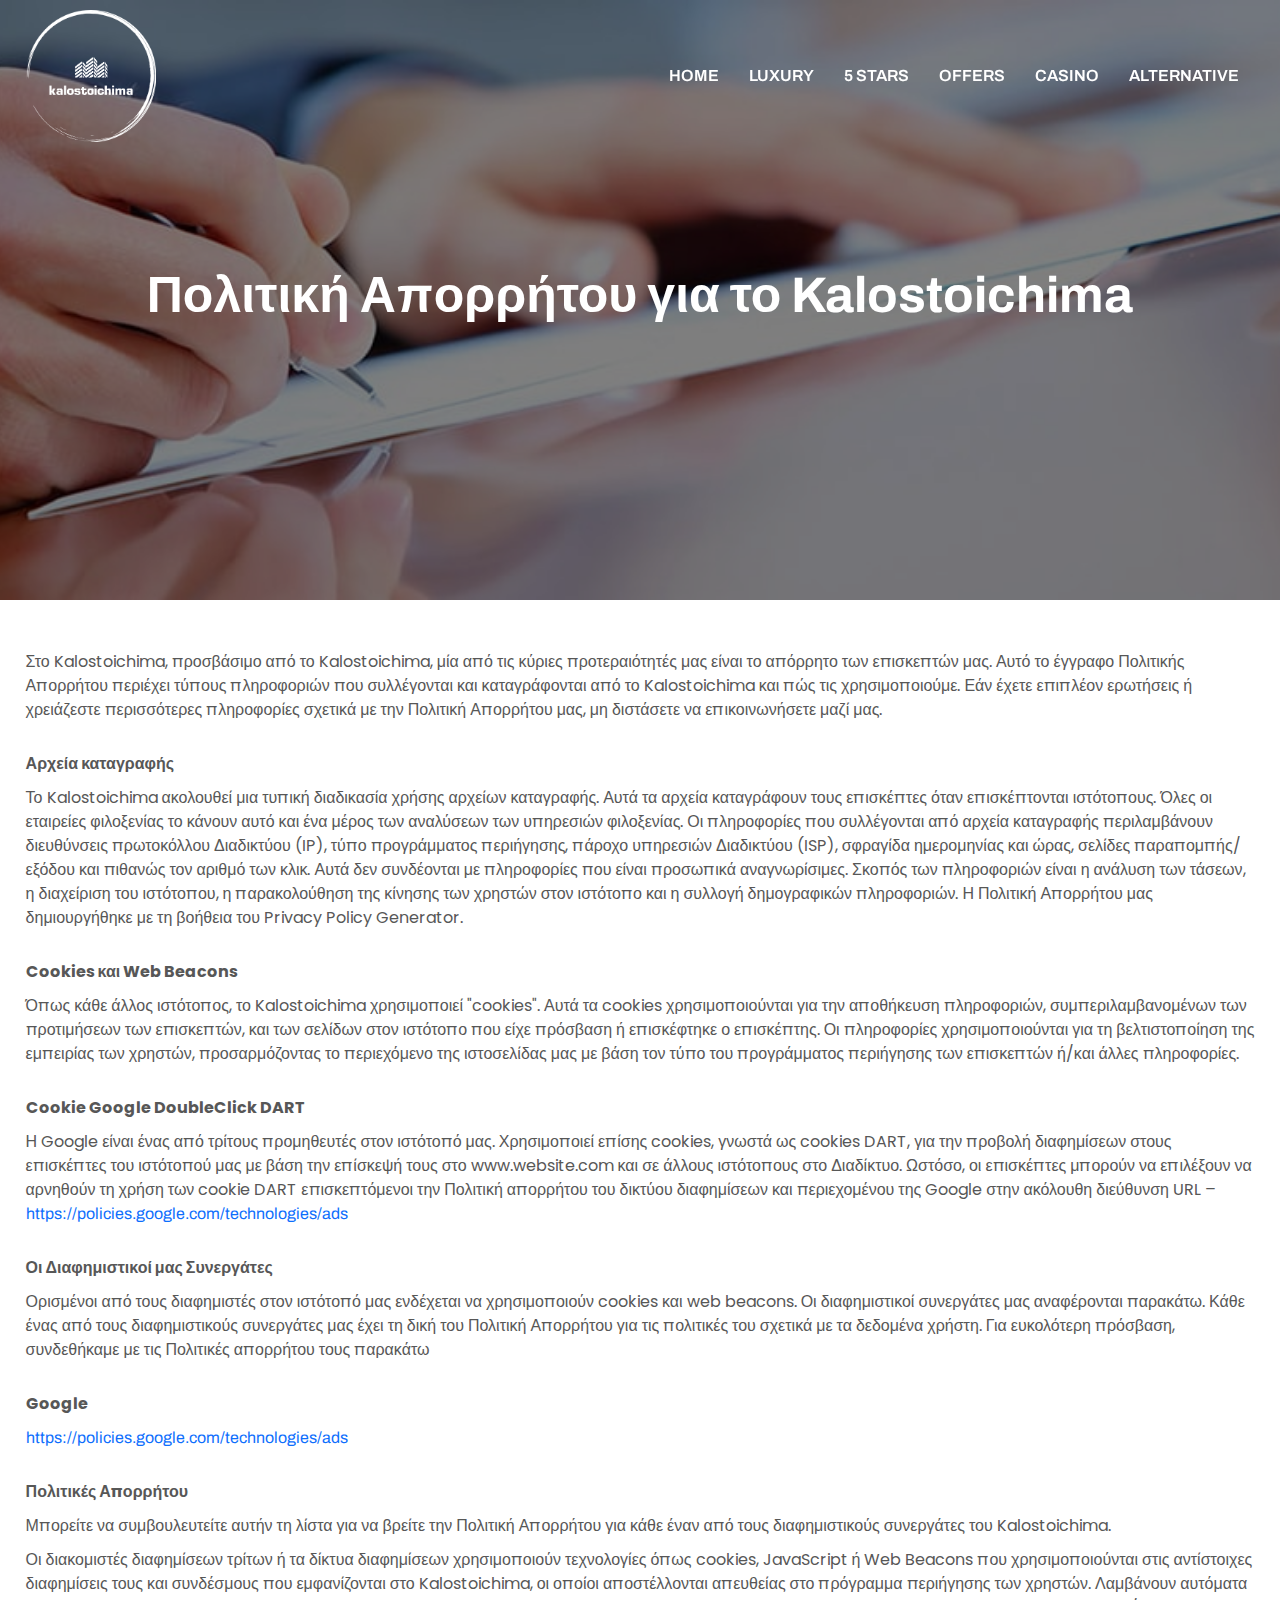
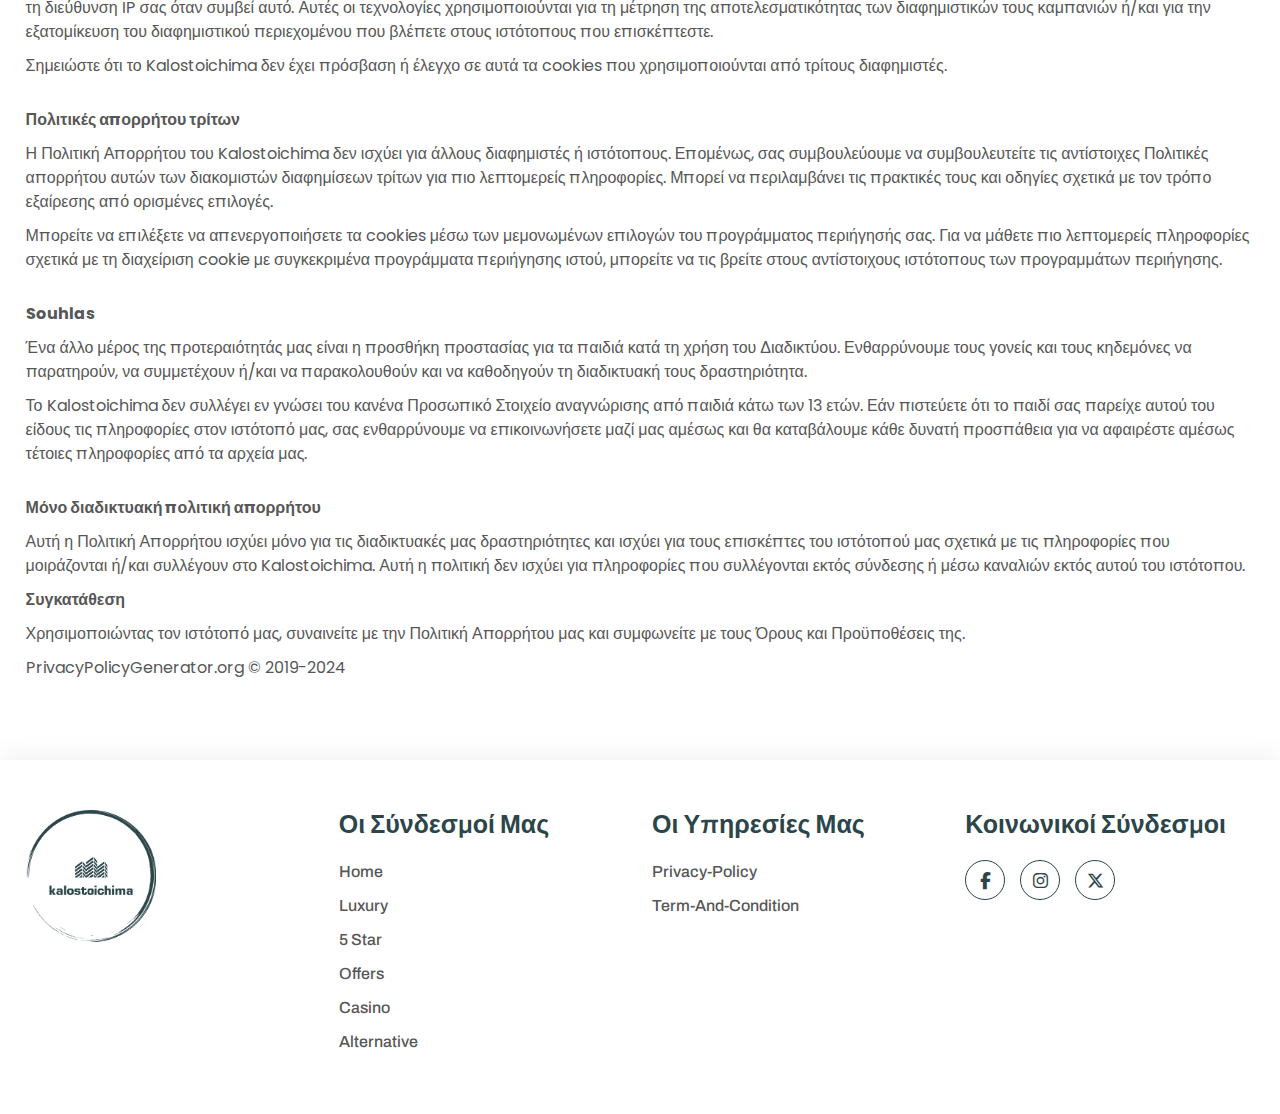
<file: privacy-policy.html>
<!DOCTYPE html>
<html lang="es">
  <head>
    <meta charset="UTF-8">
    <meta name="viewport" content="width=device-width, initial-scale=1.0">
    <link rel="stylesheet" href="assets/css/bootstrap.min.css">
    <link rel="stylesheet" href="https://cdnjs.cloudflare.com/ajax/libs/font-awesome/6.5.2/css/all.min.css">
    <link rel="stylesheet" href="https://unpkg.com/aos@2.3.0/dist/aos.css">
    <link rel="icon" href="assets/images/fav-icn.png">
    <link rel="stylesheet" href="assets/css/style.css">
    <link rel="stylesheet" href="assets/css/media.css">
    <title>Privacy Policy</title>
  </head>
  <body class="monte-carlo">
  <!-- header section start -->
  <header class="site-header">
    <div class="container">
        <nav>
          <div class="site-logo">
            <a href="index.html">
              <img src="assets/images/logo1.png" alt="">
            </a>
          </div>
          <div class="nav-bar">
              <ul>
                <li>
                  <a href="index.html">
                    Home
                  </a>
                </li>
                <li>
                  <a href="luxury.html">
                    luxury
                  </a>
                </li>
                <li>
                  <a href="fivestar.html">
                    5 Stars
                  </a>
                </li>
                <li>
                  <a href="offers.html">
                    Offers
                  </a>
                </li>

                <li>
                  <a href="casino.html">
                    Casino
                  </a>
                </li>


                <li>
                  <a href="alternative.html">
                    Alternative
                  </a>
                </li>

              </ul>
              <div class="close">
                <i class="fa-solid fa-x"></i>
              </div>
          </div>
          <!-- <div class="contact-us">
            <a href="mailto:info@Premiérovésázky.com">kontaktujte nás
            </a>
          </div> -->
          <div class="toggle">
            <i class="fa-solid fa-bars"></i>
          </div>
        </nav>
    </div>
</header>
<!-- header section end -->
<!-- banner section start  -->
   <div class="sub-banner" style="background-image: url(./assets/images/policy-banner.jpg);">
    <div class="overlay"></div>
        <div class="container">
            <div class="sub-banner-wrap">
                <div class="sub-bnr-txt">
                    <h2>
                      Πολιτική Απορρήτου για το Kalostoichima
                    </h2>
                </div>
            </div>
        </div>
   </div>
<!-- banner section end -->

<div class="privacy-main ptb-50">
    <div class="container">
        <div class="privacy-wrap">
            <!-- <p>
                <strong>
                    Zásady ochrany osobních údajů pro Premiérovésázky.com
                </strong>
            </p> -->
            <p>
              Στο Kalostoichima, προσβάσιμο από το Kalostoichima, μία από τις κύριες προτεραιότητές μας είναι το
              απόρρητο των επισκεπτών μας. Αυτό το έγγραφο Πολιτικής Απορρήτου περιέχει τύπους
              πληροφοριών που συλλέγονται και καταγράφονται από το Kalostoichima και πώς τις χρησιμοποιούμε.
              Εάν έχετε επιπλέον ερωτήσεις ή χρειάζεστε περισσότερες πληροφορίες σχετικά με την Πολιτική
              Απορρήτου μας, μη διστάσετε να επικοινωνήσετε μαζί μας.
            </p>
        </div>

        <div class="privacy-wrap">
            <p>
                <strong>
                  Αρχεία καταγραφής
                </strong>
            </p>
            <p>
              Το Kalostoichima ακολουθεί μια τυπική διαδικασία χρήσης αρχείων καταγραφής. Αυτά τα αρχεία
              καταγράφουν τους επισκέπτες όταν επισκέπτονται ιστότοπους. Όλες οι εταιρείες φιλοξενίας το κάνουν
              αυτό και ένα μέρος των αναλύσεων των υπηρεσιών φιλοξενίας. Οι πληροφορίες που συλλέγονται από
              αρχεία καταγραφής περιλαμβάνουν διευθύνσεις πρωτοκόλλου Διαδικτύου (IP), τύπο προγράμματος
              περιήγησης, πάροχο υπηρεσιών Διαδικτύου (ISP), σφραγίδα ημερομηνίας και ώρας, σελίδες
              παραπομπής/εξόδου και πιθανώς τον αριθμό των κλικ. Αυτά δεν συνδέονται με πληροφορίες που
              είναι προσωπικά αναγνωρίσιμες. Σκοπός των πληροφοριών είναι η ανάλυση των τάσεων, η
              διαχείριση του ιστότοπου, η παρακολούθηση της κίνησης των χρηστών στον ιστότοπο και η συλλογή
              δημογραφικών πληροφοριών. Η Πολιτική Απορρήτου μας δημιουργήθηκε με τη βοήθεια του Privacy
              Policy Generator.
            </p>
        </div>
        <div class="privacy-wrap">
            <p>
                <strong>
                  Cookies και Web Beacons
                </strong>
            </p>
            <p>
              Όπως κάθε άλλος ιστότοπος, το Kalostoichima χρησιμοποιεί "cookies". Αυτά τα cookies
              χρησιμοποιούνται για την αποθήκευση πληροφοριών, συμπεριλαμβανομένων των προτιμήσεων των
              επισκεπτών, και των σελίδων στον ιστότοπο που είχε πρόσβαση ή επισκέφτηκε ο επισκέπτης. Οι
              πληροφορίες χρησιμοποιούνται για τη βελτιστοποίηση της εμπειρίας των χρηστών, προσαρμόζοντας
              το περιεχόμενο της ιστοσελίδας μας με βάση τον τύπο του προγράμματος περιήγησης των
              επισκεπτών ή/και άλλες πληροφορίες.
            </p>
        </div>
        <div class="privacy-wrap">
            <p>
                <strong>
                  Cookie Google DoubleClick DART
                </strong>
            </p>
            <p>
              Η Google είναι ένας από τρίτους προμηθευτές στον ιστότοπό μας. Χρησιμοποιεί επίσης cookies,
              γνωστά ως cookies DART, για την προβολή διαφημίσεων στους επισκέπτες του ιστότοπού μας με
              βάση την επίσκεψή τους στο www.website.com και σε άλλους ιστότοπους στο Διαδίκτυο. Ωστόσο, οι
              επισκέπτες μπορούν να επιλέξουν να αρνηθούν τη χρήση των cookie DART επισκεπτόμενοι την
              Πολιτική απορρήτου του δικτύου διαφημίσεων και περιεχομένου της Google στην ακόλουθη
              διεύθυνση URL – <a href="https://policies.google.com/technologies/ads">https://policies.google.com/technologies/ads</a>
            </p>
        </div>
        <div class="privacy-wrap">
            <p>
                <strong>
                  Οι Διαφημιστικοί μας Συνεργάτες
                </strong>
            </p>
            <p>
              Ορισμένοι από τους διαφημιστές στον ιστότοπό μας ενδέχεται να χρησιμοποιούν cookies και web
beacons. Οι διαφημιστικοί συνεργάτες μας αναφέρονται παρακάτω. Κάθε ένας από τους
διαφημιστικούς συνεργάτες μας έχει τη δική του Πολιτική Απορρήτου για τις πολιτικές του σχετικά με
τα δεδομένα χρήστη. Για ευκολότερη πρόσβαση, συνδεθήκαμε με τις Πολιτικές απορρήτου τους
παρακάτω
            </p>
       
        </div>
        <div class="privacy-wrap">
            <p>
                <strong>
                  Google
                </strong>
            </p>
            <p>
<a href="https://policies.google.com/technologies/ads">https://policies.google.com/technologies/ads</a>
            </p>
     
        </div>
        <div class="privacy-wrap">
            <p>
                <strong>
                  Πολιτικές Απορρήτου
                </strong>
            </p>
            <p>
              Μπορείτε να συμβουλευτείτε αυτήν τη λίστα για να βρείτε την Πολιτική Απορρήτου για κάθε έναν από
              τους διαφημιστικούς συνεργάτες του Kalostoichima.
            </p>
            <p>
              Οι διακομιστές διαφημίσεων τρίτων ή τα δίκτυα διαφημίσεων χρησιμοποιούν τεχνολογίες όπως
              cookies, JavaScript ή Web Beacons που χρησιμοποιούνται στις αντίστοιχες διαφημίσεις τους και
              συνδέσμους που εμφανίζονται στο Kalostoichima, οι οποίοι αποστέλλονται απευθείας στο πρόγραμμα
              περιήγησης των χρηστών. Λαμβάνουν αυτόματα τη διεύθυνση IP σας όταν συμβεί αυτό. Αυτές οι
              τεχνολογίες χρησιμοποιούνται για τη μέτρηση της αποτελεσματικότητας των διαφημιστικών τους
              καμπανιών ή/και για την εξατομίκευση του διαφημιστικού περιεχομένου που βλέπετε στους
              ιστότοπους που επισκέπτεστε.
            </p>
            <p>Σημειώστε ότι το Kalostoichima δεν έχει πρόσβαση ή έλεγχο σε αυτά τα cookies που
              χρησιμοποιούνται από τρίτους διαφημιστές.</p>
        </div>
        <div class="privacy-wrap">
            <p>
                <strong>
                  Πολιτικές απορρήτου τρίτων
                </strong>
            </p>
            <p>
              Η Πολιτική Απορρήτου του Kalostoichima δεν ισχύει για άλλους διαφημιστές ή ιστότοπους. Επομένως,
              σας συμβουλεύουμε να συμβουλευτείτε τις αντίστοιχες Πολιτικές απορρήτου αυτών των διακομιστών
              διαφημίσεων τρίτων για πιο λεπτομερείς πληροφορίες. Μπορεί να περιλαμβάνει τις πρακτικές τους και
              οδηγίες σχετικά με τον τρόπο εξαίρεσης από ορισμένες επιλογές.
            </p>
            <p>Μπορείτε να επιλέξετε να απενεργοποιήσετε τα cookies μέσω των μεμονωμένων επιλογών του
              προγράμματος περιήγησής σας. Για να μάθετε πιο λεπτομερείς πληροφορίες σχετικά με τη διαχείριση
              cookie με συγκεκριμένα προγράμματα περιήγησης ιστού, μπορείτε να τις βρείτε στους αντίστοιχους
              ιστότοπους των προγραμμάτων περιήγησης.</p>
        </div>
        <div class="privacy-wrap">
            <p>
                <strong>
                  Souhlas
                </strong>
            </p>
            <p>
              Ένα άλλο μέρος της προτεραιότητάς μας είναι η προσθήκη προστασίας για τα παιδιά κατά τη χρήση
              του Διαδικτύου. Ενθαρρύνουμε τους γονείς και τους κηδεμόνες να παρατηρούν, να συμμετέχουν ή/και
              να παρακολουθούν και να καθοδηγούν τη διαδικτυακή τους δραστηριότητα.
            </p>
            <p>Το Kalostoichima δεν συλλέγει εν γνώσει του κανένα Προσωπικό Στοιχείο αναγνώρισης από παιδιά
              κάτω των 13 ετών. Εάν πιστεύετε ότι το παιδί σας παρείχε αυτού του είδους τις πληροφορίες στον
              ιστότοπό μας, σας ενθαρρύνουμε να επικοινωνήσετε μαζί μας αμέσως και θα καταβάλουμε κάθε
              δυνατή προσπάθεια για να αφαιρέστε αμέσως τέτοιες πληροφορίες από τα αρχεία μας.</p>
        </div>


        <div class="privacy-wrap">
          <p>
              <strong>
                Μόνο διαδικτυακή πολιτική απορρήτου
              </strong>
          </p>
          <p>
            Αυτή η Πολιτική Απορρήτου ισχύει μόνο για τις διαδικτυακές μας δραστηριότητες και ισχύει για τους
            επισκέπτες του ιστότοπού μας σχετικά με τις πληροφορίες που μοιράζονται ή/και συλλέγουν στο
            Kalostoichima. Αυτή η πολιτική δεν ισχύει για πληροφορίες που συλλέγονται εκτός σύνδεσης ή μέσω
            καναλιών εκτός αυτού του ιστότοπου.
          </p>

          <p>
            <strong>
              Συγκατάθεση
            </strong>
        </p>
          <p>Χρησιμοποιώντας τον ιστότοπό μας, συναινείτε με την Πολιτική Απορρήτου μας και συμφωνείτε με
            τους Όρους και Προϋποθέσεις της.</p>
            <p>PrivacyPolicyGenerator.org © 2019-2024</p>
      </div>
    </div>
</div>




 <!-- footer section start -->
 <footer class="site-footer ptb-50">
  <div class="container">
    <div class="row">
      <div class="col-lg-3 col-md-5">
        <div class="footer-logo">
          <a href="index.html">
            <img src="assets/images/logo1.png" alt="">
          </a>
        </div>
      </div>
      <div class="col-lg-3 col-md-7">
        <div class="footer-heading">
          <h4>

            Οι σύνδεσμοί μας
          </h4>
        </div>
        <div class="footer-links">
          <ul>
            <li>
              <a href="index.html">
                Home
              </a>
            </li>
            <li>
              <a href="luxury.html">
                Luxury
              </a>
            </li>
            <li>
              <a href="fivestar.html">
                5 Star
              </a>
            </li>
            <li>
              <a href="offers.html">
                Offers
              </a>
            </li>
            <li>
              <a href="casino.html">
                Casino
              </a>
            </li>

            <li>
              <a href="alternative.html">
                Alternative
              </a>
            </li>
          </ul>
        </div>
      </div>
      <div class="col-lg-3 col-md-5">
        <div class="footer-heading">
          <h4>
            Οι Υπηρεσίες μας
          </h4>
        </div>
        <div class="footer-links">
          <ul>
            <li>
              <a href="privacy-policy.html">
                privacy-policy
              </a>
            </li>
            <li>
              <a href="term-and-condition.html">
                Term-and-condition
              </a>
            </li>
            <!-- <li>
            <a href="mailto:info@Premiérovésázky.com">
              <i class="fa-solid fa-envelope"></i>
              info@Premiérovésázky.com
            </a>
          </li> -->
          </ul>
        </div>
      </div>
      <div class="col-lg-3 col-md-7">
        <div class="footer-heading">
          <h4>

            Κοινωνικοί σύνδεσμοι
          </h4>
        </div>
        <div class="social-links">
          <ul>
            <li>
              <a href="#">
                <i class="fa-brands fa-facebook-f"></i>
              </a>
            </li>
            <li>
              <a href="#">
                <i class="fa-brands fa-instagram"></i>
              </a>
            </li>
            <li>
              <a href="#">
                <i class="fa-brands fa-x-twitter"></i>
              </a>
            </li>
          </ul>
        </div>
      </div>
    </div>
  </div>
</footer>

 <!-- footer section end  -->
    <script src="assets/js/jquery-3.7.1.min.js"></script>
    <script src="https://unpkg.com/aos@2.3.0/dist/aos.js"></script>
    <script src="assets/js/bootstrap.bundle.min.js"></script>
    <script src="assets/js/custom.js"></script>
  </body>
</html>
</file>
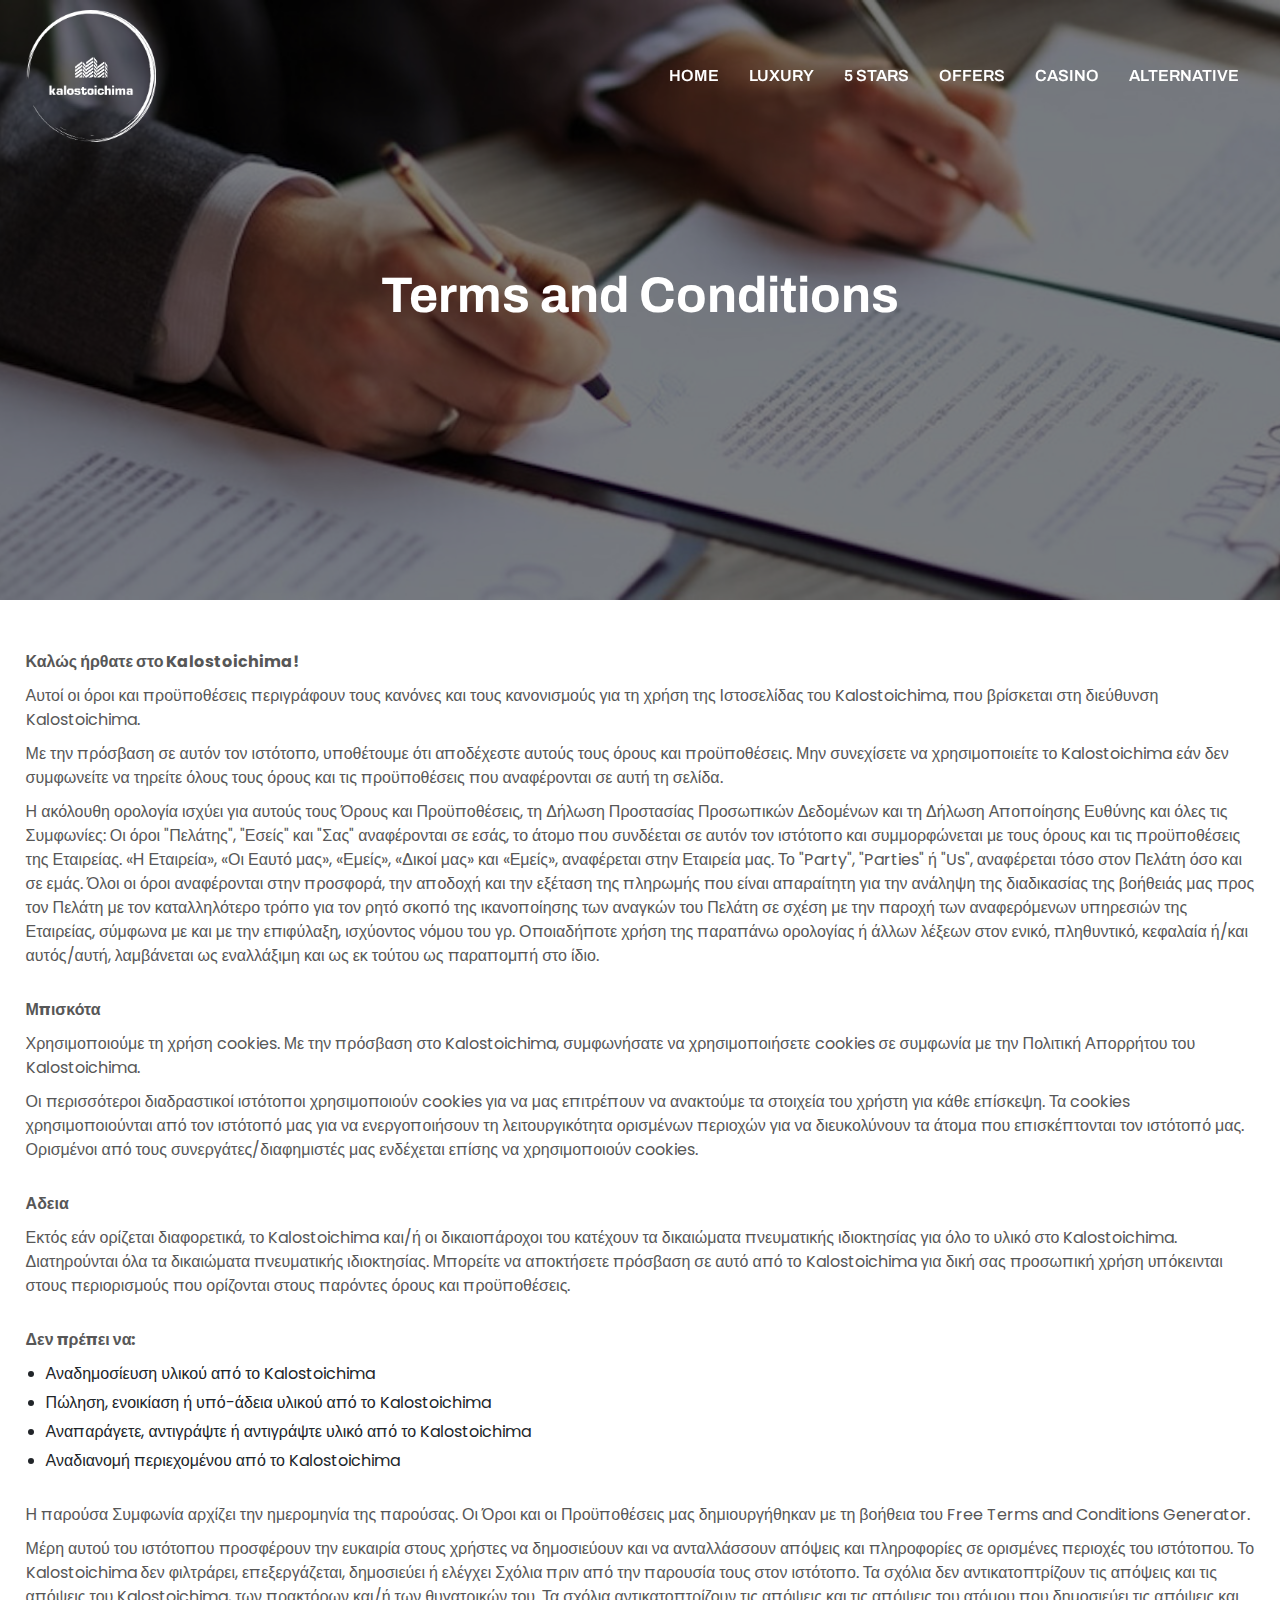
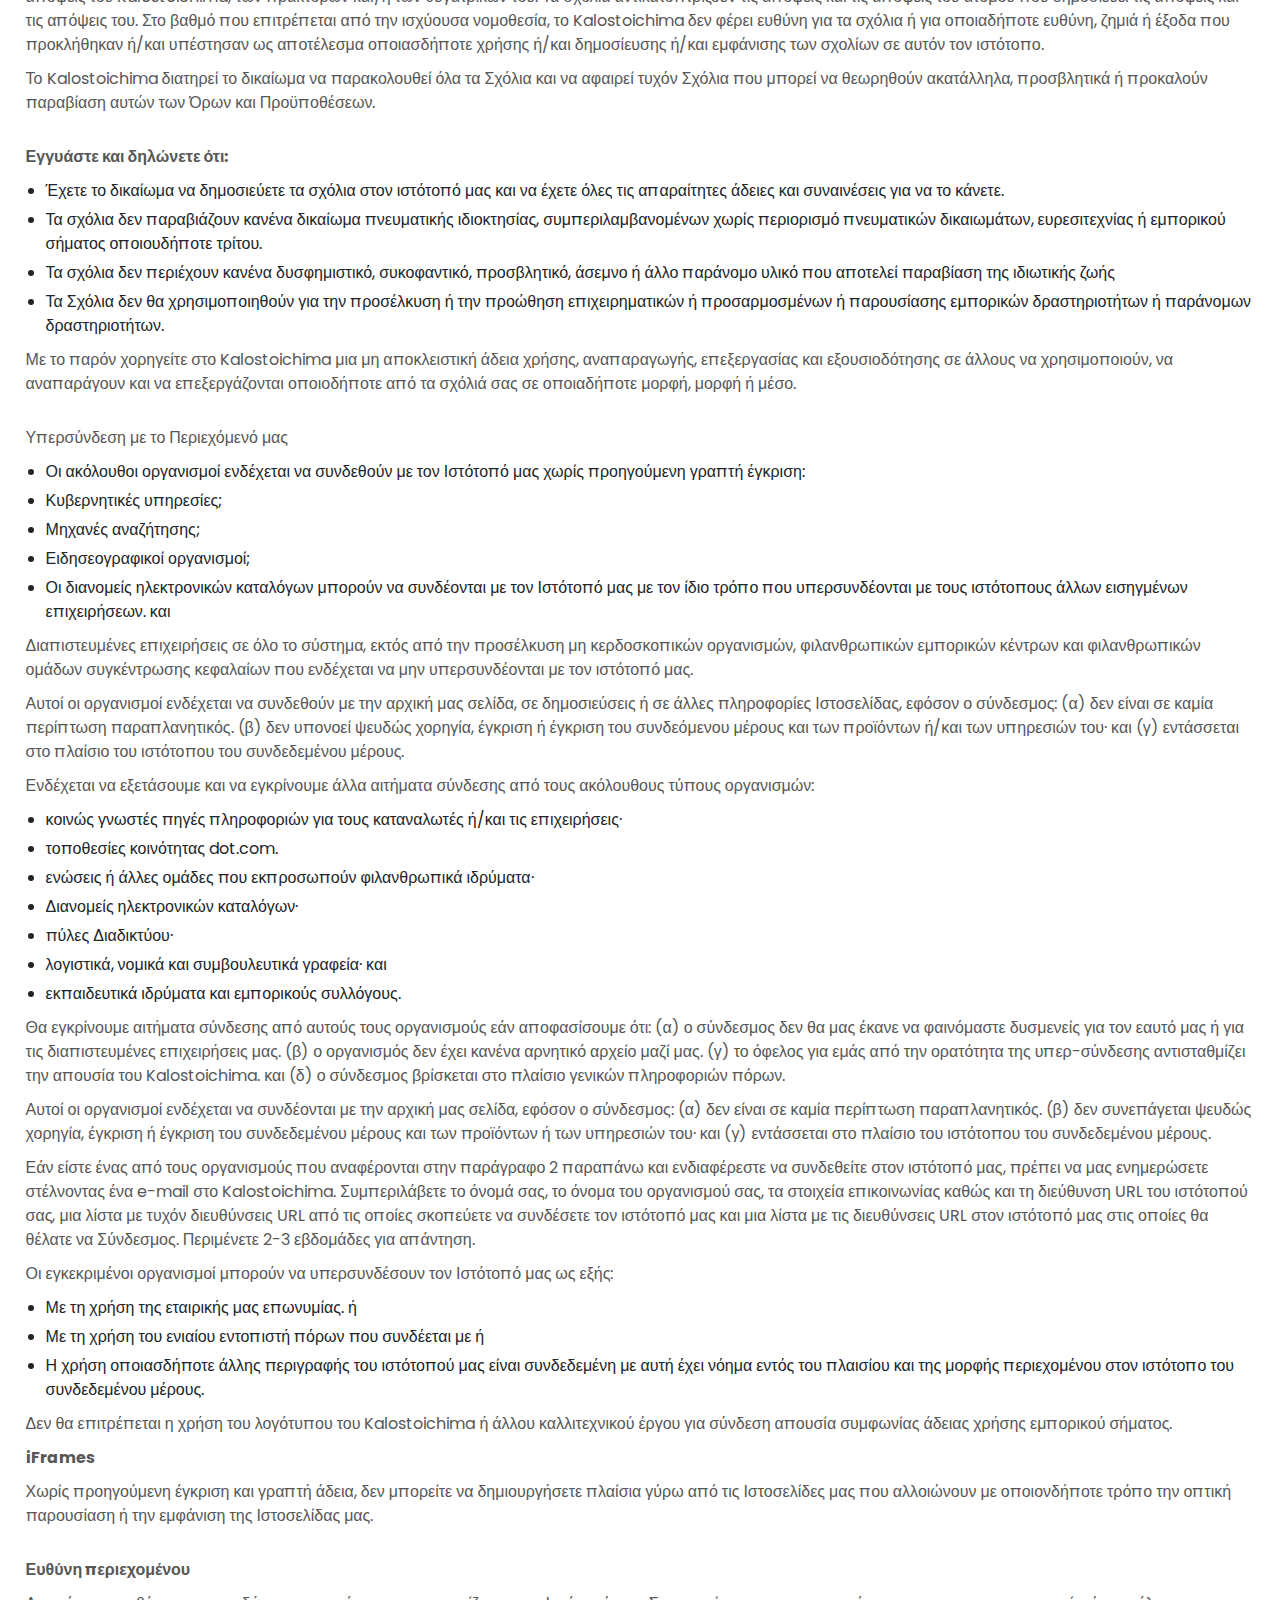
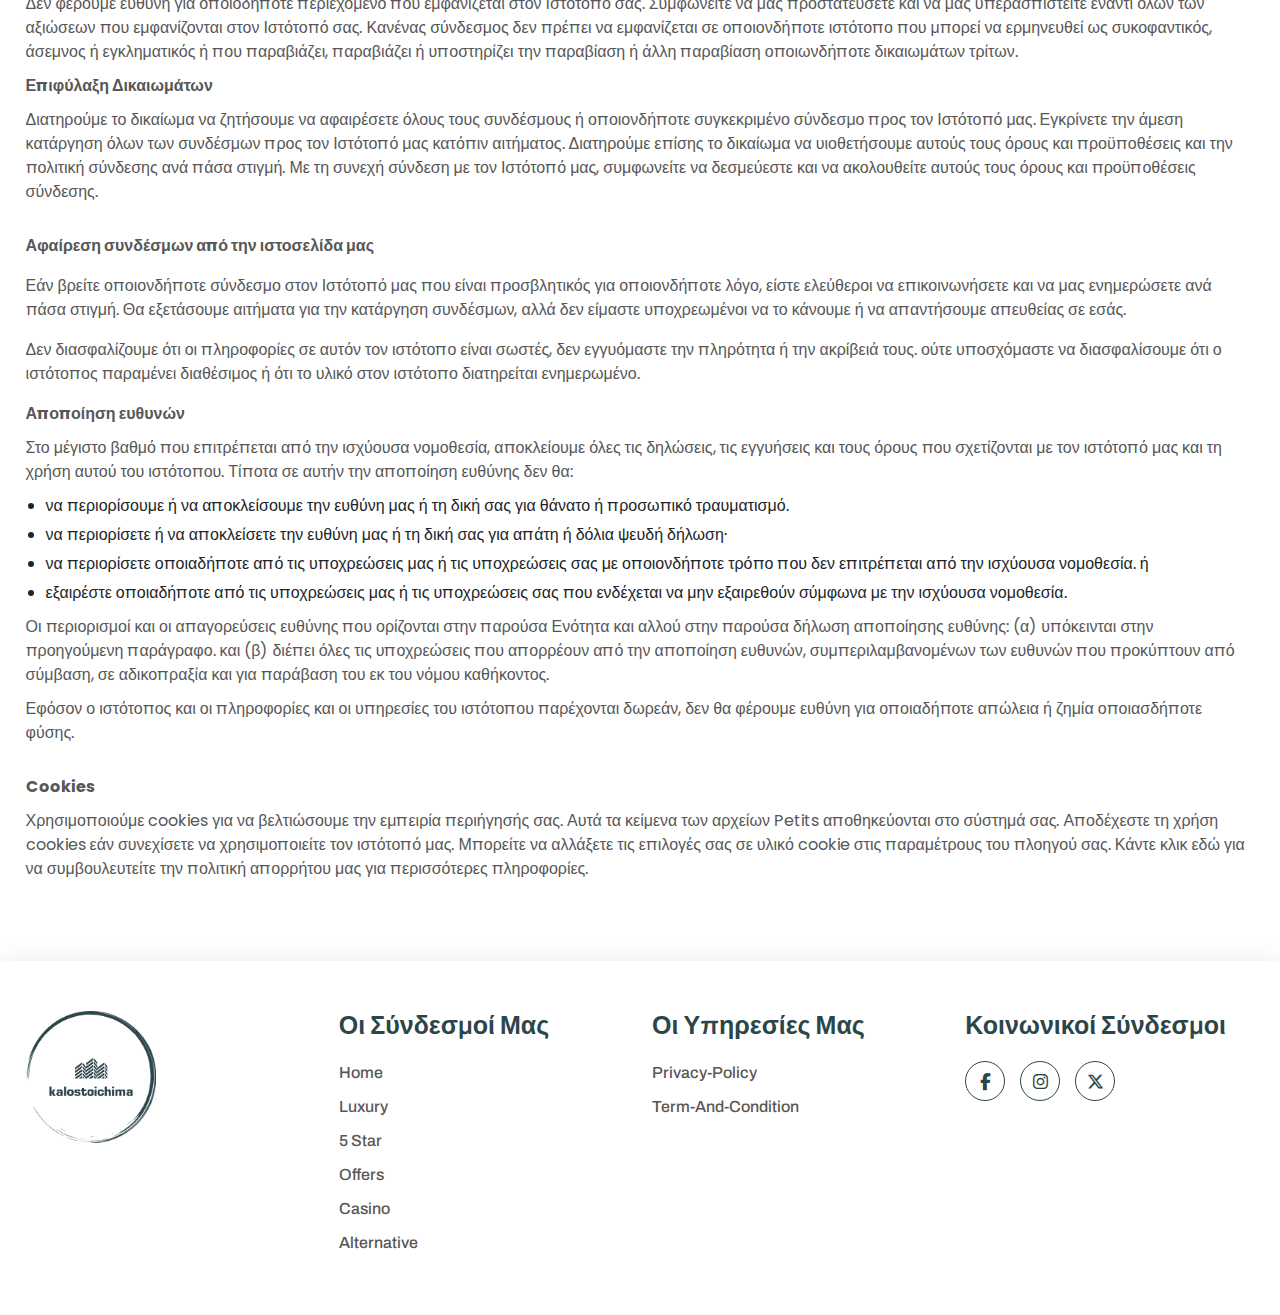
<file: term-and-condition.html>
<!DOCTYPE html>
<html lang="es">
  <head>
    <meta charset="UTF-8">
    <meta name="viewport" content="width=device-width, initial-scale=1.0">
    <link rel="stylesheet" href="assets/css/bootstrap.min.css">
    <link rel="stylesheet" href="https://cdnjs.cloudflare.com/ajax/libs/font-awesome/6.5.2/css/all.min.css">
    <link rel="stylesheet" href="https://unpkg.com/aos@2.3.0/dist/aos.css">
    <link rel="icon" href="assets/images/fav-icn.png">
    <link rel="stylesheet" href="assets/css/style.css">
    <link rel="stylesheet" href="assets/css/media.css">
    <title>Terms and Conditions</title>
  </head>
  <body class="monte-carlo">
  <!-- header section start -->
  <header class="site-header">
    <div class="container">
        <nav>
          <div class="site-logo">
            <a href="index.html">
              <img src="assets/images/logo1.png" alt="">
            </a>
          </div>
          <div class="nav-bar">
              <ul>
                <li>
                  <a href="index.html">
                    Home
                  </a>
                </li>
                <li>
                  <a href="luxury.html">
                    luxury
                  </a>
                </li>
                <li>
                  <a href="fivestar.html">
                    5 Stars
                  </a>
                </li>
                <li>
                  <a href="offers.html">
                    Offers
                  </a>
                </li>

                <li>
                  <a href="casino.html">
                    Casino
                  </a>
                </li>


                <li>
                  <a href="alternative.html">
                    Alternative
                  </a>
                </li>

              </ul>
              <div class="close">
                <i class="fa-solid fa-x"></i>
              </div>
          </div>
          <!-- <div class="contact-us">
            <a href="mailto:info@Premiérovésázky.com">kontaktujte nás
            </a>
          </div> -->
          <div class="toggle">
            <i class="fa-solid fa-bars"></i>
          </div>
        </nav>
    </div>
</header>
<!-- header section end -->
<!-- banner section start  -->
   <div class="sub-banner" style="background-image: url(./assets/images/term-banner.jpg);">
    <div class="overlay"></div>
        <div class="container">
            <div class="sub-banner-wrap">
                <div class="sub-bnr-txt">
                    <h2>
                        Terms and Conditions
                    </h2>
                </div>
            </div>
        </div>
   </div>
<!-- banner section end -->

<div class="privacy-main ptb-50">
   <div class="container">
        <div class="privacy-wrap">
            <p>
                <strong>
                    Καλώς ήρθατε στο Kalostoichima!
                </strong>
            </p>
            <p>
                Αυτοί οι όροι και προϋποθέσεις περιγράφουν τους κανόνες και τους κανονισμούς για τη χρήση της
                Ιστοσελίδας του Kalostoichima, που βρίσκεται στη διεύθυνση Kalostoichima.
            </p>
            <p>
                Με την πρόσβαση σε αυτόν τον ιστότοπο, υποθέτουμε ότι αποδέχεστε αυτούς τους όρους και
                προϋποθέσεις. Μην συνεχίσετε να χρησιμοποιείτε το Kalostoichima εάν δεν συμφωνείτε να τηρείτε
                όλους τους όρους και τις προϋποθέσεις που αναφέρονται σε αυτή τη σελίδα.
            </p>
            <p>
                Η ακόλουθη ορολογία ισχύει για αυτούς τους Όρους και Προϋποθέσεις, τη Δήλωση Προστασίας
                Προσωπικών Δεδομένων και τη Δήλωση Αποποίησης Ευθύνης και όλες τις Συμφωνίες: Οι όροι
                "Πελάτης", "Εσείς" και "Σας" αναφέρονται σε εσάς, το άτομο που συνδέεται σε αυτόν τον ιστότοπο και
                συμμορφώνεται με τους όρους και τις προϋποθέσεις της Εταιρείας. «Η Εταιρεία», «Οι Εαυτό μας»,
                «Εμείς», «Δικοί μας» και «Εμείς», αναφέρεται στην Εταιρεία μας. Το "Party", "Parties" ή "Us",
                αναφέρεται τόσο στον Πελάτη όσο και σε εμάς. Όλοι οι όροι αναφέρονται στην προσφορά, την
                αποδοχή και την εξέταση της πληρωμής που είναι απαραίτητη για την ανάληψη της διαδικασίας της
                βοήθειάς μας προς τον Πελάτη με τον καταλληλότερο τρόπο για τον ρητό σκοπό της ικανοποίησης
                των αναγκών του Πελάτη σε σχέση με την παροχή των αναφερόμενων υπηρεσιών της Εταιρείας,
                σύμφωνα με και με την επιφύλαξη, ισχύοντος νόμου του γρ. Οποιαδήποτε χρήση της παραπάνω
                ορολογίας ή άλλων λέξεων στον ενικό, πληθυντικό, κεφαλαία ή/και αυτός/αυτή, λαμβάνεται ως
                εναλλάξιμη και ως εκ τούτου ως παραπομπή στο ίδιο.
            </p>
        </div>
        <div class="privacy-wrap">
            <p>
                <strong>
                    Μπισκότα
                </strong>
            </p>
            <p>Χρησιμοποιούμε τη χρήση cookies. Με την πρόσβαση στο Kalostoichima, συμφωνήσατε να
                χρησιμοποιήσετε cookies σε συμφωνία με την Πολιτική Απορρήτου του Kalostoichima.
            </p>
            <p>
                Οι περισσότεροι διαδραστικοί ιστότοποι χρησιμοποιούν cookies για να μας επιτρέπουν να ανακτούμε
                τα στοιχεία του χρήστη για κάθε επίσκεψη. Τα cookies χρησιμοποιούνται από τον ιστότοπό μας για να
                ενεργοποιήσουν τη λειτουργικότητα ορισμένων περιοχών για να διευκολύνουν τα άτομα που
                επισκέπτονται τον ιστότοπό μας. Ορισμένοι από τους συνεργάτες/διαφημιστές μας ενδέχεται επίσης
                να χρησιμοποιούν cookies.
            </p>
        </div>
        <div class="privacy-wrap">
            <p>
                <strong>
                    Αδεια
                </strong>
            </p>
            <p>
                Εκτός εάν ορίζεται διαφορετικά, το Kalostoichima και/ή οι δικαιοπάροχοι του κατέχουν τα δικαιώματα
                πνευματικής ιδιοκτησίας για όλο το υλικό στο Kalostoichima. Διατηρούνται όλα τα δικαιώματα
                πνευματικής ιδιοκτησίας. Μπορείτε να αποκτήσετε πρόσβαση σε αυτό από το Kalostoichima για δική
                σας προσωπική χρήση υπόκεινται στους περιορισμούς που ορίζονται στους παρόντες όρους και
                προϋποθέσεις.
            </p>
        </div>
        <div class="privacy-wrap">
            <p>
                <strong>
                    Δεν πρέπει να:
                </strong>
            </p>
            <ul>
                <li>
                    Αναδημοσίευση υλικού από το Kalostoichima
                </li>
                <li>
                    Πώληση, ενοικίαση ή υπό-άδεια υλικού από το Kalostoichima
                </li>
                <li>
                    Αναπαράγετε, αντιγράψτε ή αντιγράψτε υλικό από το Kalostoichima
                </li>
                <li>
                    Αναδιανομή περιεχομένου από το Kalostoichima
                </li>
                
            </ul>
        </div>
        <div class="privacy-wrap">
            <p>
                Η παρούσα Συμφωνία αρχίζει την ημερομηνία της παρούσας. Οι Όροι και οι Προϋποθέσεις μας
                δημιουργήθηκαν με τη βοήθεια του Free Terms and Conditions Generator.
            </p>
            <p>
                Μέρη αυτού του ιστότοπου προσφέρουν την ευκαιρία στους χρήστες να δημοσιεύουν και να
                ανταλλάσσουν απόψεις και πληροφορίες σε ορισμένες περιοχές του ιστότοπου. Το Kalostoichima δεν
                φιλτράρει, επεξεργάζεται, δημοσιεύει ή ελέγχει Σχόλια πριν από την παρουσία τους στον ιστότοπο. Τα
                σχόλια δεν αντικατοπτρίζουν τις απόψεις και τις απόψεις του Kalostoichima, των πρακτόρων και/ή των
                θυγατρικών του. Τα σχόλια αντικατοπτρίζουν τις απόψεις και τις απόψεις του ατόμου που δημοσιεύει
                τις απόψεις και τις απόψεις του. Στο βαθμό που επιτρέπεται από την ισχύουσα νομοθεσία, το
                Kalostoichima δεν φέρει ευθύνη για τα σχόλια ή για οποιαδήποτε ευθύνη, ζημιά ή έξοδα που
                προκλήθηκαν ή/και υπέστησαν ως αποτέλεσμα οποιασδήποτε χρήσης ή/και δημοσίευσης ή/και
                εμφάνισης των σχολίων σε αυτόν τον ιστότοπο.
            </p>

            <p>Το Kalostoichima διατηρεί το δικαίωμα να παρακολουθεί όλα τα Σχόλια και να αφαιρεί τυχόν Σχόλια
                που μπορεί να θεωρηθούν ακατάλληλα, προσβλητικά ή προκαλούν παραβίαση αυτών των Όρων και
                Προϋποθέσεων.</p>
        </div>
        <div class="privacy-wrap">
            <p>
                <strong>
                    Εγγυάστε και δηλώνετε ότι:
                </strong>
            </p>
            <ul>
                <li>
                     Έχετε το δικαίωμα να δημοσιεύετε τα σχόλια στον ιστότοπό μας και να έχετε όλες τις
                    απαραίτητες άδειες και συναινέσεις για να το κάνετε.
                </li>
                <li>
                    Τα σχόλια δεν παραβιάζουν κανένα δικαίωμα πνευματικής ιδιοκτησίας,
                    συμπεριλαμβανομένων χωρίς περιορισμό πνευματικών δικαιωμάτων, ευρεσιτεχνίας ή
                    εμπορικού σήματος οποιουδήποτε τρίτου.
                </li>
                <li>
                    Τα σχόλια δεν περιέχουν κανένα δυσφημιστικό, συκοφαντικό, προσβλητικό, άσεμνο ή άλλο
                    παράνομο υλικό που αποτελεί παραβίαση της ιδιωτικής ζωής
                </li>
                <li>
                    Τα Σχόλια δεν θα χρησιμοποιηθούν για την προσέλκυση ή την προώθηση επιχειρηματικών ή
                    προσαρμοσμένων ή παρουσίασης εμπορικών δραστηριοτήτων ή παράνομων
                    δραστηριοτήτων.
                </li>
             
            </ul>
            <p>
                Με το παρόν χορηγείτε στο Kalostoichima μια μη αποκλειστική άδεια χρήσης, αναπαραγωγής,
                επεξεργασίας και εξουσιοδότησης σε άλλους να χρησιμοποιούν, να αναπαράγουν και να
                επεξεργάζονται οποιοδήποτε από τα σχόλιά σας σε οποιαδήποτε μορφή, μορφή ή μέσο.
            </p>
        </div>
        <div class="privacy-wrap">
            <p>
                Υπερσύνδεση με το Περιεχόμενό μας
                <br>
              
            </p>
            <ul>
                <li>
                     Οι ακόλουθοι οργανισμοί ενδέχεται να συνδεθούν με τον Ιστότοπό μας χωρίς προηγούμενη
                    γραπτή έγκριση:
                </li>
                <li>
                    Κυβερνητικές υπηρεσίες;
                </li>
                <li>
                    Μηχανές αναζήτησης;
                </li>
                <li>
                    Ειδησεογραφικοί οργανισμοί;
                </li>
                <li>
                    Οι διανομείς ηλεκτρονικών καταλόγων μπορούν να συνδέονται με τον Ιστότοπό μας με τον
                    ίδιο τρόπο που υπερσυνδέονται με τους ιστότοπους άλλων εισηγμένων επιχειρήσεων. και
                </li>
            </ul>
            <p>
                Διαπιστευμένες επιχειρήσεις σε όλο το σύστημα, εκτός από την προσέλκυση μη
                κερδοσκοπικών οργανισμών, φιλανθρωπικών εμπορικών κέντρων και φιλανθρωπικών
                
                ομάδων συγκέντρωσης κεφαλαίων που ενδέχεται να μην υπερσυνδέονται με τον ιστότοπό
                μας.
            </p>

            <p>Αυτοί οι οργανισμοί ενδέχεται να συνδεθούν με την αρχική μας σελίδα, σε δημοσιεύσεις ή σε άλλες
                πληροφορίες Ιστοσελίδας, εφόσον ο σύνδεσμος: (α) δεν είναι σε καμία περίπτωση παραπλανητικός.
                (β) δεν υπονοεί ψευδώς χορηγία, έγκριση ή έγκριση του συνδεόμενου μέρους και των προϊόντων ή/και
                των υπηρεσιών του· και (γ) εντάσσεται στο πλαίσιο του ιστότοπου του συνδεδεμένου μέρους.</p>


                <p>Ενδέχεται να εξετάσουμε και να εγκρίνουμε άλλα αιτήματα σύνδεσης από τους ακόλουθους τύπους
                    οργανισμών:</p>
            <ul>
                <li>
                    κοινώς γνωστές πηγές πληροφοριών για τους καταναλωτές ή/και τις επιχειρήσεις·
                </li>
                <li>
                    τοποθεσίες κοινότητας dot.com.
                </li>
                <li>
                    ενώσεις ή άλλες ομάδες που εκπροσωπούν φιλανθρωπικά ιδρύματα·
                </li>
                <li>Διανομείς ηλεκτρονικών καταλόγων·</li>
                <li>πύλες Διαδικτύου·</li>
                <li>λογιστικά, νομικά και συμβουλευτικά γραφεία· και</li>
                <li>εκπαιδευτικά ιδρύματα και εμπορικούς συλλόγους.</li>
            </ul>
          <p>Θα εγκρίνουμε αιτήματα σύνδεσης από αυτούς τους οργανισμούς εάν αποφασίσουμε ότι: (α) ο
            σύνδεσμος δεν θα μας έκανε να φαινόμαστε δυσμενείς για τον εαυτό μας ή για τις διαπιστευμένες
            επιχειρήσεις μας. (β) ο οργανισμός δεν έχει κανένα αρνητικό αρχείο μαζί μας. (γ) το όφελος για εμάς
            από την ορατότητα της υπερ-σύνδεσης αντισταθμίζει την απουσία του Kalostoichima. και (δ) ο
            σύνδεσμος βρίσκεται στο πλαίσιο γενικών πληροφοριών πόρων.</p>

            <p>Αυτοί οι οργανισμοί ενδέχεται να συνδέονται με την αρχική μας σελίδα, εφόσον ο σύνδεσμος: (α) δεν
                είναι σε καμία περίπτωση παραπλανητικός. (β) δεν συνεπάγεται ψευδώς χορηγία, έγκριση ή έγκριση
                του συνδεδεμένου μέρους και των προϊόντων ή των υπηρεσιών του· και (γ) εντάσσεται στο πλαίσιο
                του ιστότοπου του συνδεδεμένου μέρους.</p>


                <p>
                    Εάν είστε ένας από τους οργανισμούς που αναφέρονται στην παράγραφο 2 παραπάνω και
                    ενδιαφέρεστε να συνδεθείτε στον ιστότοπό μας, πρέπει να μας ενημερώσετε στέλνοντας ένα e-mail
                    στο Kalostoichima. Συμπεριλάβετε το όνομά σας, το όνομα του οργανισμού σας, τα στοιχεία
                    επικοινωνίας καθώς και τη διεύθυνση URL του ιστότοπού σας, μια λίστα με τυχόν διευθύνσεις URL
                    από τις οποίες σκοπεύετε να συνδέσετε τον ιστότοπό μας και μια λίστα με τις διευθύνσεις URL στον
                    ιστότοπό μας στις οποίες θα θέλατε να Σύνδεσμος. Περιμένετε 2-3 εβδομάδες για απάντηση.

                </p>

                <p>Οι εγκεκριμένοι οργανισμοί μπορούν να υπερσυνδέσουν τον Ιστότοπό μας ως εξής:</p>
            <ul>
                <li>
                    Με τη χρήση της εταιρικής μας επωνυμίας. ή
                </li>
                <li>
                    Με τη χρήση του ενιαίου εντοπιστή πόρων που συνδέεται με ή
                </li>
                <li>
                    Η χρήση οποιασδήποτε άλλης περιγραφής του ιστότοπού μας είναι συνδεδεμένη με αυτή έχει
νόημα εντός του πλαισίου και της μορφής περιεχομένου στον ιστότοπο του συνδεδεμένου
μέρους.
            </li>
            </ul>

            <p>Δεν θα επιτρέπεται η χρήση του λογότυπου του Kalostoichima ή άλλου καλλιτεχνικού έργου για
                σύνδεση απουσία συμφωνίας άδειας χρήσης εμπορικού σήματος.</p>
            <p>
                <strong>
                    iFrames
                </strong>
            </p>
          <p>Χωρίς προηγούμενη έγκριση και γραπτή άδεια, δεν μπορείτε να δημιουργήσετε πλαίσια γύρω από τις
            Ιστοσελίδες μας που αλλοιώνουν με οποιονδήποτε τρόπο την οπτική παρουσίαση ή την εμφάνιση της
            Ιστοσελίδας μας.</p>
        </div>
        <div class="privacy-wrap">
            <p>
                <strong>
                    Ευθύνη περιεχομένου
                </strong>
            </p>
            <p>Δεν φέρουμε ευθύνη για οποιοδήποτε περιεχόμενο που εμφανίζεται στον Ιστότοπό σας. Συμφωνείτε
                να μας προστατεύσετε και να μας υπερασπιστείτε έναντι όλων των αξιώσεων που εμφανίζονται στον
                Ιστότοπό σας. Κανένας σύνδεσμος δεν πρέπει να εμφανίζεται σε οποιονδήποτε ιστότοπο που μπορεί
                να ερμηνευθεί ως συκοφαντικός, άσεμνος ή εγκληματικός ή που παραβιάζει, παραβιάζει ή
                υποστηρίζει την παραβίαση ή άλλη παραβίαση οποιωνδήποτε δικαιωμάτων τρίτων.</p>
         


                <p>
                    <strong>
                        Επιφύλαξη Δικαιωμάτων
                    </strong>
                </p>
            <p>
                Διατηρούμε το δικαίωμα να ζητήσουμε να αφαιρέσετε όλους τους συνδέσμους ή οποιονδήποτε
                συγκεκριμένο σύνδεσμο προς τον Ιστότοπό μας. Εγκρίνετε την άμεση κατάργηση όλων των
                συνδέσμων προς τον Ιστότοπό μας κατόπιν αιτήματος. Διατηρούμε επίσης το δικαίωμα να
                υιοθετήσουμε αυτούς τους όρους και προϋποθέσεις και την πολιτική σύνδεσης ανά πάσα στιγμή. Με
                τη συνεχή σύνδεση με τον Ιστότοπό μας, συμφωνείτε να δεσμεύεστε και να ακολουθείτε αυτούς τους
                όρους και προϋποθέσεις σύνδεσης.
            </p>
        </div>
        <div class="privcay-wrap">
            <p>
                <strong>
                    Αφαίρεση συνδέσμων από την ιστοσελίδα μας
                </strong>
            </p>
        <p>Εάν βρείτε οποιονδήποτε σύνδεσμο στον Ιστότοπό μας που είναι προσβλητικός για οποιονδήποτε
            λόγο, είστε ελεύθεροι να επικοινωνήσετε και να μας ενημερώσετε ανά πάσα στιγμή. Θα εξετάσουμε
            αιτήματα για την κατάργηση συνδέσμων, αλλά δεν είμαστε υποχρεωμένοι να το κάνουμε ή να
            απαντήσουμε απευθείας σε εσάς.</p>
            <p>Δεν διασφαλίζουμε ότι οι πληροφορίες σε αυτόν τον ιστότοπο είναι σωστές, δεν εγγυόμαστε την
                πληρότητα ή την ακρίβειά τους. ούτε υποσχόμαστε να διασφαλίσουμε ότι ο ιστότοπος παραμένει
                διαθέσιμος ή ότι το υλικό στον ιστότοπο διατηρείται ενημερωμένο.</p>
        </div>
        <div class="privacy-wrap">
            <p>
                <strong>
                    Αποποίηση ευθυνών
                </strong>
            </p>
            <p>
                Στο μέγιστο βαθμό που επιτρέπεται από την ισχύουσα νομοθεσία, αποκλείουμε όλες τις δηλώσεις, τις
                εγγυήσεις και τους όρους που σχετίζονται με τον ιστότοπό μας και τη χρήση αυτού του ιστότοπου.
                Τίποτα σε αυτήν την αποποίηση ευθύνης δεν θα:
            </p>
            <ul>
                <li>να περιορίσουμε ή να αποκλείσουμε την ευθύνη μας ή τη δική σας για θάνατο ή προσωπικό
                    τραυματισμό.</li>
                <li>να περιορίσετε ή να αποκλείσετε την ευθύνη μας ή τη δική σας για απάτη ή δόλια ψευδή
                    δήλωση·</li>

                <li>να περιορίσετε οποιαδήποτε από τις υποχρεώσεις μας ή τις υποχρεώσεις σας με
                    οποιονδήποτε τρόπο που δεν επιτρέπεται από την ισχύουσα νομοθεσία. ή</li>
                <li>εξαιρέστε οποιαδήποτε από τις υποχρεώσεις μας ή τις υποχρεώσεις σας που ενδέχεται να
                    μην εξαιρεθούν σύμφωνα με την ισχύουσα νομοθεσία.</li>

            </ul>
            <p>Οι περιορισμοί και οι απαγορεύσεις ευθύνης που ορίζονται στην παρούσα Ενότητα και αλλού στην
                παρούσα δήλωση αποποίησης ευθύνης: (α) υπόκεινται στην προηγούμενη παράγραφο. και (β) διέπει
                όλες τις υποχρεώσεις που απορρέουν από την αποποίηση ευθυνών, συμπεριλαμβανομένων των
                ευθυνών που προκύπτουν από σύμβαση, σε αδικοπραξία και για παράβαση του εκ του νόμου
                καθήκοντος.</p>
                <p>Εφόσον ο ιστότοπος και οι πληροφορίες και οι υπηρεσίες του ιστότοπου παρέχονται δωρεάν, δεν θα
                    φέρουμε ευθύνη για οποιαδήποτε απώλεια ή ζημία οποιασδήποτε φύσης.</p>
        </div>
        <div class="privacy-wrap">
            <p>
                <strong>
                    Cookies
                </strong>
            </p>
            <p>
                Χρησιμοποιούμε cookies για να βελτιώσουμε την εμπειρία περιήγησής σας. Αυτά τα κείμενα των
                αρχείων Petits αποθηκεύονται στο σύστημά σας. Αποδέχεστε τη χρήση cookies εάν συνεχίσετε να
                χρησιμοποιείτε τον ιστότοπό μας. Μπορείτε να αλλάξετε τις επιλογές σας σε υλικό cookie στις
                παραμέτρους του πλοηγού σας. Κάντε κλικ εδώ για να συμβουλευτείτε την πολιτική απορρήτου μας
                για περισσότερες πληροφορίες.
            </p>
        </div>
    
   </div>
</div>




 <!-- footer section start -->
 <footer class="site-footer ptb-50">
  <div class="container">
    <div class="row">
      <div class="col-lg-3 col-md-5">
        <div class="footer-logo">
          <a href="index.html">
            <img src="assets/images/logo1.png" alt="">
          </a>
        </div>
      </div>
      <div class="col-lg-3 col-md-7">
        <div class="footer-heading">
          <h4>

            Οι σύνδεσμοί μας
          </h4>
        </div>
        <div class="footer-links">
          <ul>
            <li>
              <a href="index.html">
                Home
              </a>
            </li>
            <li>
              <a href="luxury.html">
                Luxury
              </a>
            </li>
            <li>
              <a href="fivestar.html">
                5 Star
              </a>
            </li>
            <li>
              <a href="offers.html">
                Offers
              </a>
            </li>
            <li>
              <a href="casino.html">
                Casino
              </a>
            </li>

            <li>
              <a href="alternative.html">
                Alternative
              </a>
            </li>
          </ul>
        </div>
      </div>
      <div class="col-lg-3 col-md-5">
        <div class="footer-heading">
          <h4>
            Οι Υπηρεσίες μας
          </h4>
        </div>
        <div class="footer-links">
          <ul>
            <li>
              <a href="privacy-policy.html">
                privacy-policy
              </a>
            </li>
            <li>
              <a href="term-and-condition.html">
                Term-and-condition
              </a>
            </li>
            <!-- <li>
            <a href="mailto:info@Premiérovésázky.com">
              <i class="fa-solid fa-envelope"></i>
              info@Premiérovésázky.com
            </a>
          </li> -->
          </ul>
        </div>
      </div>
      <div class="col-lg-3 col-md-7">
        <div class="footer-heading">
          <h4>

            Κοινωνικοί σύνδεσμοι
          </h4>
        </div>
        <div class="social-links">
          <ul>
            <li>
              <a href="#">
                <i class="fa-brands fa-facebook-f"></i>
              </a>
            </li>
            <li>
              <a href="#">
                <i class="fa-brands fa-instagram"></i>
              </a>
            </li>
            <li>
              <a href="#">
                <i class="fa-brands fa-x-twitter"></i>
              </a>
            </li>
          </ul>
        </div>
      </div>
    </div>
  </div>
</footer>

 <!-- footer section end  -->
    <script src="assets/js/jquery-3.7.1.min.js"></script>
    <script src="https://unpkg.com/aos@2.3.0/dist/aos.js"></script>
    <script src="assets/js/bootstrap.bundle.min.js"></script>
    <script src="assets/js/custom.js"></script>
  </body>
</html>
</file>
<file: assets/css/style.css>
@import url('https://fonts.googleapis.com/css2?family=Archivo:ital,wght@0,100..900;1,100..900&family=Poppins:ital,wght@0,100;0,200;0,300;0,400;0,500;0,600;0,700;0,800;0,900;1,100;1,200;1,300;1,400;1,500;1,600;1,700;1,800;1,900&display=swap');

:root {
    --Secondary: #2c4549;
    --Primary: #2c4549;
    --bg: #F5F9FF;
    --white: #fff;
}

/* global css start here */

* {
    margin: 0;
    padding: 0;
    box-sizing: border-box;
}

body {
    margin: 0;
    padding: 0;
    font-family: "Poppins", sans-serif;
    /* background-color: var(--bg); */
}

h1,
h2,
h3,
h4,
h5,
h6 {
    font-family: "Archivo", sans-serif;
}

ul {
    padding-left: 0;
    margin-bottom: 0;
    list-style: none;
}

a {
    text-decoration: none;
    font-family: "Archivo", sans-serif;
}

.container {
    max-width: 1320px;
    margin: 0 auto;
    padding-left: 2%;
    padding-right: 2%;
}

img {
    width: 100%;
}

.overlay {
    position: absolute;
    top: 0;
    left: 0;
    height: 100%;
    width: 100%;
    background-color: #000;
    opacity: 0.5;
}

.pt-50 {
    padding-top: 50px;
}

.ptb-50 {
    padding: 50px 0;
}

.ptb-70 {
    padding: 70px 0;
}

.pb-50 {
    padding-bottom: 50px;
}

.pb-70 {
    padding-bottom: 70px;
}

p {
    color: #575757;
}

/* global css end here */

/* header css start  */
.site-header {
    padding: 10px 0;
    position: fixed;
    top: 0;
    left: 0;
    width: 100%;
    z-index: 999;
}

.site-logo img {
    max-width: 140px;
    filter: brightness(0) invert(1);
}

.nav-bar ul {
    display: flex;
    align-items: center;
    justify-content: center;
}

.nav-bar ul li {
    margin: 0 15px;
}

.nav-bar ul li a {
    font-size: 18px;
    color: #fff;
    text-transform: uppercase;
    font-weight: 700;
    position: relative;
    transition: all 0.3s linear;

}

.nav-bar ul li a::before {
    content: '';
    position: absolute;
    bottom: -15px;
    left: 0;
    width: 0;
    height: 2px;
    background-color: #fff;
    transition: all 0.3s linear;

}

.nav-bar ul li a.active::before,
.nav-bar ul li a:hover::before {
    width: 100%;
}

.nav-bar ul li a.active,
.nav-bar ul li a:hover {
    color: #fff;
}

.contact-us a {
    font-size: 16px;
    font-weight: 500;
    padding: 15px 20px;
    background-color: transparent;
    border: 1px solid #fff;
    color: #fff;
    transition: all 0.3s linear;
    border-radius: 8px;
}

.contact-us a:hover {
    background-color: transparent;
    color: #fff;
}

.site-header nav {
    display: flex;
    justify-content: space-between;
    align-items: center;
}


.toggle,
.close {
    display: none;
}

.site-header.fixed-header {
    position: fixed;
    top: 0;
    left: 0;
    width: 100%;
    z-index: 999;
    background-color: #fff;
    box-shadow: rgba(100, 100, 111, 0.2) 0px 7px 29px 0px;
}

.site-header.fixed-header .site-logo img {
    filter: inherit;
}

.fixed-header .nav-bar ul li a.active,
.fixed-header .nav-bar ul li a:hover {
    color: var(--Primary);
}

.fixed-header .nav-bar ul li a {
    color: #000;
}

.fixed-header .nav-bar ul li a::before {
    background-color: var(--Primary);
}

.fixed-header .contact-us a {
    background-color: var(--Primary);
    border-color: #2961ab;
}

.fixed-header .contact-us a:hover {
    background-color: transparent;
    color: var(--Primary);
}

/* header css end  */
/* banner section css start */
.site-banner {
    background-image: url(../images/hero-banner.jpg);
    background-position: center;
    background-repeat: no-repeat;
    background-size: cover;
    height: 80vh;
    position: relative;
}

.site-banner .container {
    height: 100%;
}

.banner-wrap {
    height: 100%;
    max-width: 900px;
    display: flex;
    align-items: center;
    position: relative;
}

.banner-txt h1 {
    font-size: 70px;
    color: #fff;
    line-height: 1.1;
    font-weight: 700;
}

.banner-txt p {
    font-size: 22px;
    color: #fff;
}

/* banner section css end  */
/* banner bottom text css  */
.bottom-text {
    max-width: 1200px;
    margin: 0 auto;
    text-align: center;
}

.bottom-text h2 {
    font-size: 35px;
    font-weight: 600;
    color: var(--Primary);
}

.bottom-text p {
    font-size: 18px;

}

.moretext {
    display: none;
}

.top-txt {
    padding: 20px;
    text-align: center;
}

.top-txt h2 {
    font-size: 50px;
    font-weight: 600;
    margin-bottom: 20px;
}

.top-txt p {
    font-size: 22px;
}

.top-sec-img {
    display: flex;
    justify-content: space-between;
    align-items: center;
    height: 500px;

}

.top-left-img {
    width: 49%;
    height: 100%;
    display: flex;
    justify-content: space-between;
    align-items: center;
    flex-direction: column;
}

.top-left-img img {
    height: 49%;
    width: 100%;
    object-fit: cover;
    border-radius: 10px;

}

.top-right-img {
    width: 49%;
    height: 100%;
}

.top-right-img img {
    height: 100%;
    width: 100%;
    object-fit: cover;
    border-radius: 10px;
}


/* main section css start */
.main-wrap {
    background-color: var(--white);
    box-shadow: rgba(100, 100, 111, 0.2) 0px 7px 29px 0px;
    margin-bottom: 30px;
}

.main-img {
    height: 500px;
    overflow: hidden;
    transition: all 0.4s;
}
.main-img:hover {
    filter: grayscale(1);
}

.main-img img {
    height: 100%;
    width: 100%;
    object-fit: cover;
}

.main-wrap .row {
    align-items: center;
}

.main-txt h3 {
    font-size: 30px;
    color: var(--Primary);
    font-weight: 600;
}

.main-txt p {
    font-size: 18px;
    margin: 15px 0;
}

.main-txt {
    padding: 20px;
}

/* main section css end */
/* card section start  */
.card-img {
    height: 100%;
}

.card-img img {
    height: 100%;
    width: 100%;
    object-fit: cover;
}

.card-wrap {
    position: relative;
    height: 450px;
    overflow: hidden;
    border-radius: 20px;
    margin-bottom: 20px;
}

.card-txt {
    position: absolute;
    bottom: 20px;
    left: 50%;
    transform: translateX(-50%);
}

.card-txt h4 {
    font-size: 30px;
    color: #fff;
    font-weight: 700;
}

/* card section end */
/* disclaimer section css start */
.disclaimer-txt h4 {
    font-size: 30px;
    color: var(--Primary);
    font-weight: 600;
}

.disclaimer-txt p {
    font-size: 16px;
}


/* disclaimer section css end  */


/* sub pages css start  */
.sub-banner {
    background-image: url(../images/hero-banner.jpg);
    background-position: center;
    background-repeat: no-repeat;
    background-size: cover;
    height: 600px;
    position: relative;
}

.sub-banner .container {
    height: 100%;
}

.sub-banner-wrap {
    height: 100%;
    width: 100%;
    display: flex;
    justify-content: center;
    align-items: center;
    position: relative;
}

.sub-bnr-txt h2 {
    font-size: 60px;
    color: #fff;
    font-weight: 700;
    text-align: center;
}

.sub-bnr-txt p {
    font-size: 20px;
    text-align: center;
    color: #fff;
}

.monte-carlo .top-sec-img img {
    height: 100%;
    width: 100%;
    object-fit: cover;
}

.monte-carlo .top-txt p {
    font-size: 18px;
    text-align: center;
}

a.moreless-button {
    font-size: 16px;
    text-transform: uppercase;
    padding: 13px 40px;
    background-color: var(--Secondary);
    border: 1px solid #2c4549;
    transition: all 0.3s linear;
    color: #fff;
    font-weight: 500;
    display: inline-block;
    margin-top: 15px;
}

.site-heading h2 {
    font-size: 40px;
    color: #000;
    font-weight: 700;
    text-align: center;
    margin: 50px auto;
    max-width: 600px;

}

.price {
    margin: 10px 0;
}

.price p {
    font-weight: 500;
    font-style: italic;
    margin: 5px 0;
}

.price p span {
    display: block;
}

.price p span i {
    color: var(--Primary);
}

.read-more a {
    font-size: 16px;
    text-transform: uppercase;
    padding: 13px 40px;
    /*background-color: var(--Primary);
    */
    background-color: var(--Secondary);
    border: 1px solid #2c4549;
    transition: all 0.3s linear;
    color: #fff;
    font-weight: 500;
    display: inline-block;
    margin-top: 15px;

}

.read-more a:hover {
    background-color: transparent;
    color: #2c4549;
}

.privacy-wrap {
    /* margin: 20px 0; */
    margin-bottom: 30px;
}

.privacy-wrap ul {
    list-style: disc;
    padding-left: 20px;
    margin: 10px 0;
}

.privacy-wrap p,
.privacy-wrap ul li {
    font-size: 16px;
    margin-bottom: 10px;
}

.privacy-wrap ul li {
    margin-bottom: 5px;
}

/* sub pages css end  */




/* faq css start */
.accordion-button::after {
    background-image: url("data:image/svg+xml,%3Csvg xmlns='http://www.w3.org/2000/svg' width='16' height='16' fill='currentColor' class='bi bi-plus' viewBox='0 0 16 16'%3E%3Cpath d='M8 4a.5.5 0 0 1 .5.5v3h3a.5.5 0 0 1 0 1h-3v3a.5.5 0 0 1-1 0v-3h-3a.5.5 0 0 1 0-1h3v-3A.5.5 0 0 1 8 4z'/%3E%3C/svg%3E");
    transition: all 0.5s;
}

.accordion-button:not(.collapsed)::after {
    background-image: url("data:image/svg+xml,%3Csvg xmlns='http://www.w3.org/2000/svg' width='16' height='16' fill='currentColor' class='bi bi-dash' viewBox='0 0 16 16'%3E%3Cpath d='M4 8a.5.5 0 0 1 .5-.5h7a.5.5 0 0 1 0 1h-7A.5.5 0 0 1 4 8z'/%3E%3C/svg%3E");
}

.accordion-button::after {
    transition: all 0.5s;
}

.accordion-item {
    background-color: #fff;
    border: none;
}

.accordion-button:not(.collapsed),
.accordion-button {
    color: #fff;
    background-color: var(--Secondary);
    box-shadow: none;
}

.accordion-item {
    margin-bottom: 15px;
}

.accordion-body {
    padding: 1rem 1.25rem;
    box-shadow: rgba(100, 100, 111, 0.2) 0px 7px 29px 0px;
}

:focus-visible {
    outline: none;
}

.accordion-button:focus {
    z-index: 3;
    border-color: transparent;
    outline: 0;
    box-shadow: none;
}

.accordion-button {
    border-radius: 10px !important;
    font-size: 18px;
}

.accordion-button:not(.collapsed) {
    border-bottom-left-radius: 0 !important;
    border-bottom-right-radius: 0 !important;
}

.accordion-button::after {
    filter: brightness(0) invert(1);
}

.site-heading h2 {
    font-size: 40px;
    color: var(--Primary);
    text-align: center;
    margin-bottom: 40px;
    font-weight: 600;
}

div#accordionExample {
    max-width: 900px;
    margin: 0 auto;
}

/* faq css end */





















/* footer css start  */
.site-footer {
    box-shadow: rgba(100, 100, 111, 0.2) 0px 7px 29px 0px;
}

.footer-logo img {
    max-width: 140px;

}

.footer-heading h4 {
    font-size: 30px;
    font-weight: 600;
    margin-bottom: 20px;
    text-transform: capitalize;
    color: var(--Primary);
}

.footer-links ul li a {
    font-size: 18px;
    color: #575757;
    position: relative;
    text-transform: capitalize;
    transition: all 0.3s linear;
    font-weight: 500;
}

.footer-links ul li a::before {
    content: '';
    position: absolute;
    bottom: -5px;
    left: 0;
    width: 0%;
    height: 2px;
    background-color: var(--Primary);
    transition: all 0.3s linear;

}

.footer-links ul li a:hover {
    color: var(--Primary);
}

.footer-links ul li a:hover::before {
    width: 100%;
}

.footer-links ul li {
    margin: 10px 0;
}

.social-links ul li a {
    display: inline-block;
    height: 50px;
    width: 50px;
    font-size: 20px;
    display: flex;
    justify-content: center;
    align-items: center;
    border: 1px solid #2c4549;
    border-radius: 70px;
    color: var(--Primary);
    transition: all 0.3s linear;

}

.social-links ul li a:hover {
    background-color: var(--Primary);
    color: var(--white);
}

.social-links ul li {
    padding-inline-end: 15px;
}

.social-links ul {
    display: flex;
    align-items: center;
}

/* footer css end  */



.carousel-inner p {
    color: #fff;
}

.carousel-inner h5 {
    color: #fff;
}

.carousel-caption {
    bottom: 45% !important;
    z-index: 999;
}



.carousel-dark .carousel-control-next-icon,
.carousel-dark .carousel-control-prev-icon {
    filter: none;
}

.carousel-item img {
    object-fit: cover;
    height: 700px;
}

.carousel-dark .carousel-indicators [data-bs-target] {
    background-color: #fff;
}

.main_bg_black {
    position: relative;
}

.main_bg_black::before {
    position: absolute;
    content: '';
    background: #00000069;
    width: 100%;
    height: 100%;
    z-index: 1;
}

ul.offer_ul {
    list-style: disc;
    padding-left: 10px;
}
a.moreless-button:hover {
    background: transparent;
    color: #2c4549;
}

.first_luxury_hotel .main-img {
    border-radius: 20px 0 0 20px;
}
</file>
<file: assets/css/media.css>
@media(max-width:1500px){
    .site-logo img {
        max-width: 130px;
    }
    .nav-bar ul li a {
        font-size: 16px;
        font-weight: 600;
    }
    .contact-us a {
        font-size: 14px;
    }
    .banner-txt h1 {
        font-size: 50px;
    }
    .banner-txt p {
        font-size: 18px;
    }
    .top-txt h2 {
        font-size: 40px;
    }
    .top-txt p {
        font-size: 18px;
    }
    .main-txt h3 {
        font-size: 28px;
    }
    .main-txt p {
        font-size: 16px;
    }
    .bottom-text p {
        font-size: 16px;
    }
    .card-txt h4 {
        font-size: 28px;
    }
    .disclaimer-txt h4 {
        font-size: 28px;
    }
    .disclaimer-txt p {
        font-size: 14px;
    }
    .footer-logo img {
        max-width: 130px;
    }
    .footer-heading h4 {
        font-size: 25px;
    }
    .footer-links ul li a {
        font-size: 16px;
    }
    .social-links ul li a {
        height: 40px;
        width: 40px;
        font-size: 17px;
    }
    .sub-bnr-txt h2 {
        font-size: 50px;
    }
    .sub-bnr-txt p {
        font-size: 18px;
    }
    .site-heading h2 {
        font-size: 35px;
    }
    .read-more a {
        font-size: 14px;
        padding: 13px 30px;
    }
    .accordion-body {
        font-size: 14px;
    }
    .accordion-button {
        font-size: 16px;
    }
}
@media(max-width:1200px){
    .nav-bar ul li a {
        font-size: 14px;
    }
    .contact-us a {
        font-size: 13px;
        padding: 15px 15px;
    }
    .banner-txt h1 {
        font-size: 45px;
    }
    .banner-wrap {
        max-width: 650px;
    }
    .banner-txt p {
        font-size: 16px;
    }
    .top-txt h2 {
        font-size: 35px;
        margin-bottom: 15px;
    }
    .top-txt p {
        font-size: 16px;
    }
    .top-sec-img {
        height: 400px;
    }
    .main-txt h3 {
        font-size: 25px;
    }
    .main-txt {
        padding: 10px;
    }
    .card-txt h4 {
        font-size: 25px;
    }
    .card-wrap {
        height: 400px;
    }
    .disclaimer-txt h4 {
        font-size: 25px;
    }
    .footer-heading h4 {
        font-size: 22px;
    }
    .footer-links ul li a {
        font-size: 14px;
    }
    .footer-links ul li {
        margin: 8px 0;
    }
    .monte-carlo .top-txt p {
        font-size: 16px;
    }
    .monte-carlo .top-sec-img {
        height: 500px;
    }
    .sub-banner {
        height: 500px;
    }
}


@media(max-width:992px){
  
    .contact-us{
        display: none;
    }
    .toggle{
        display: block;
        font-size: 25px;
        color: #fff;
    }
    .fixed-header .toggle {
        color: #333;
    }
    .nav-bar ul li a{
        color: #000;
    }
    .nav-bar ul li a::before {
        background-color: #2c4549;
      
    }
    .nav-bar ul li a.active, .nav-bar ul li a:hover {
        color: #2c4549;
    }
    .nav-bar ul {
        align-items: flex-start;
        flex-direction: column;
    }
    .nav-bar ul li {
        margin: 15px 0px;
    }
    .nav-bar {
        position: fixed;
        top: 0;
        left: 0;
        background: #F5F9FF;
        height: 100vh;
        z-index: 999;
        width: 400px;
        padding: 50px;
        transform: translateX(-100%);
        transition: all 0.5s linear;
      
}
.menuToggle .nav-bar{
    transform: translateX(0%);
    box-shadow: rgba(0, 0, 0, 0.15) 1.95px 1.95px 2.6px;
}
    .close {
        display: block;
        position: absolute;
        top: 15px;
        right: 20px;
        font-size: 20px;
    }
    .site-footer .col-lg-3 {
        margin-bottom: 30px;
    }
    .site-logo img {
        max-width: 110px;
    }
    .footer-logo img {
        max-width: 110px;
    }

}
@media(max-width:850px){
    .site-banner {
        height: 60vh;
    }
    .banner-txt h1 {
        font-size: 40px;
    }
    .top-sec .col-md-5, .top-sec .col-md-7 {
        width: 100%;
    }
    .top-sec-img {
        height: 450px;
    }
    .top-txt {
        padding: 20px 0 0 0;
    }
    .top-txt h2 {
        font-size: 30px;
        margin-bottom: 10px;
    }
    .main-wrap .row {
        flex-direction: column;
    }
 .sec-wrap .row{
        flex-direction: column-reverse;
    }
    .main-wrap .col-md-5, .main-wrap .col-md-7{
        width: 100%;
    }
    .main-img {
        height: 400px;
    }
    .main-txt h3 {
        font-size: 22px;
    }
    .main-txt p {
        font-size: 14px;
        margin: 10px 0;
    }
    .main-txt {
        padding: 20px 10px;
    }
    .bottom-text p {
        padding: 0 20px;
        word-wrap: break-word;
    }
    .ptb-50 {
        padding: 30px 0;
    }
    .container {
        padding-left: 3%;
        padding-right: 3%;
    }
    .top-sec .col-md-6 {
        width: 100%;
    }
    .site-heading h2 {
        font-size: 30px;
        margin-bottom: 30px;
    }
    .read-more a {
        font-size: 14px;
        padding: 12px 25px;
    }
    .sub-bnr-txt h2 {
        font-size: 45px;
    }
    .sub-bnr-txt p {
        font-size: 16px;
    }
    .monte-carlo .top-sec-img {
        height: 400px;
    }
}
@media(max-width:767px){
    .nav-bar {
        width: 100%;
    }
    .banner-txt h1 {
        font-size: 35px;
    }
    .top-sec-img {
        height: 350px;
    }
    .top-txt h2 {
        font-size: 28px;
        margin-bottom: 10px;
    }
    .main-img {
        height: 350px;
    }
    .card-wrap {
        height: 350px;
        
    }
    .sub-bnr-txt h2 {
        font-size: 40px;
    }
    .monte-carlo .top-sec-img {
        height: 350px;
    }
    .monte-carlo .top-txt p {
        font-size: 14px;
    }
    .site-heading h2 {
        font-size: 25px;
        margin-bottom: 20px;
        margin-top: 0;
    }
    .privacy-wrap p, .privacy-wrap ul li {
        font-size: 14px;
    }
    .top-txt {
        margin-bottom: 35px;
    }
    .site-footer {
        text-align: center;
    }
    .social-links ul {
        justify-content: center;
    }
}

@media(max-width:575px){
    .site-logo img {
        max-width: 100px;
    }
    .site-banner {
        height: 50vh;
    }
    .banner-txt h1 {
        font-size: 30px;
    }
    .banner-txt p {
        font-size: 14px;
    }
    .top-sec-img {
        height: 300px;
    }
    .top-txt h2 {
        font-size: 25px;
        margin-bottom: 10px;
    }
    .top-txt p {
        font-size: 14px;
    }
    .main-img {
        height: 300px;
    }
    .card-txt h4 {
        font-size: 22px;
    }
    .disclaimer-txt h4 {
        font-size: 22px;
    }
    .sub-bnr-txt h2 {
        font-size: 35px;
    }
    .sub-banner {
        height: 400px;
    }
    .monte-carlo .top-sec-img {
        height: 300px;
    }
    .site-heading h2 {
        font-size: 22px;
    }
  
}
</file>
